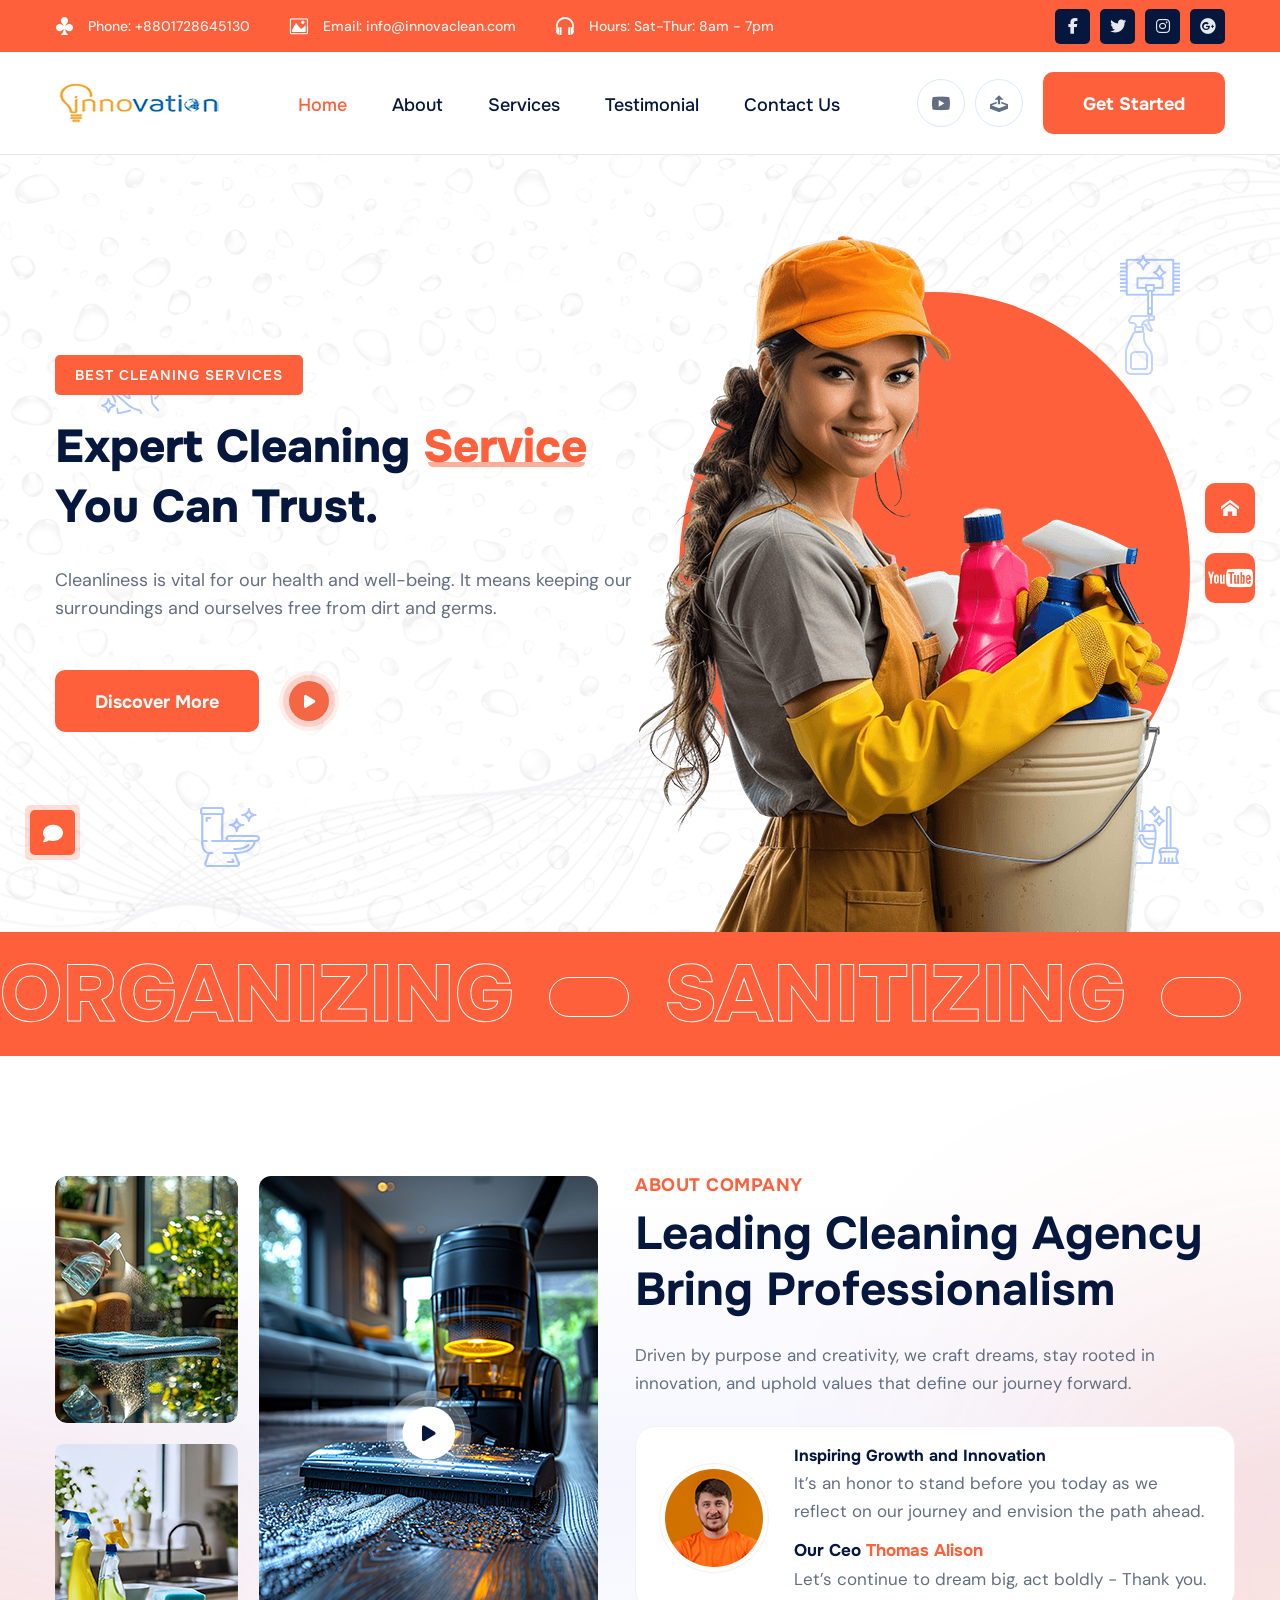
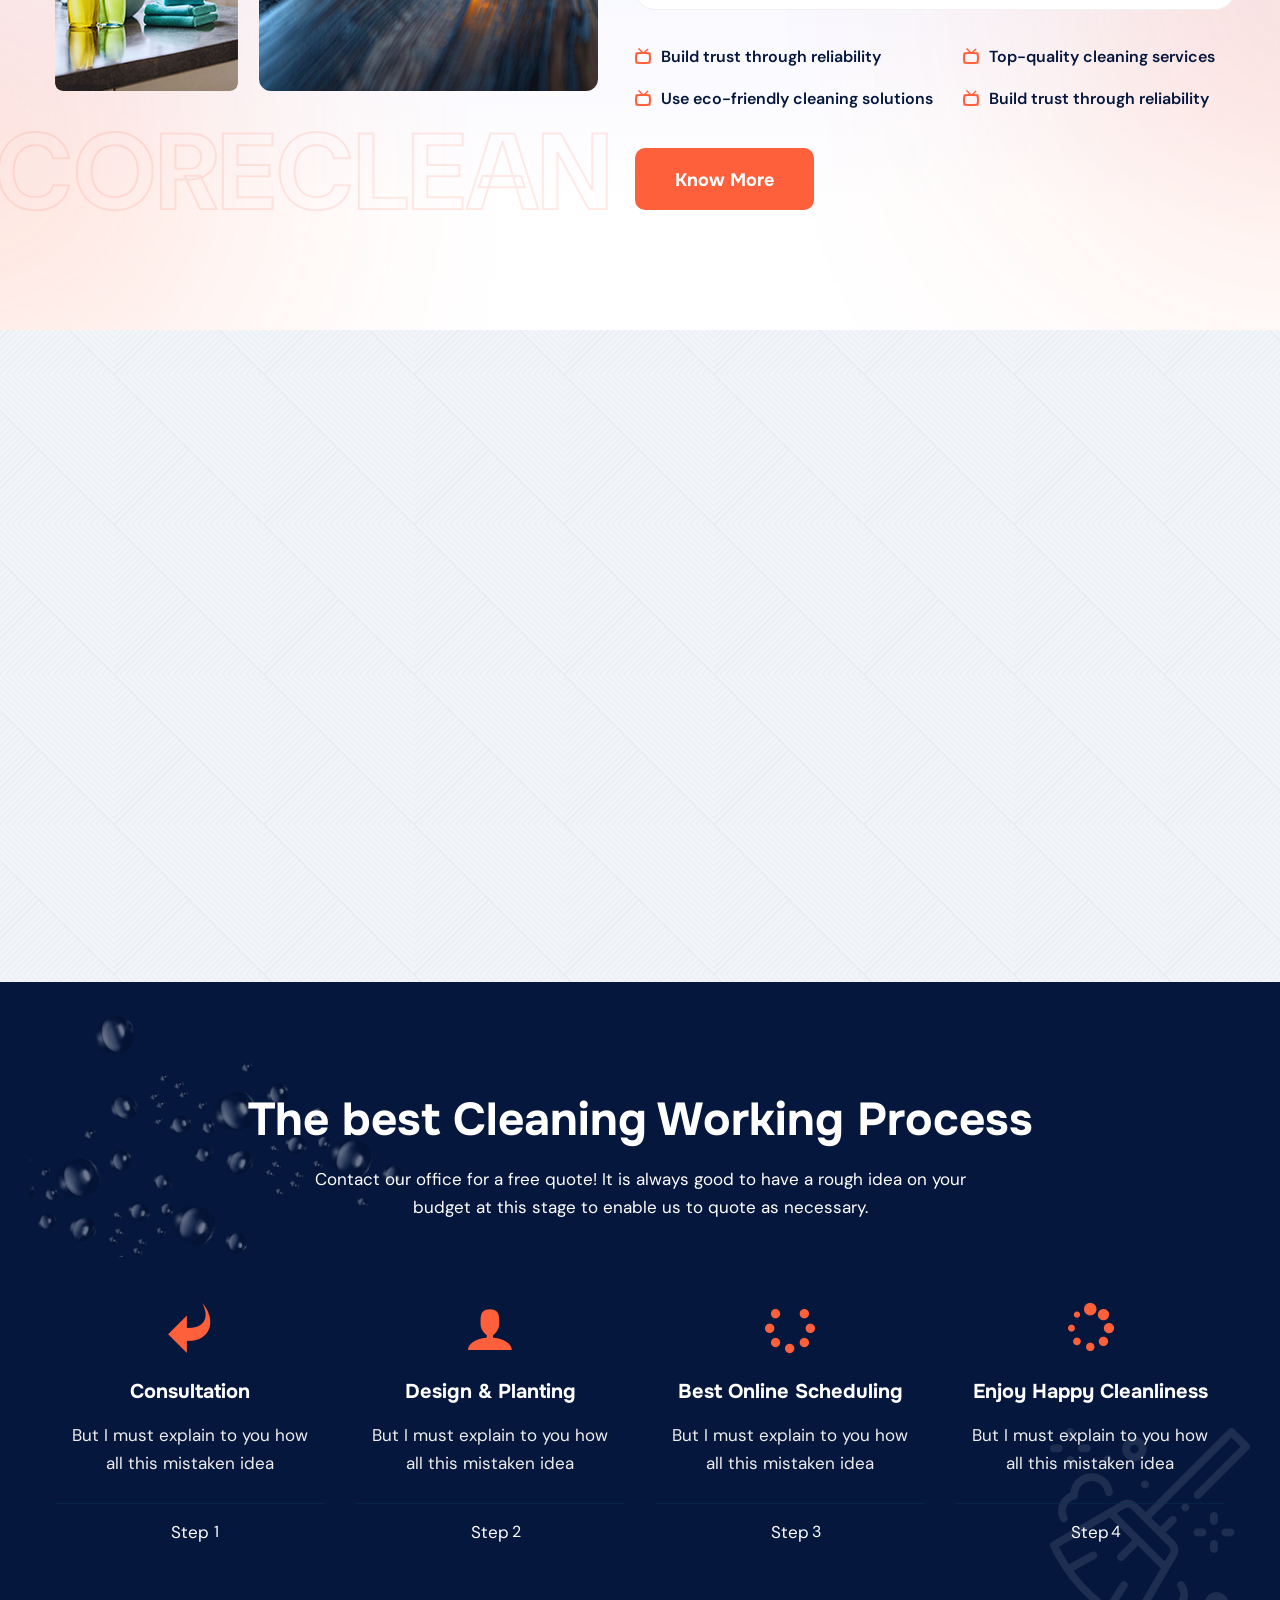
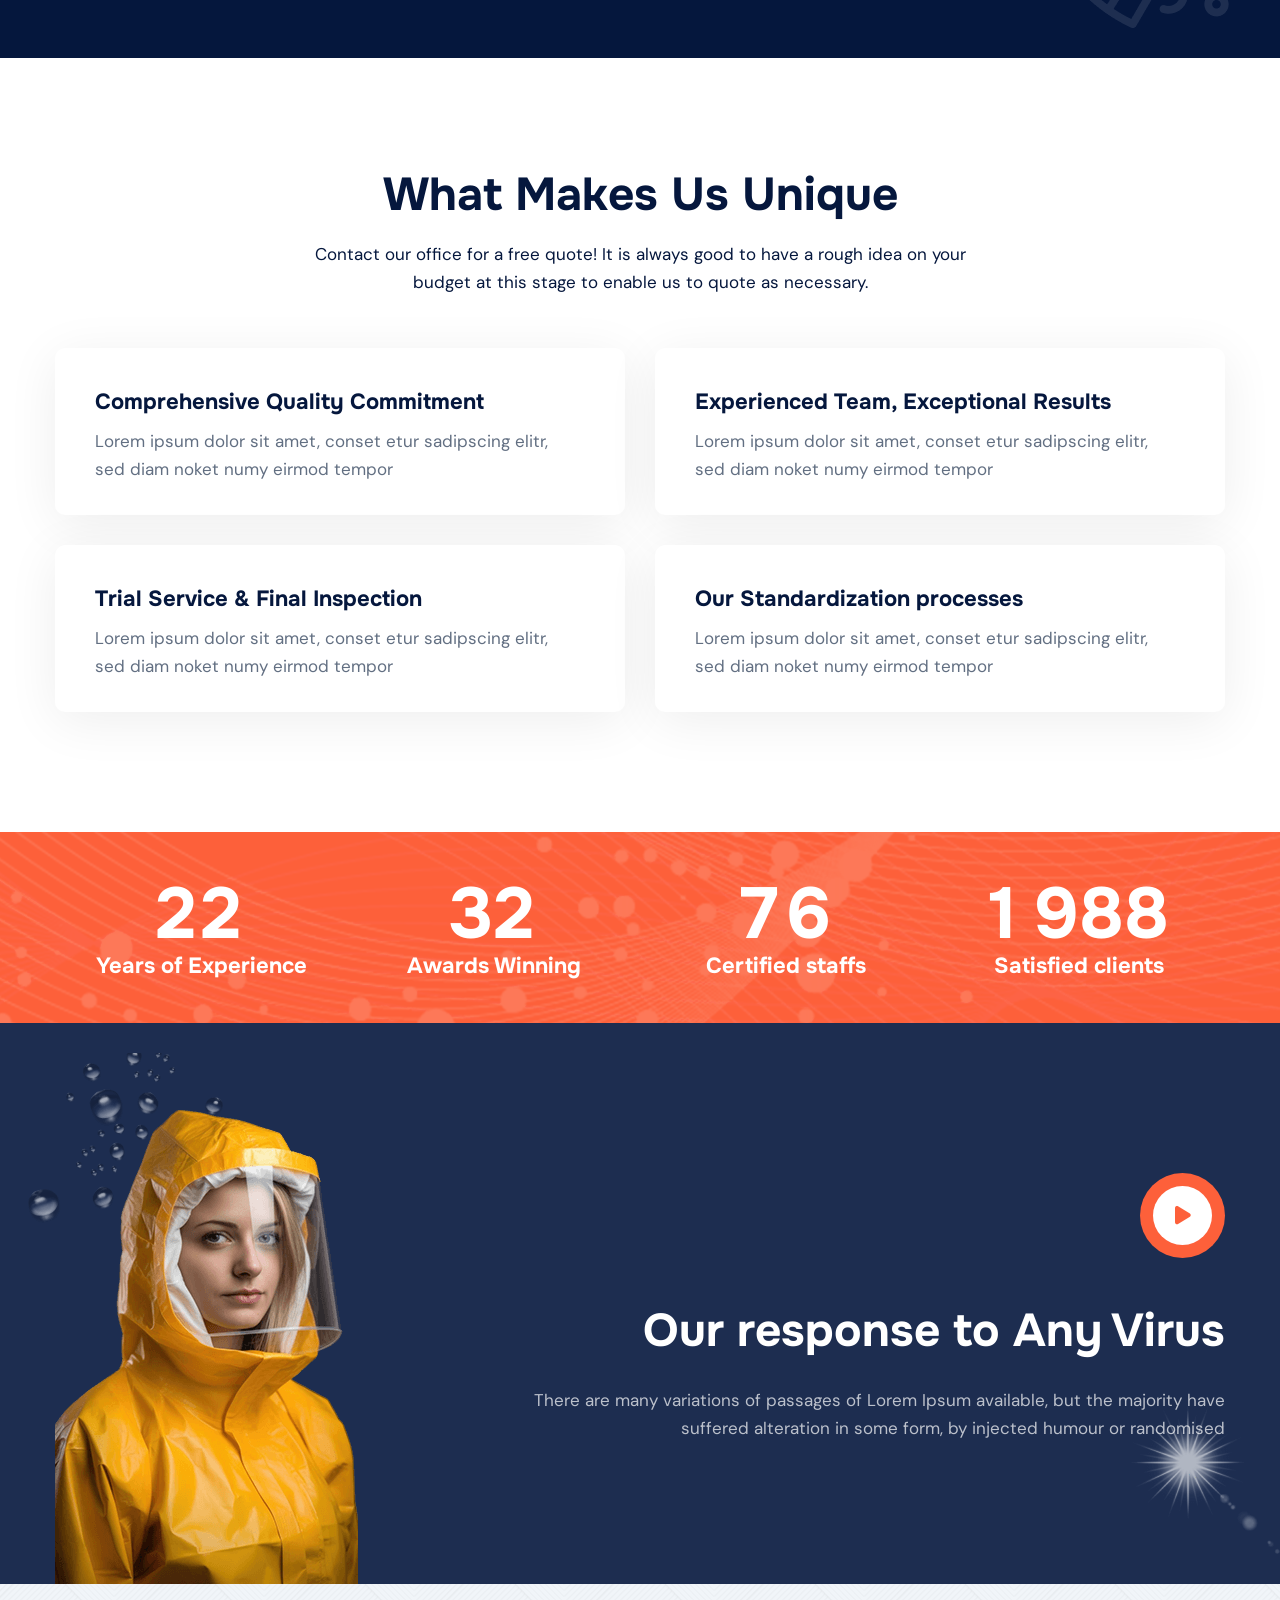
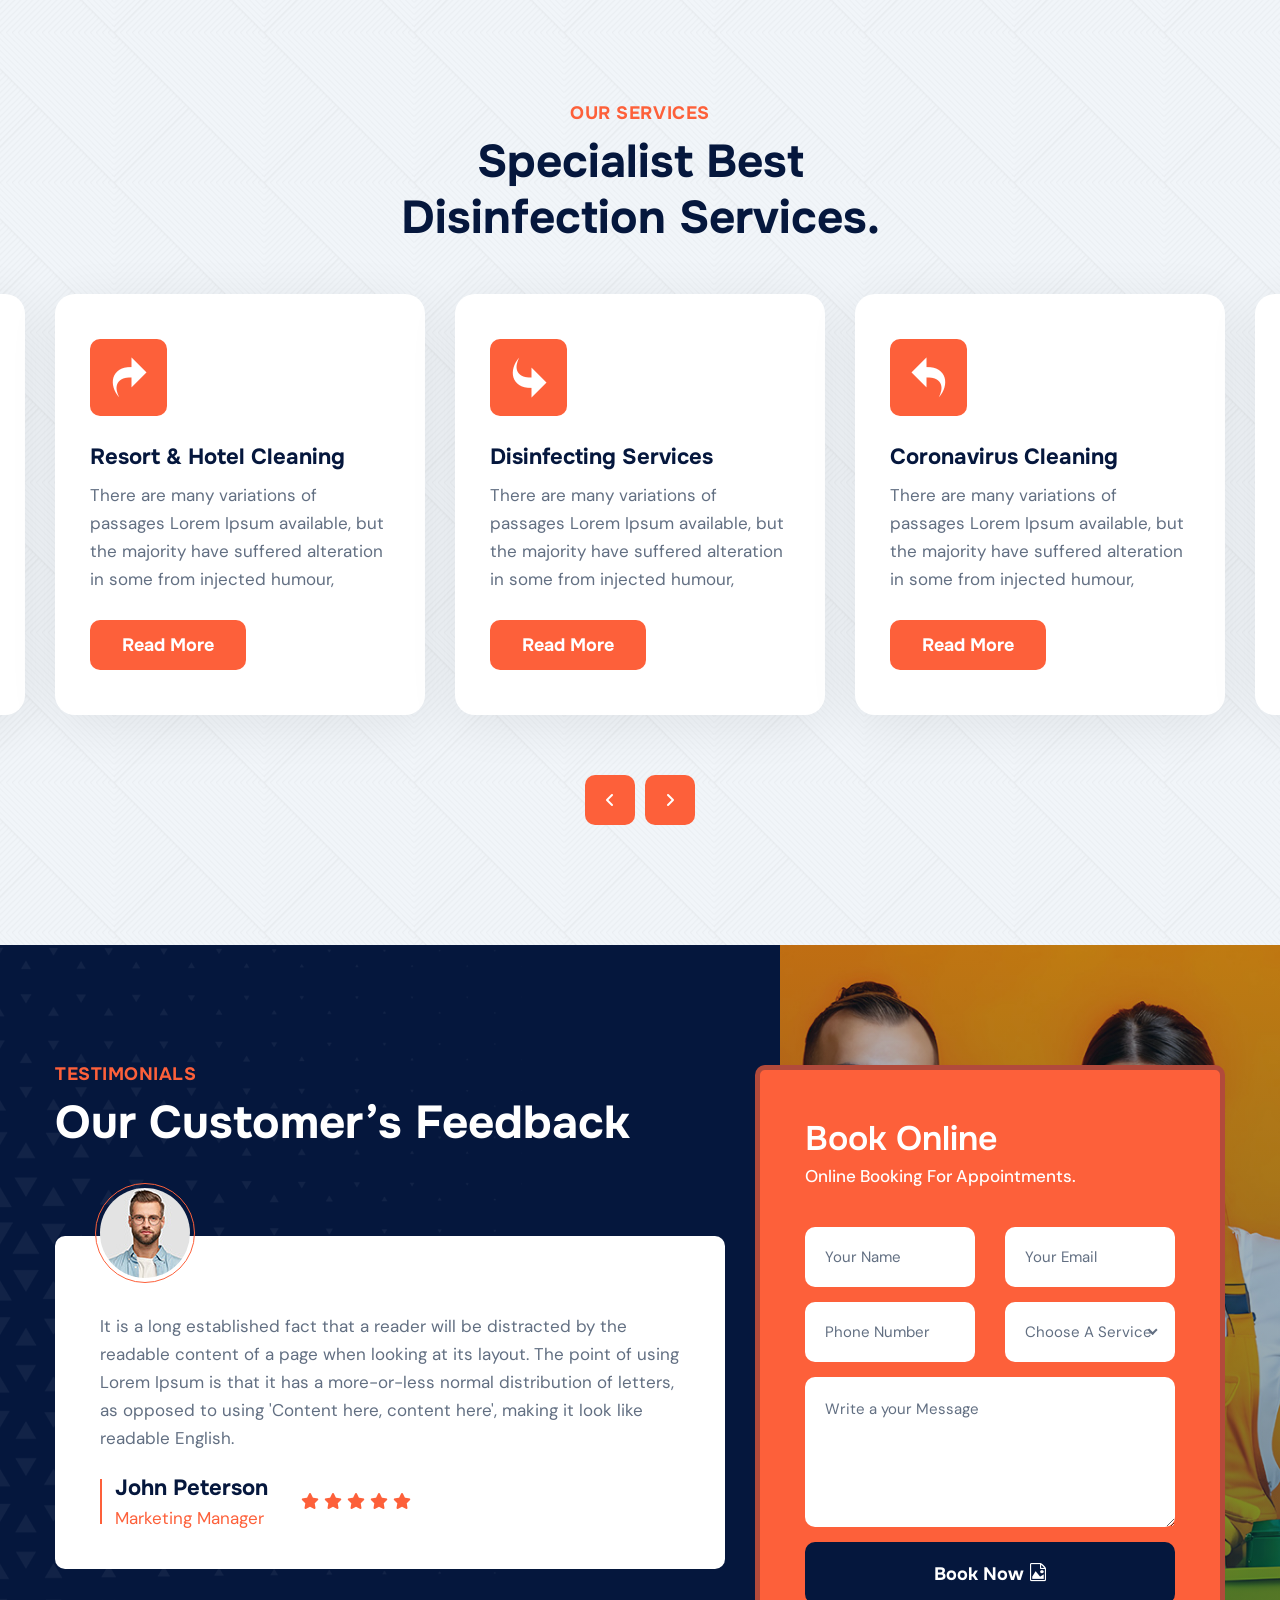
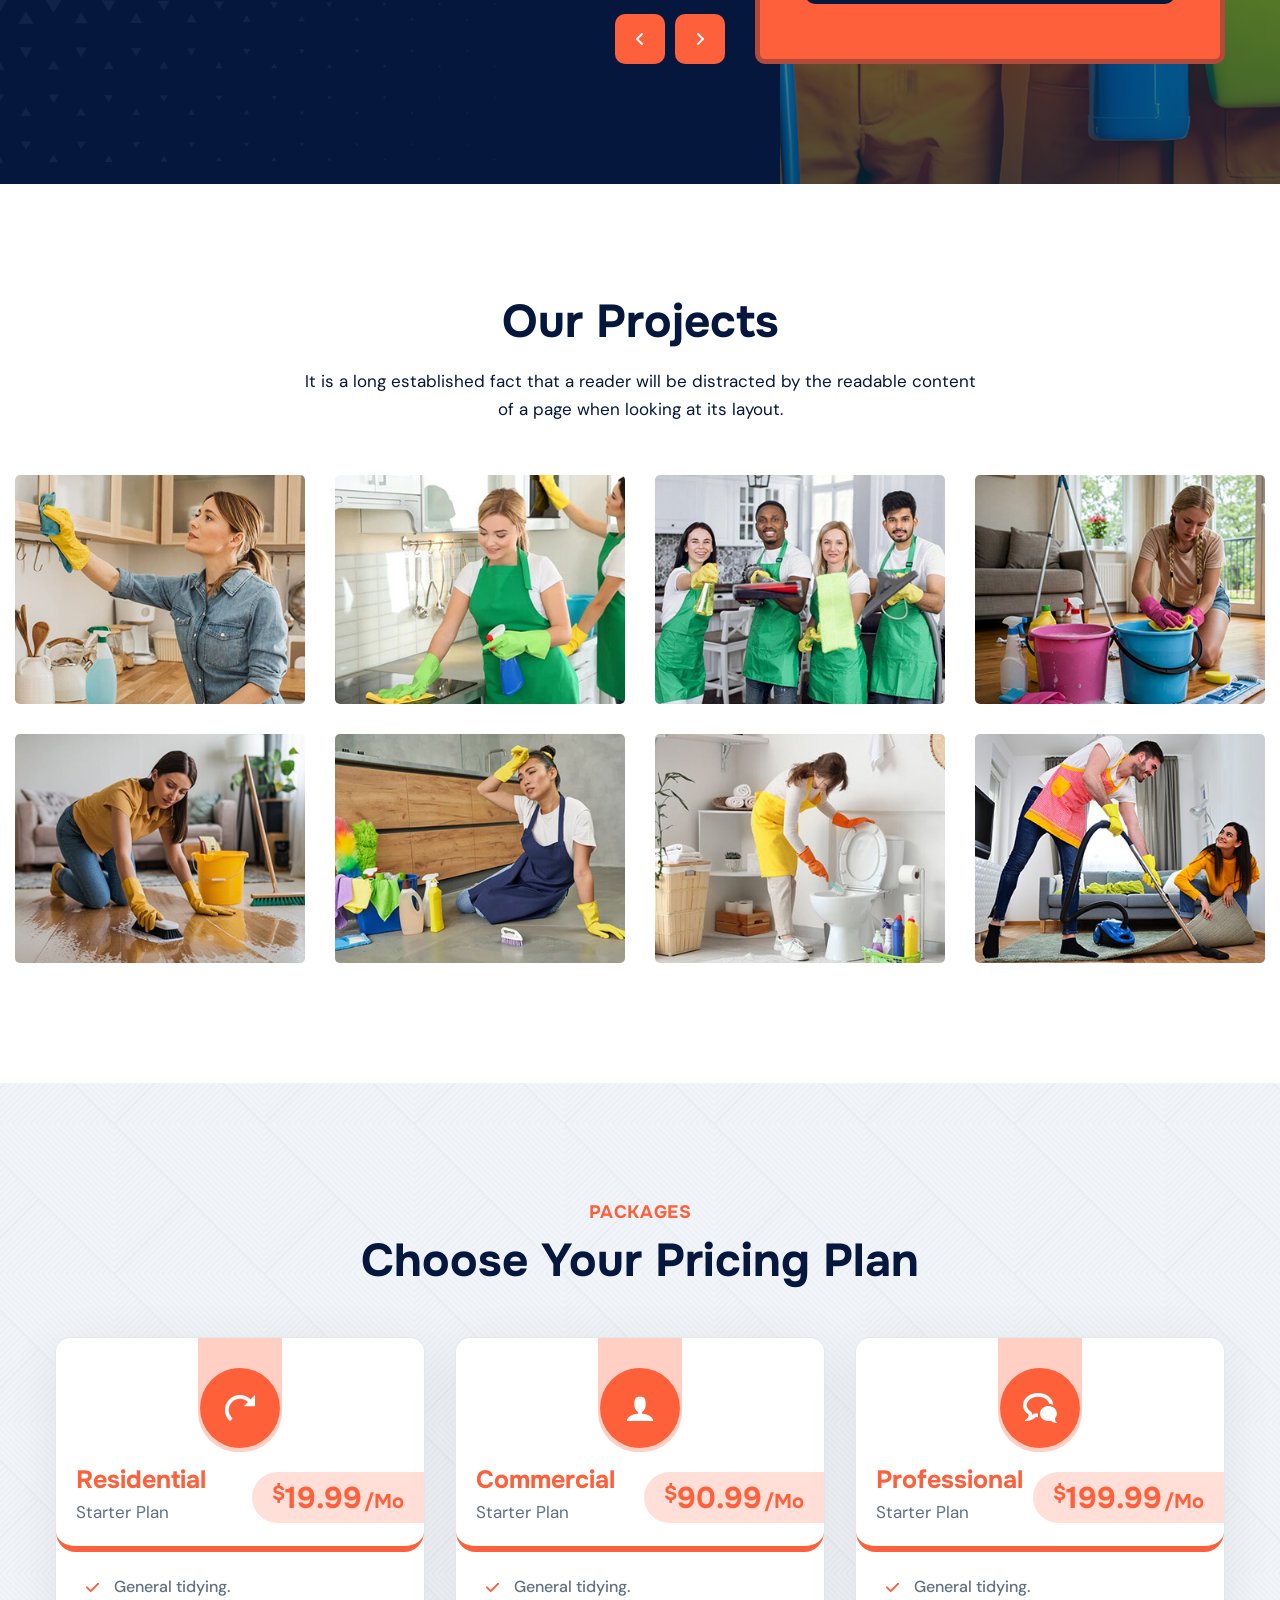
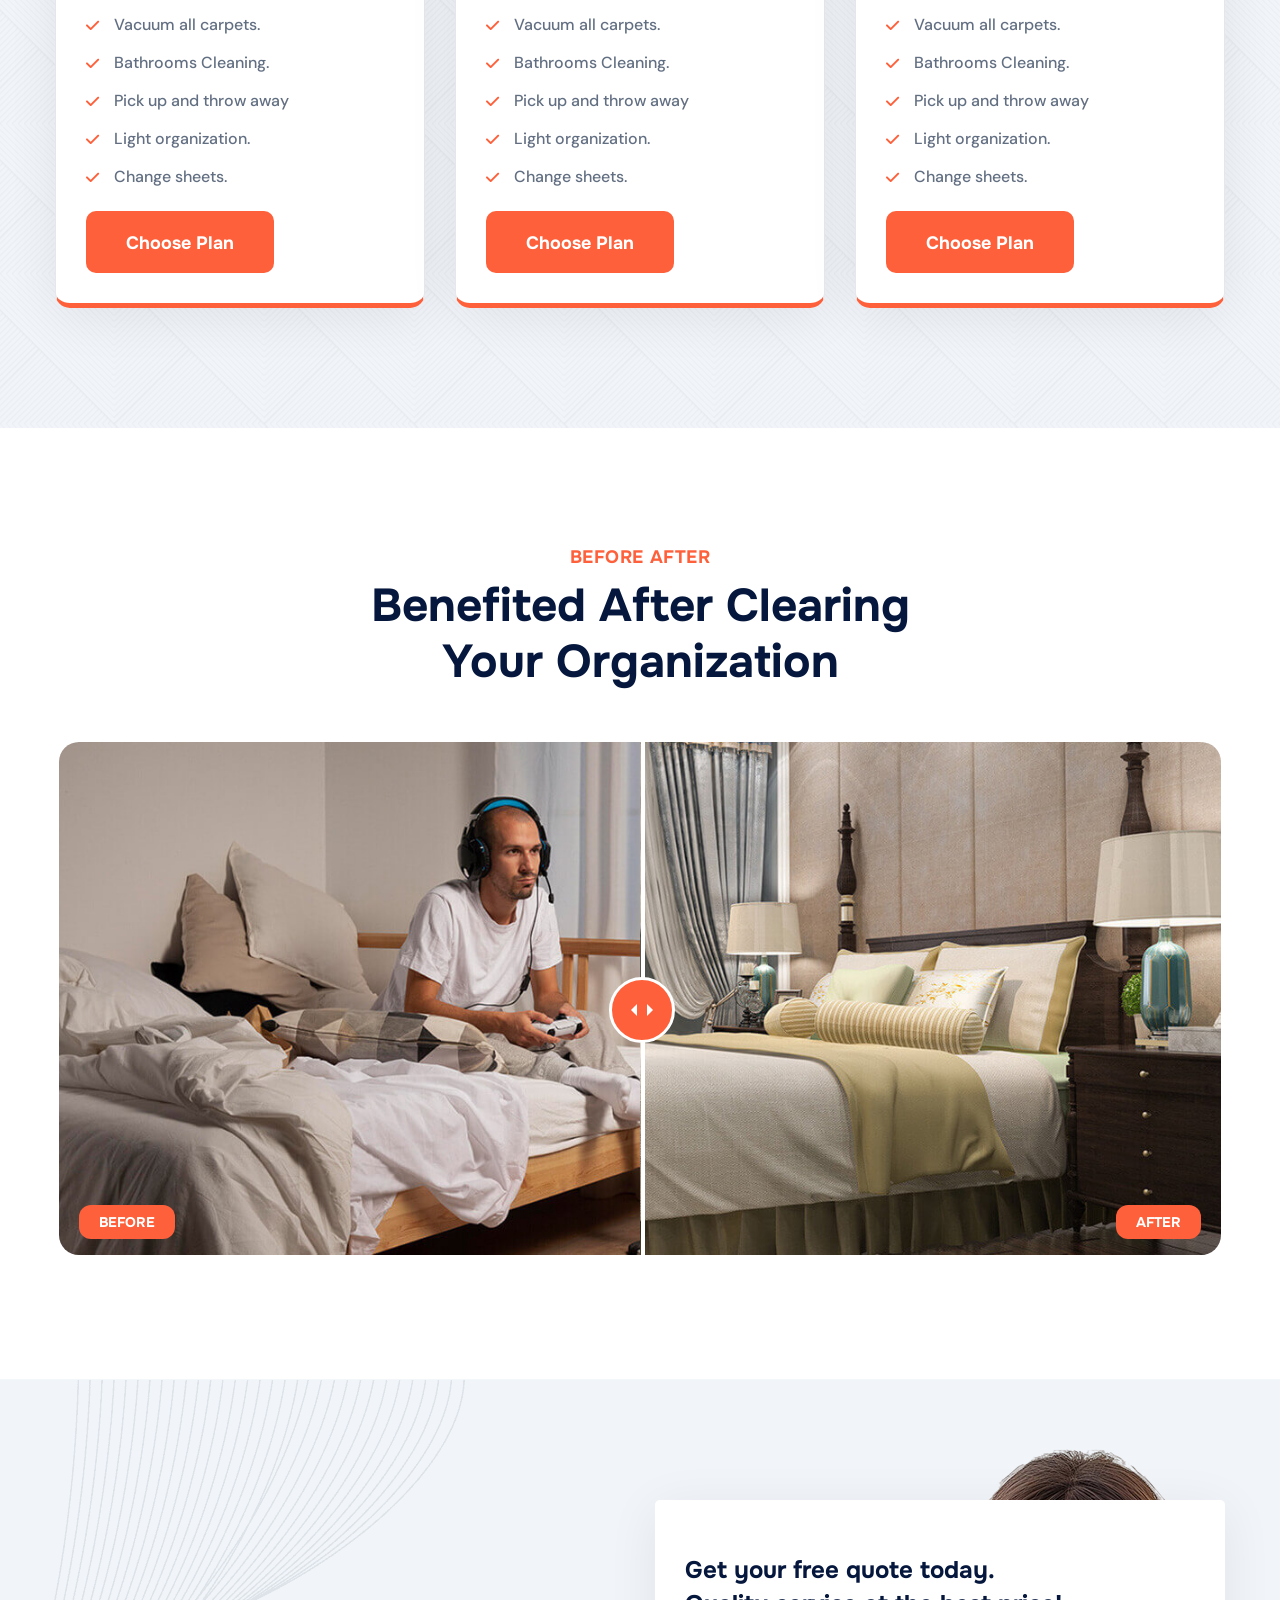
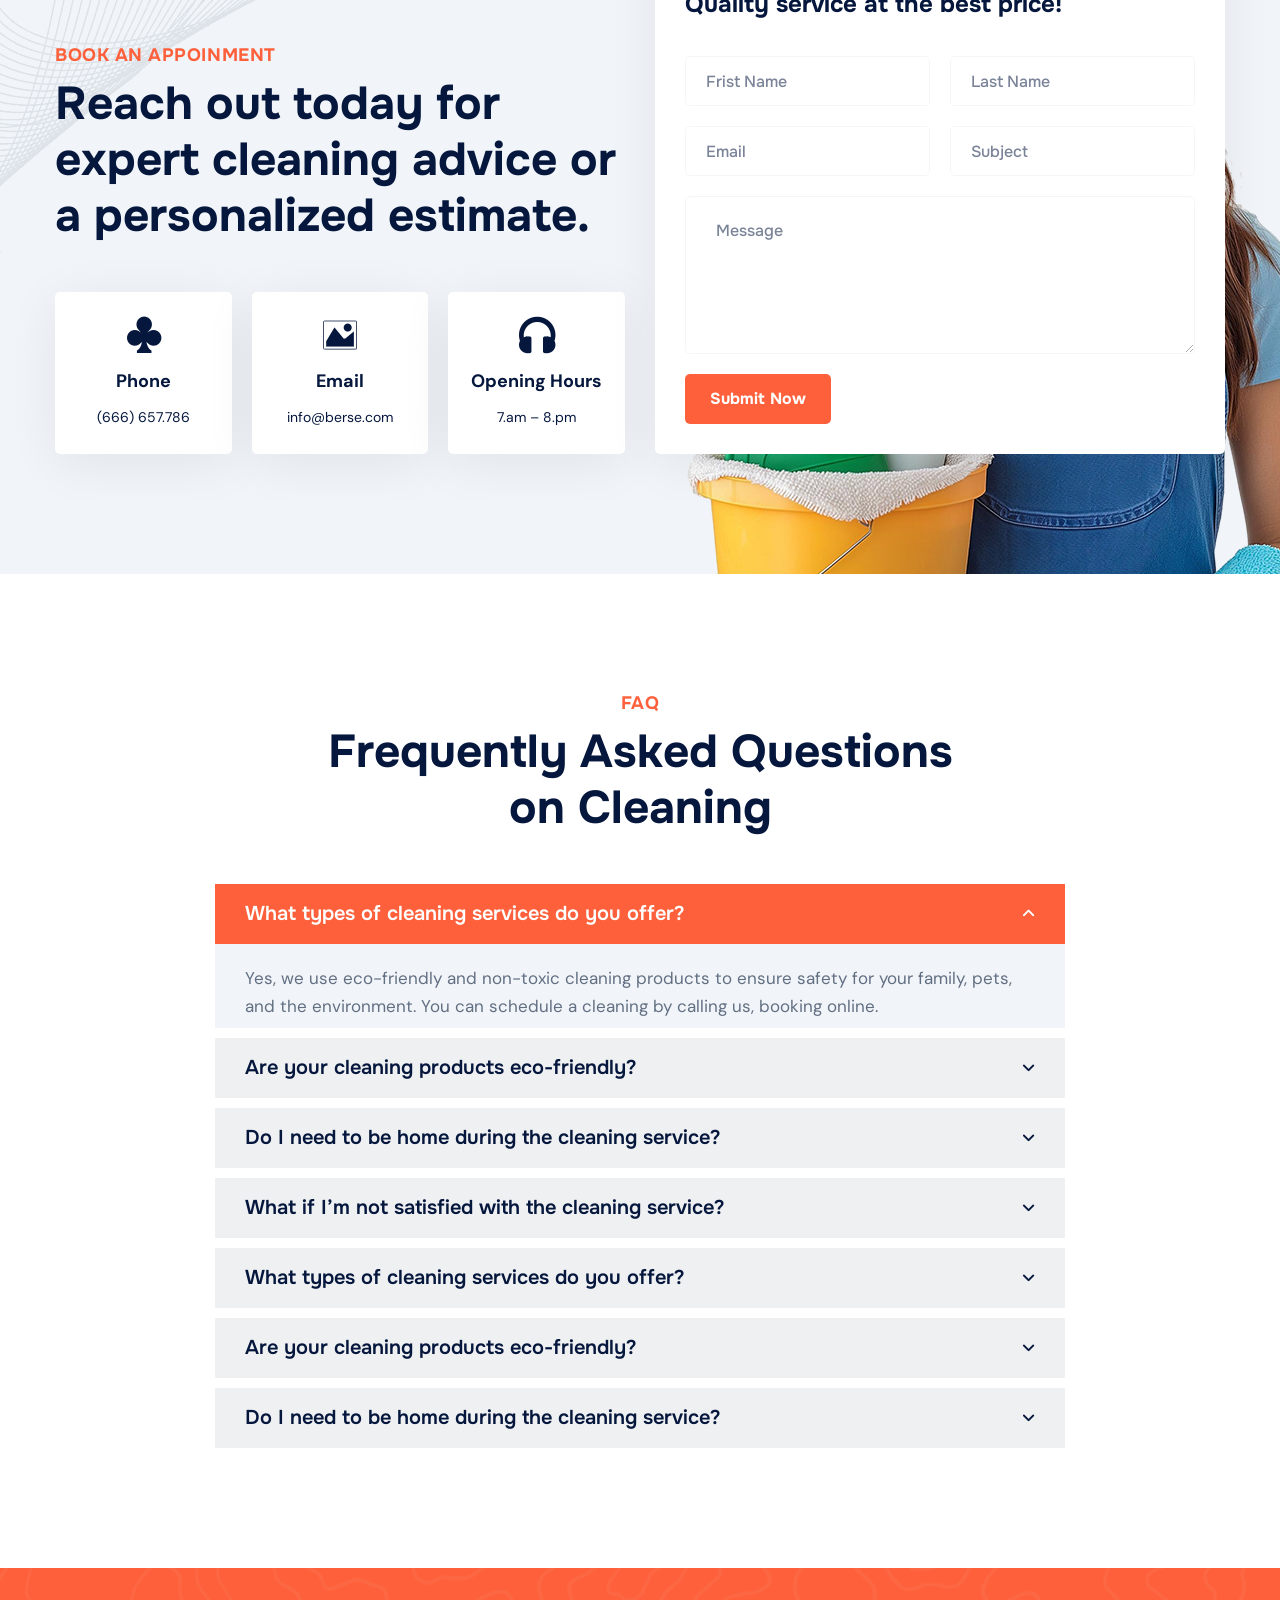
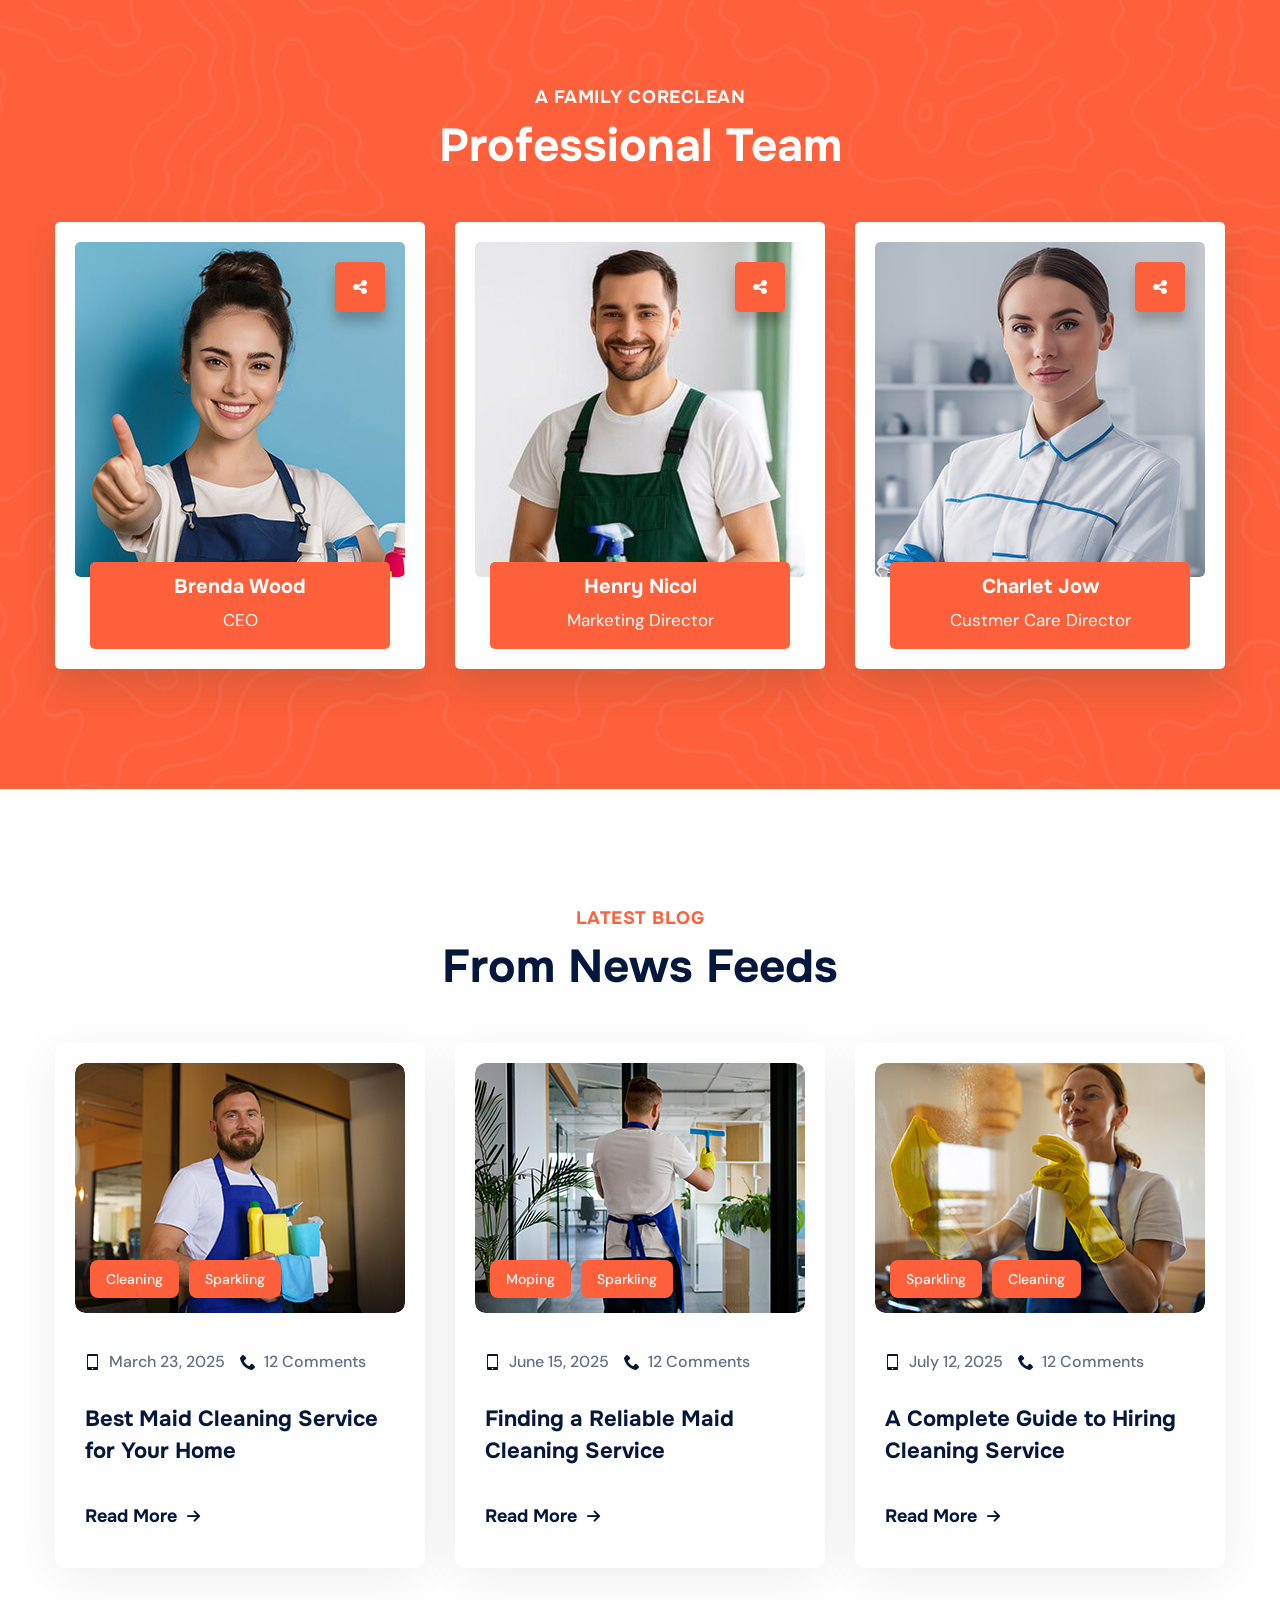
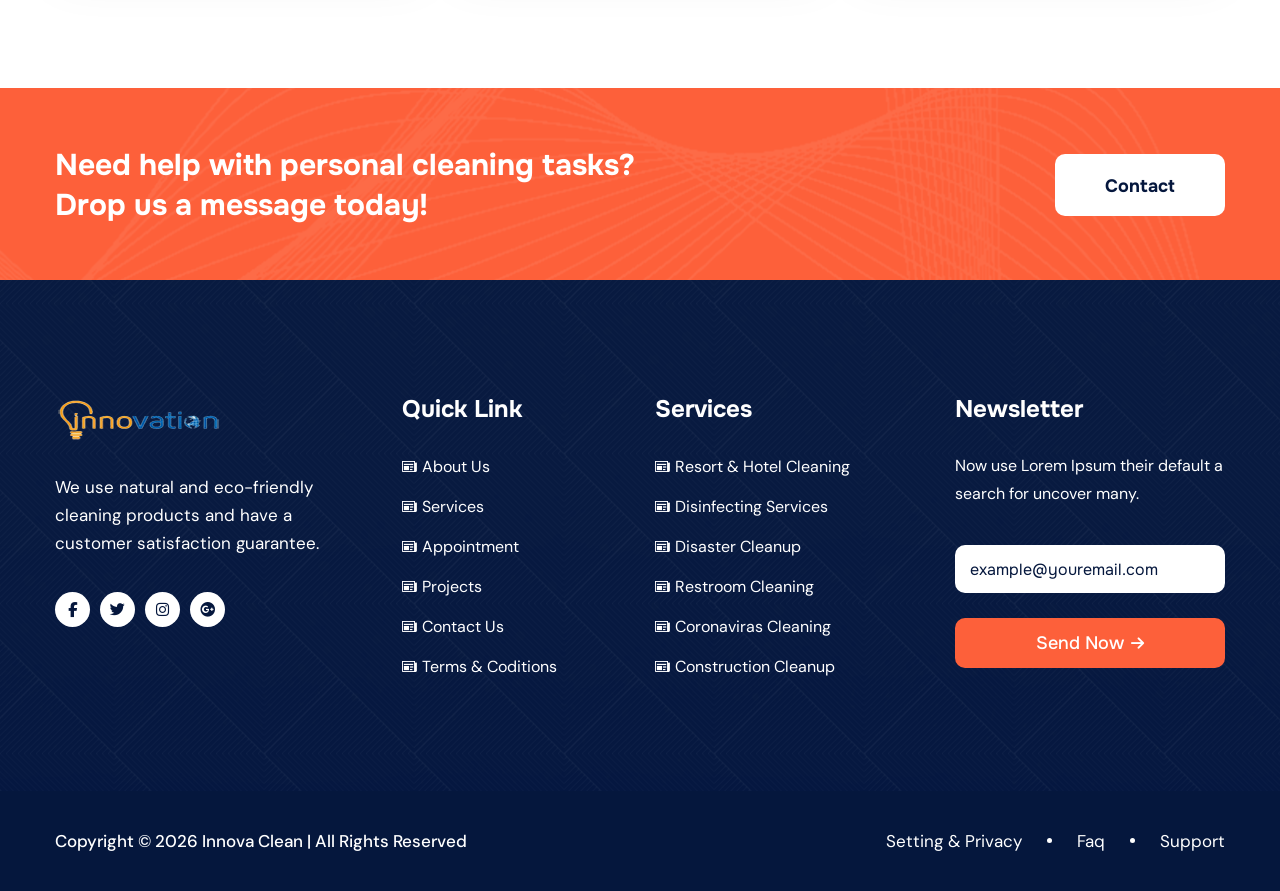
<file: index.html>
<!DOCTYPE html>
<html lang="en">

<head>
    <meta charset="UTF-8" />
    <meta name="viewport" content="width=device-width, initial-scale=1.0" />
    <title> Home || Innova Clean || Cleaning Services </title>
    <!-- favicons Icons -->
    <link rel="apple-touch-icon" sizes="180x180" href="assets/images/favicons/apple-touch-icon.png" />
    <link rel="icon" type="image/png" sizes="32x32" href="assets/images/favicons/favicon-32x32.png" />
    <link rel="icon" type="image/png" sizes="16x16" href="assets/images/favicons/favicon-16x16.png" />
    <link rel="manifest" href="assets/images/favicons/site.webmanifest" />
    <meta name="description" content="Innova Cleaning Services " />

    <!-- fonts -->
    <link rel="preconnect" href="https://fonts.googleapis.com">
    <link rel="preconnect" href="https://fonts.gstatic.com" crossorigin>
    <link href="https://fonts.googleapis.com/css2?family=DM+Sans:ital,opsz,wght@0,9..40,100..1000;1,9..40,100..1000&display=swap" rel="stylesheet">
    <link href="https://fonts.googleapis.com/css2?family=Onest:wght@100..900&display=swap" rel="stylesheet">

    <link rel="stylesheet" href="assets/vendors/bootstrap/css/bootstrap.min.css" />
    <link rel="stylesheet" href="assets/vendors/animate/animate.min.css" />
    <link rel="stylesheet" href="assets/vendors/animate/custom-animate.css" />
    <link rel="stylesheet" href="assets/vendors/fontawesome/css/all.min.css" />
    <link rel="stylesheet" href="assets/vendors/jarallax/jarallax.css" />
    <link rel="stylesheet" href="assets/vendors/jquery-magnific-popup/jquery.magnific-popup.css" />
    <link rel="stylesheet" href="assets/vendors/odometer/odometer.min.css" />
    <link rel="stylesheet" href="assets/vendors/swiper/swiper.min.css" />
    <link rel="stylesheet" href="assets/vendors/icommon-icons/style.css">
    <link rel="stylesheet" href="assets/vendors/owl-carousel/owl.carousel.min.css" />
    <link rel="stylesheet" href="assets/vendors/owl-carousel/owl.theme.default.min.css" />
    <link rel="stylesheet" href="assets/vendors/bootstrap-select/css/bootstrap-select.min.css" />
    <link rel="stylesheet" href="assets/vendors/jquery-ui/jquery-ui.css" />
    <link rel="stylesheet" href="assets/vendors/timepicker/timePicker.css" />
    <link rel="stylesheet" href="assets/vendors/nice-select/nice-select.css" />
    <link rel="stylesheet" href="assets/vendors/twentytwenty/twentytwenty.css" />
    <link rel="stylesheet" href="assets/vendors/twentytwenty/twentytwenty.css" />

    <link rel="stylesheet" href="assets/css/style.css" />
    <link rel="stylesheet" href="assets/css/responsive.css" />

</head>

<body>


    <!-- preloader -->
    <div class="loader-wrap">
        <div class="preloader">
            <div class="preloader-close">x</div>
            <div id="handle-preloader" class="handle-preloader">
                <div class="animation-preloader">
                    <div class="spinner"></div>
                    <div class="txt-loading">
                        <span data-text-preloader="I" class="letters-loading">
                            I
                        </span>
                        <span data-text-preloader="N" class="letters-loading">
                            N
                        </span>
                        <span data-text-preloader="N" class="letters-loading">
                            N
                        </span>
                        <span data-text-preloader="O" class="letters-loading">
                            O
                        </span>
                        <span data-text-preloader="V" class="letters-loading">
                            V
                        </span>
                        <span data-text-preloader="A" class="letters-loading">
                            A
                        </span>
                      
                    </div>
                </div>
            </div>
        </div>
    </div>
    <!-- preloader end -->

    <div class="chat-icon"><button type="button" class="chat-toggler"><i class="fa fa-comment"></i></button></div>
    <!--Chat Popup-->
    <div id="chat-popup" class="chat-popup">
        <div class="popup-inner">
            <div class="close-chat"><i class="fa fa-times"></i></div>
            <div class="chat-form">
                <p>Please fill out the form below and we will get back to you as soon as possible.</p>
                <form action="assets/inc/sendemail.php" method="POST" class="contact-form-validated">
                    <div class="form-group">
                        <input type="text" name="name" placeholder="Your Name" required>
                    </div>
                    <div class="form-group">
                        <input type="email" name="email" placeholder="Your Email" required>
                    </div>
                    <div class="form-group">
                        <textarea name="message" placeholder="Your Text"></textarea>
                    </div>
                    <div class="form-group message-btn">
                        <button type="submit" class="thm-btn">Submit</button>
                    </div>
                    <div class="result"></div>
                </form>
            </div>
        </div>
    </div>

    <div class="page-wrapper">
        <header class="main-header-two">
            <div class="main-header__top">
                <div class="container">
                    <div class="main-header__top-inner">
                        <div class="main-header__top-left">
                            <ul class="list-unstyled main-header__contact-list">
                                <li>
                                    <div class="icon">
                                        <i class="icon-phone-call"></i>
                                    </div>
                                    <div class="text">
                                        <p><a href="tel:5565654117">Phone: +8801728645130</a></p>
                                    </div>
                                </li>
                                <li>
                                    <div class="icon">
                                        <i class="icon-envelope"></i>
                                    </div>
                                    <div class="text">
                                        <p><a href="mailto:Coreclean@berse.com">Email: info@innovaclean.com </a></p>
                                    </div>
                                </li>
                                <li>
                                    <div class="icon">
                                        <i class="icon-clock-1"></i>
                                    </div>
                                    <div class="text">
                                        <p>Hours: Sat-Thur: 8am - 7pm</p>
                                    </div>
                                </li>
                            </ul>
                        </div>
                        <div class="main-header__top-right">
                            <div class="main-menu__social">
                                <a href="#"><i class="fab fa-facebook-f"></i></a>
                                <a href="#"><i class="fab fa-twitter"></i></a>
                                <a href="#"><i class="fab fa-instagram"></i></a>
                                <a href="#"><i class="fab fa-google-plus"></i></a>
                            </div>
                        </div>
                    </div>
                </div>
            </div>
            <nav class="main-menu main-menu-two">
                <div class="main-menu-two__wrapper">
                    <div class="container">
                        <div class="main-menu-two__wrapper-inner">
                            <div class="main-menu-two__left">
                                <div class="main-menu-two__logo">
                                    <a href="index.html"><img src="assets/images/resources/logo-1.png" alt=""></a>
                                </div>
                            </div>
                            <div class="main-menu-two__main-menu-box">
                                <div class="main-menu-two__main-menu-box-content">
                                    <a href="#" class="mobile-nav__toggler"><i class="fa fa-bars"></i></a>
                                    <ul class="main-menu__list">
                                        <li><a href="index.html">Home </a>
                                        <li><a href="about.html">About</a></li>
                                         <li><a href="services.html">Services</a></li>
                                          <li><a href="testimonial.html">Testimonial</a></li>
                                          <li> <a href="contact.html">Contact Us</a></li>
                                    </ul>
                                </div>
                            </div>
                            <div class="main-menu-two__right">
                                <div class="main-menu-two__search-cart-box">
                                    <div class="main-menu-two__search-box">
                                        <a href="#" class="main-menu-two__search search-toggler icon-search-interface-symbol"></a>
                                    </div>
                                    <div class="main-menu-two__cart">
                                        <a href="cart.html"><span class="icon-shopping-cart"></span></a>
                                    </div>
                                </div>
                                <div class="main-menu-two__btn-box">
                                    <a href="contact.html" class="thm-btn">Get Started</a>
                                </div>
                            </div>
                        </div>
                    </div>
                </div>
            </nav>
        </header>

        <div class="stricky-header stricked-menu main-menu main-menu-two">
            <div class="sticky-header__content"></div>
            <!-- /.sticky-header__content -->
        </div>
        <!-- /.stricky-header -->

        <!--Main Slider Start-->
        <section class="main-slider-two clearfix">
            <div class="main-slider-two__bg-shpae" style="background-image: url(assets/images/shapes/main-slider-two-bg-shape-1.png);">
            </div>
            <div class="main-slider-two__bg-shpae-2" style="background-image: url(assets/images/shapes/main-slider-two-bg-shape-2.png);">
            </div>
            <div class="swiper-container thm-swiper__slider" data-swiper-options='{"slidesPerView": 1, "loop": true,
                "effect": "fade",
                "pagination": {
                "el": "#main-slider-pagination",
                "type": "bullets",
                "clickable": true
                },
                "navigation": {
                "nextEl": "#main-slider__swiper-button-next",
                "prevEl": "#main-slider__swiper-button-prev"
                },
                "autoplay": {
                "delay": 50000000
                }}'>
                <div class="swiper-wrapper">

                    <!--Start Single Swiper Slide-->
                    <div class="swiper-slide">
                        <div class="main-slider-two__img">
                            <img src="assets/images/backgrounds/main-slider-two-1-1.png" alt="Image">
                        </div>
                        <div class="main-slider-two__shape-1 float-bob-x">
                            <img src="assets/images/shapes/main-slider-two-shape-1.png" alt="">
                        </div>
                        <div class="main-slider-two__shape-2 float-bob-y">
                            <img src="assets/images/shapes/main-slider-two-shape-2.png" alt="">
                        </div>
                        <div class="main-slider-two__shape-3 img-bounce">
                            <img src="assets/images/shapes/main-slider-two-shape-3.png" alt="">
                        </div>
                        <div class="main-slider-two__shape-4 float-bob-x">
                            <img src="assets/images/shapes/main-slider-two-shape-4.png" alt="">
                        </div>
                        <div class="main-slider-two__shape-5 float-bob-y">
                            <img src="assets/images/shapes/main-slider-two-shape-5.png" alt="">
                        </div>
                        <div class="container">
                            <div class="main-slider-two__content">
                                <div class="main-slider-two__sub-title">
                                    <h4>Best Cleaning Services</h4>
                                </div>
                                <div class="main-slider-two__big-title">
                                    <h2>Expert Cleaning <span>Service</span> <br> You Can Trust.</h2>
                                </div>
                                <div class="main-slider-two__text">
                                    <p>Cleanliness is vital for our health and well-being. It means keeping our surroundings and ourselves free from dirt and germs.</p>
                                </div>
                                <div class="main-slider-two__bottom">
                                    <div class="main-slider-two__bottom-btn">
                                        <a href="about.html" class="thm-btn">Discover More</a>
                                    </div>
                                    <div class="main-slider-two__video">
                                        <a href="https://www.youtube.com/watch?v=Get7rqXYrbQ" class="video-popup">
                                            <div class="main-slider-two__video-btn">
                                                <div class="main-slider-two__video-inner">
                                                    <div class="main-slider-two__video-icon">
                                                        <span class="fa fa-play"></span>
                                                        <i class="ripple"></i>
                                                    </div>
                                                </div>
                                            </div>
                                        </a>
                                    </div>
                                </div>
                            </div>
                        </div>
                    </div>
                    <!--End Single Swiper Slide-->
                    <!--Start Single Swiper Slide-->
                    <div class="swiper-slide">
                        <div class="main-slider-two__img">
                            <img src="assets/images/backgrounds/main-slider-two-1-2.png" alt="Image">
                        </div>
                        <div class="container">
                            <div class="main-slider-two__content">
                                <div class="main-slider-two__sub-title">
                                    <h4>Best Cleaning Services</h4>
                                </div>
                                <div class="main-slider-two__big-title">
                                    <h2>Expert Cleaning <span>Service</span> <br> You Can Trust.</h2>
                                </div>
                                <div class="main-slider-two__text">
                                    <p>Cleanliness is vital for our health and well-being. It means keeping our surroundings and ourselves free from dirt and germs.</p>
                                </div>
                                <div class="main-slider-two__bottom">
                                    <div class="main-slider-two__bottom-btn">
                                        <a href="about.html" class="thm-btn">Discover More</a>
                                    </div>
                                    <div class="main-slider-two__video">
                                        <a href="https://www.youtube.com/watch?v=Get7rqXYrbQ" class="video-popup">
                                            <div class="main-slider-two__video-btn">
                                                <div class="main-slider-two__video-inner">
                                                    <div class="main-slider-two__video-icon">
                                                        <span class="fa fa-play"></span>
                                                        <i class="ripple"></i>
                                                    </div>
                                                </div>
                                            </div>
                                        </a>
                                    </div>
                                </div>
                            </div>
                        </div>
                    </div>
                    <!--End Single Swiper Slide-->

                    <!--Start Single Swiper Slide-->
                    <div class="swiper-slide">
                        <div class="main-slider-two__img">
                            <img src="assets/images/backgrounds/main-slider-two-1-3.png" alt="Image">
                        </div>
                        <div class="container">
                            <div class="main-slider-two__content">
                                <div class="main-slider-two__sub-title">
                                    <h4>Best Cleaning Services</h4>
                                </div>
                                <div class="main-slider-two__big-title">
                                    <h2>Expert Cleaning <span>Service</span> <br> You Can Trust.</h2>
                                </div>
                                <div class="main-slider-two__text">
                                    <p>Cleanliness is vital for our health and well-being. It means keeping our surroundings and ourselves free from dirt and germs.</p>
                                </div>
                                <div class="main-slider-two__bottom">
                                    <div class="main-slider-two__bottom-btn">
                                        <a href="about.html" class="thm-btn">Discover More</a>
                                    </div>
                                    <div class="main-slider-two__video">
                                        <a href="https://www.youtube.com/watch?v=Get7rqXYrbQ" class="video-popup">
                                            <div class="main-slider-two__video-btn">
                                                <div class="main-slider-two__video-inner">
                                                    <div class="main-slider-two__video-icon">
                                                        <span class="fa fa-play"></span>
                                                        <i class="ripple"></i>
                                                    </div>
                                                </div>
                                            </div>
                                        </a>
                                    </div>
                                </div>
                            </div>
                        </div>
                    </div>
                    <!--End Single Swiper Slide-->


                </div>

                <!-- If we need navigation buttons -->
                <div class="main-slider-two__nav">
                    <div class="swiper-button-prev" id="main-slider__swiper-button-next">
                        <i class="icon-right-arrow"></i>
                    </div>
                    <div class="swiper-button-next" id="main-slider__swiper-button-prev">
                        <i class="icon-right-arrow1"></i>
                    </div>
                </div>

            </div>
        </section>
        <!--Main Slider End-->

        <!-- Sliding Text One Start -->
        <section class="sliding-text-one">
            <div class="sliding-text-one__wrap">
                <ul class="sliding-text-one__list list-unstyled marquee_mode">
                    <li>
                        <h2 data-hover="Organizing" class="sliding-text-one__title">Organizing</h2>
                    </li>
                    <li><span></span></li>
                    <li>
                        <h2 data-hover="Sanitizing" class="sliding-text-one__title">Sanitizing</h2>
                    </li>
                    <li><span></span></li>
                    <li>
                        <h2 data-hover="Mopping" class="sliding-text-one__title">Mopping</h2>
                    </li>
                    <li><span></span></li>
                    <li>
                        <h2 data-hover="Dusting" class="sliding-text-one__title">Dusting</h2>
                    </li>
                    <li><span></span></li>
                    <li>
                        <h2 data-hover="Vacuuming" class="sliding-text-one__title">Vacuuming</h2>
                    </li>
                    <li><span></span></li>
                    <li>
                        <h2 data-hover="Polishing" class="sliding-text-one__title">Polishing</h2>
                    </li>
                    <li><span></span></li>
                </ul>
            </div>
        </section>
        <!-- Sliding Text One End -->

        <!-- About One Start -->
        <section class="about-two">
            <div class="about-two__bg-color"></div>
            <div class="about-two__shape-1"></div>
            <div class="about-two__shape-2"></div>
            <div class="container">
                <div class="row">
                    <div class="col-xl-6">
                        <div class="about-two__left wow slideInLeft" data-wow-delay="100ms" data-wow-duration="2500ms">
                            <div class="row">
                                <div class="col-xl-4 col-lg-4 col-md-4">
                                    <div class="about-two__left-img-box">
                                        <div class="about-two__left-img-1">
                                            <img src="assets/images/resources/about-two-img-1.jpg" alt="">
                                        </div>
                                        <div class="about-two__left-img-2">
                                            <img src="assets/images/resources/about-two-img-2.jpg" alt="">
                                        </div>
                                    </div>
                                </div>
                                <div class="col-xl-8 col-lg-8 col-md-8">
                                    <div class="about-two__left-img-box-2">
                                        <div class="about-two__left-img-3">
                                            <img src="assets/images/resources/about-two-img-3.jpg" alt="">
                                            <div class="about-two__video-link">
                                                <a href="https://www.youtube.com/watch?v=MLpWrANjFbI" class="video-popup">
                                                    <div class="about-two__video-icon">
                                                        <span class="fa fa-play"></span>
                                                        <i class="ripple"></i>
                                                    </div>
                                                </a>
                                            </div>
                                        </div>
                                    </div>
                                </div>
                            </div>
                        </div>
                        <h2 class="about-two__left-big-title wow fadeInLeft" data-wow-delay="300ms" data-wow-duration="1500ms">Coreclean</h2>
                    </div>
                    <div class="col-xl-6">
                        <div class="about-two__right wow fadeInRight" data-wow-delay="300ms" data-wow-duration="1500ms">
                            <div class="section-title text-left">
                                <span class="section-title__tagline">About company</span>
                                <h2 class="section-title__title">Leading Cleaning Agency <br> Bring Professionalism</h2>
                            </div>
                            <p class="about-two__text">Driven by purpose and creativity, we craft dreams, stay rooted in innovation, and uphold values that define our journey forward.</p>
                            <div class="about-two__client-box">
                                <div class="about-two__client-img-box">
                                    <div class="about-two__client-img">
                                        <img src="assets/images/resources/about-two-client-img-1.jpg" alt="">
                                    </div>
                                </div>
                                <div class="about-two__client-content">
                                    <h5 class="about-two__title">Inspiring Growth and Innovation</h5>
                                    <p class="about-two__client-text">It’s an honor to stand before you today as we reflect on our journey and envision the path ahead.</p>
                                    <p class="about-two__sub-title">Our Ceo <span>Thomas Alison</span></p>
                                    <p class="about-two__client-text-2">Let’s continue to dream big, act boldly - Thank you.
                                    </p>
                                </div>
                            </div>
                            <div class="about-two__points-box">
                                <ul class="about-two__points-list list-unstyled">
                                    <li>
                                        <div class="icon">
                                            <span class="icon-star-1"></span>
                                        </div>
                                        <p>Build trust through reliability</p>
                                    </li>
                                    <li>
                                        <div class="icon">
                                            <span class="icon-star-1"></span>
                                        </div>
                                        <p>Use eco-friendly cleaning solutions</p>
                                    </li>
                                </ul>
                                <ul class="about-two__points-list list-unstyled">
                                    <li>
                                        <div class="icon">
                                            <span class="icon-star-1"></span>
                                        </div>
                                        <p>Top-quality cleaning services</p>
                                    </li>
                                    <li>
                                        <div class="icon">
                                            <span class="icon-star-1"></span>
                                        </div>
                                        <p>Build trust through reliability </p>
                                    </li>
                                </ul>
                            </div>
                            <div class="about-two__btn">
                                <a href="about.html" class="thm-btn">Know More</a>
                            </div>
                        </div>
                    </div>
                </div>
            </div>
        </section>
        <!-- About One End -->

        <!--Experience One Start-->
        <section class="experience-one">
            <div class="experience-one__pattern" style="background-image: url(assets/images/pattern/experience-v1-pattern.png);"></div>
            <div class="container">
                <div class="row">
                    <!--Experience One Single Start-->
                    <div class="col-xl-6 col-lg-6 wow fadeInLeft" data-wow-delay="100ms">
                        <div class="experience-one__single">
                            <div class="experience-one__icon">
                                <span class="icon-clean"></span>
                            </div>
                            <div class="experience-one__content">
                                <h4 class="experience-one__content-title"><a href="resort-hotel-cleaning.html">House
                                        Cleaning</a></h4>
                                <p class="experience-one__text">Lorem ipsum dolor sit amet, conset etur sadipscing elitr, sed diam noket numy eirmod tempor</p>
                            </div>
                        </div>
                    </div>
                    <!--Experience One Single End-->
                    <!--Experience One Single Start-->
                    <div class="col-xl-6 col-lg-6 wow fadeInRight" data-wow-delay="100ms">
                        <div class="experience-one__single">
                            <div class="experience-one__icon">
                                <span class="icon-window-cleaning"></span>
                            </div>
                            <div class="experience-one__content">
                                <h4 class="experience-one__content-title"><a href="disinfecting-services.html">Window
                                        Cleaning</a></h4>
                                <p class="experience-one__text">Lorem ipsum dolor sit amet, conset etur sadipscing elitr, sed diam noket numy eirmod tempor</p>
                            </div>
                        </div>
                    </div>
                    <!--Experience One Single End-->
                    <!--Experience One Single Start-->
                    <div class="col-xl-6 col-lg-6 wow fadeInLeft" data-wow-delay="200ms">
                        <div class="experience-one__single">
                            <div class="experience-one__icon">
                                <span class="icon-cleaning-service"></span>
                            </div>
                            <div class="experience-one__content">
                                <h4 class="experience-one__content-title"><a href="disaster-cleanup.html">Office
                                        Cleaning</a></h4>
                                <p class="experience-one__text">Lorem ipsum dolor sit amet, conset etur sadipscing elitr, sed diam noket numy eirmod tempor</p>
                            </div>
                        </div>
                    </div>
                    <!--Experience One Single End-->
                    <!--Experience One Single Start-->
                    <div class="col-xl-6 col-lg-6 wow fadeInRight" data-wow-delay="100ms">
                        <div class="experience-one__single">
                            <div class="experience-one__icon">
                                <span class="icon-house-cleaning"></span>
                            </div>
                            <div class="experience-one__content">
                                <h4 class="experience-one__content-title"><a href="restrooms-cleaning.html">Kitchen
                                        Cleaning</a>
                                </h4>
                                <p class="experience-one__text">Lorem ipsum dolor sit amet, conset etur sadipscing elitr, sed diam noket numy eirmod tempor</p>
                            </div>
                        </div>
                    </div>
                    <!--Experience One Single End-->
                </div>
            </div>
        </section>
        <!--Experience One End-->

        <!--Working Process Start-->
        <section class="working-process">
            <div class="working-process__bg jarallax" data-jarallax data-speed="0.2" data-imgPosition="50% 0%" style="background-image: url(assets/images/backgrounds/working-process-bg.jpg);"></div>
            <div class="shape1 float-bob-x"><img src="assets/images/shapes/working-process-v1-shape1.png" alt=""></div>
            <div class="shape2 float-bob-y"><img src="assets/images/shapes/working-process-v1-shape2.png" alt=""></div>
            <div class="container">
                <div class="working-process__top">
                    <h3>The best Cleaning Working Process</h3>
                    <p>Contact our office for a free quote! It is always good to have a rough idea on your <br> budget at this stage to enable us to quote as necessary.</p>
                </div>
                <div class="row">

                    <!--Working Process Single Start-->
                    <div class="col-xl-3 col-lg-6 col-md-6 wow fadeInUp" data-wow-delay="100ms">
                        <div class="working-process__single">
                            <div class="working-process__content">
                                <div class="working-process__icon">
                                    <span class="icon-cleaning-service"></span>
                                </div>
                                <h3 class="working-process__title"><a href="about.html">Consultation</a></h3>
                                <p class="working-process__text">But I must explain to you how all this mistaken idea
                                </p>
                            </div>
                            <div class="working-process__step">
                                <p class="working-process__step-text">Step</p>
                            </div>
                        </div>
                    </div>
                    <!--Working Process Single End-->
                    <!--Working Process Single Start-->
                    <div class="col-xl-3 col-lg-6 col-md-6 wow fadeInUp" data-wow-delay="200ms">
                        <div class="working-process__single">
                            <div class="working-process__content">
                                <div class="working-process__icon">
                                    <span class="icon-carpet-1"></span>
                                </div>
                                <h3 class="working-process__title"><a href="about.html">Design & Planting</a></h3>
                                <p class="working-process__text">But I must explain to you how all this mistaken idea
                                </p>
                            </div>
                            <div class="working-process__step">
                                <p class="working-process__step-text">Step</p>
                            </div>
                        </div>
                    </div>
                    <!--Working Process Single End-->
                    <!--Working Process Single Start-->
                    <div class="col-xl-3 col-lg-6 col-md-6 wow fadeInUp" data-wow-delay="300ms">
                        <div class="working-process__single">
                            <div class="working-process__content">
                                <div class="working-process__icon">
                                    <span class="icon-task-complete"></span>
                                </div>
                                <h3 class="working-process__title"><a href="about.html">Best Online Scheduling</a></h3>
                                <p class="working-process__text">But I must explain to you how all this mistaken idea
                                </p>
                            </div>
                            <div class="working-process__step">
                                <p class="working-process__step-text">Step</p>
                            </div>
                        </div>
                    </div>
                    <!--Working Process Single End-->
                    <!--Working Process Single Start-->
                    <div class="col-xl-3 col-lg-6 col-md-6 wow fadeInUp" data-wow-delay="400ms">
                        <div class="working-process__single">
                            <div class="working-process__content">
                                <div class="working-process__icon">
                                    <span class="icon-costumer"></span>
                                </div>
                                <h3 class="working-process__title"><a href="about.html">Enjoy Happy Cleanliness</a></h3>
                                <p class="working-process__text">But I must explain to you how all this mistaken idea
                                </p>
                            </div>
                            <div class="working-process__step">
                                <p class="working-process__step-text">Step</p>
                            </div>
                        </div>
                    </div>
                    <!--Working Process Single End-->
                </div>
            </div>
        </section>
        <!--Working Process End-->

        <!--Uniqueness Start-->
        <section class="uniqueness">
            <div class="container">
                <div class="uniqueness__top">
                    <h3>What Makes Us Unique</h3>
                    <p>Contact our office for a free quote! It is always good to have a rough idea on your <br> budget at this stage to enable us to quote as necessary.</p>
                </div>
                <div class="row">
                    <!--Uniqueness Single Start-->
                    <div class="col-xl-6 col-lg-6 wow fadeInUp" data-wow-delay="100ms">
                        <div class="uniqueness__single">
                            <h3 class="uniqueness__title">Comprehensive Quality Commitment</h3>
                            <p class="uniqueness__text">Lorem ipsum dolor sit amet, conset etur sadipscing elitr, <br> sed diam noket numy eirmod tempor</p>
                        </div>
                    </div>
                    <!--Uniqueness Single End-->
                    <!--Uniqueness Single Start-->
                    <div class="col-xl-6 col-lg-6 wow fadeInUp" data-wow-delay="200ms">
                        <div class="uniqueness__single">
                            <h3 class="uniqueness__title">Experienced Team, Exceptional Results</h3>
                            <p class="uniqueness__text">Lorem ipsum dolor sit amet, conset etur sadipscing elitr, <br> sed diam noket numy eirmod tempor</p>
                        </div>
                    </div>
                    <!--Uniqueness Single End-->
                    <!--Uniqueness Single Start-->
                    <div class="col-xl-6 col-lg-6 wow fadeInUp" data-wow-delay="300ms">
                        <div class="uniqueness__single">
                            <h3 class="uniqueness__title">Trial Service & Final Inspection</h3>
                            <p class="uniqueness__text">Lorem ipsum dolor sit amet, conset etur sadipscing elitr, <br> sed diam noket numy eirmod tempor</p>
                        </div>
                    </div>
                    <!--Uniqueness Single End-->
                    <!--Uniqueness Single Start-->
                    <div class="col-xl-6 col-lg-6 wow fadeInUp" data-wow-delay="400ms">
                        <div class="uniqueness__single">
                            <h3 class="uniqueness__title">Our Standardization processes</h3>
                            <p class="uniqueness__text">Lorem ipsum dolor sit amet, conset etur sadipscing elitr, <br> sed diam noket numy eirmod tempor</p>
                        </div>
                    </div>
                    <!--Uniqueness Single End-->
                </div>
            </div>
        </section>
        <!--Uniqueness End-->

        <!--Counter One Start-->
        <section class="counter-one">
            <div class="counter-one__shape-bg" style="background-image: url(assets/images/shapes/counter-one-shape-bg.png);"></div>
            <div class="container">
                <ul class="list-unstyled counter-one__list">
                    <li class="counter-two__single wow fadeInUp" data-wow-delay="100ms">
                        <div class="counter-one__content-box">
                            <h3 class="odometer" data-count="22">00</h3>
                            <h5 class="counter-one__text">Years of Experience</h5>
                        </div>
                    </li>
                    <li class="counter-two__single wow fadeInUp" data-wow-delay="200ms">
                        <div class="counter-one__content-box">
                            <h3 class="odometer" data-count="32">00</h3>
                            <h5 class="counter-one__text">Awards Winning</h5>
                        </div>
                    </li>
                    <li class="counter-two__single wow fadeInUp" data-wow-delay="300ms">
                        <div class="counter-one__content-box">
                            <h3 class="odometer" data-count="76">00</h3>
                            <h5 class="counter-one__text">Certified staffs</h5>
                        </div>
                    </li>
                    <li class="counter-two__single wow fadeInUp" data-wow-delay="400ms">
                        <div class="counter-one__content-box">
                            <h3 class="odometer" data-count="1988">00</h3>
                            <h5 class="counter-one__text">Satisfied clients</h5>
                        </div>
                    </li>
                </ul>
            </div>
        </section>
        <!--Counter One End-->

        <!--Video One Start-->
        <section class="video-one">
            <div class="video-one__bg jarallax" data-jarallax data-speed="0.2" data-imgPosition="50% 0%" style="background-image: url(assets/images/backgrounds/video-one-bg.jpg);"></div>
            <div class="shape1 float-bob-x"><img src="assets/images/shapes/video-v1-shape1.png" alt=""></div>
            <div class="shape2 float-bob-y"><img src="assets/images/shapes/video-v1-shape2.png" alt=""></div>
            <div class="container">
                <div class="video-one__inner">
                    <div class="video-one__img wow slideInLeft" data-wow-delay="100ms" data-wow-duration="2500ms">
                        <img src="assets/images/resources/video-one-img-1.png" alt="">
                    </div>
                    <div class="video-one__video-link">
                        <a href="https://www.youtube.com/watch?v=Get7rqXYrbQ" class="video-popup">
                            <div class="video-one__video-icon">
                                <span class="fa fa-play"></span>
                                <i class="ripple"></i>
                            </div>
                        </a>
                    </div>
                    <h3 class="video-one__title">Our response to Any Virus</h3>
                    <p class="video-one__text">There are many variations of passages of Lorem Ipsum available, but the majority have <br> suffered alteration in some form, by injected humour or randomised</p>
                </div>
            </div>
        </section>
        <!--Video One End-->

        <!--Services One Start-->
        <section class="services-one">
            <div class="services-one__pattern" style="background-image: url(assets/images/pattern/experience-v1-pattern.png);"></div>
            <div class="container">
                <div class="section-title text-center">
                    <span class="section-title__tagline">Our Services</span>
                    <h2 class="section-title__title">Specialist Best <br> Disinfection Services.</h2>
                </div>
                <div class="services-one__carousel owl-carousel owl-theme thm-owl__carousel" data-owl-options='{
                    "loop": true,
                    "autoplay": false,
                    "margin": 30,
                    "nav": true,
                    "dots": false,
                    "smartSpeed": 500,
                    "autoplayTimeout": 10000,
                    "navText": ["<span class=\"fa fa-angle-left\"></span>","<span class=\"fa fa-angle-right\"></span>"],
                    "responsive": {
                        "0": {
                            "items": 1
                        },
                        "768": {
                            "items": 2
                        },
                        "992": {
                            "items": 3
                        },
                        "1200": {
                            "items": 3
                        }
                    }
                }'>
                    <!--Services One Single Start-->
                    <div class="item">
                        <div class="services-one__single">
                            <div class="services-one__single-inner">
                                <div class="services-one__single-bg" style="background-image: url(assets/images/backgrounds/services-one-single-bg-1-1.jpg);">
                                </div>
                                <div class="services-one__icon">
                                    <span class="icon-house"></span>
                                </div>
                                <h3 class="services-one__title"><a href="resort-hotel-cleaning.html">Resort & Hotel
                                        Cleaning</a></h3>
                                <p class="services-one__text">There are many variations of passages Lorem Ipsum available, but the majority have suffered alteration in some from injected humour,</p>
                                <a href="resort-hotel-cleaning.html" class="thm-btn services-one__btn">Read More</a>
                            </div>
                        </div>
                    </div>
                    <!--Services One Single End-->
                    <!--Services One Single Start-->
                    <div class="item">
                        <div class="services-one__single">
                            <div class="services-one__single-inner">
                                <div class="services-one__single-bg" style="background-image: url(assets/images/backgrounds/services-one-single-bg-1-2.jpg);">
                                </div>
                                <div class="services-one__icon">
                                    <span class="icon-wipe"></span>
                                </div>
                                <h3 class="services-one__title"><a href="disinfecting-services.html">Disinfecting
                                        Services</a></h3>
                                <p class="services-one__text">There are many variations of passages Lorem Ipsum available, but the majority have suffered alteration in some from injected humour,</p>
                                <a href="disinfecting-services.html" class="thm-btn services-one__btn">Read More</a>
                            </div>
                        </div>
                    </div>
                    <!--Services One Single End-->
                    <!--Services One Single Start-->
                    <div class="item">
                        <div class="services-one__single">
                            <div class="services-one__single-inner">
                                <div class="services-one__single-bg" style="background-image: url(assets/images/backgrounds/services-one-single-bg-1-3.jpg);">
                                </div>
                                <div class="services-one__icon">
                                    <span class="icon-clean"></span>
                                </div>
                                <h3 class="services-one__title"><a href="coronaviras-cleaning.html">Coronavirus Cleaning
                                    </a></h3>
                                <p class="services-one__text">There are many variations of passages Lorem Ipsum available, but the majority have suffered alteration in some from injected humour,</p>
                                <a href="coronaviras-cleaning.html" class="thm-btn services-one__btn">Read More</a>
                            </div>
                        </div>
                    </div>
                    <!--Services One Single End-->
                </div>
            </div>
        </section>
        <!--Services One End-->

        <!--Testimonial Two Start-->
        <section class="testimonial-two">
            <div class="testimonial-two__bg" style="background-image: url(assets/images/testimonial/testimonial-v2-bg.jpg);"></div>
            <div class="shape1"><img src="assets/images/shapes/testimonial-v2-shape1.png" alt=""></div>
            <div class="container">
                <div class="row">
                    <div class="col-xl-7">
                        <div class="testimonial-two__left">
                            <div class="section-title text-left">
                                <span class="section-title__tagline">Testimonials</span>
                                <h2 class="section-title__title">Our Customer’s Feedback</h2>
                            </div>

                            <div class="testimonial-two__carousel owl-carousel owl-theme thm-owl__carousel" data-owl-options='{
                                        "loop": true,
                                        "autoplay": true,
                                        "margin": 30,
                                        "nav": true,
                                        "dots": false,
                                        "smartSpeed": 500,
                                        "autoplayTimeout": 10000,
                                        "navText": ["<span class=\"fa fa-angle-left\"></span>","<span class=\"fa fa-angle-right\"></span>"],
                                        "responsive": {
                                            "0": {
                                                "items": 1
                                            },
                                            "768": {
                                                "items": 1
                                            },
                                            "992": {
                                                "items": 1
                                            },
                                            "1200": {
                                                "items": 1
                                            }
                                        }
                                    }'>

                                <!--Start Testimonial Two Single-->
                                <div class="item">
                                    <div class="testimonial-two__single">
                                        <div class="testimonial-two__single-icon">
                                            <span class="icon-quote-left"></span>
                                        </div>
                                        <div class="testimonial-two__single-img">
                                            <div class="testimonial-two__single-img-inner">
                                                <img src="assets/images/testimonial/testimonial-v2-img1.jpg" alt="">
                                            </div>
                                        </div>

                                        <div class="testimonial-two__single-inner">
                                            <div class="testimonial-two__single-content">
                                                <p>It is a long established fact that a reader will be distracted by the readable content of a page when looking at its layout. The point of using Lorem Ipsum is that it has a more-or-less normal distribution
                                                    of letters, as opposed to using 'Content here, content here', making it look like readable English.
                                                </p>

                                                <div class="testimonial-two__single-content-bottom">
                                                    <div class="author-box">
                                                        <h3>John Peterson</h3>
                                                        <p>Marketing Manager</p>
                                                    </div>
                                                    <ul class="rating">
                                                        <li>
                                                            <i class="fa fa-star"></i>
                                                        </li>
                                                        <li>
                                                            <i class="fa fa-star"></i>
                                                        </li>
                                                        <li>
                                                            <i class="fa fa-star"></i>
                                                        </li>
                                                        <li>
                                                            <i class="fa fa-star"></i>
                                                        </li>
                                                        <li>
                                                            <i class="fa fa-star"></i>
                                                        </li>
                                                    </ul>
                                                </div>
                                            </div>
                                        </div>
                                    </div>
                                </div>
                                <!--End Testimonial Two Single-->

                                <!--Start Testimonial Two Single-->
                                <div class="item">
                                    <div class="testimonial-two__single">
                                        <div class="testimonial-two__single-icon">
                                            <span class="icon-quote-left"></span>
                                        </div>
                                        <div class="testimonial-two__single-img">
                                            <div class="testimonial-two__single-img-inner">
                                                <img src="assets/images/testimonial/testimonial-v2-img2.jpg" alt="">
                                            </div>
                                        </div>

                                        <div class="testimonial-two__single-inner">
                                            <div class="testimonial-two__single-content">
                                                <p>It is a long established fact that a reader will be distracted by the readable content of a page when looking at its layout. The point of using Lorem Ipsum is that it has a more-or-less normal distribution
                                                    of letters, as opposed to using 'Content here, content here', making it look like readable English.
                                                </p>

                                                <div class="testimonial-two__single-content-bottom">
                                                    <div class="author-box">
                                                        <h3>Dia Petrose</h3>
                                                        <p>Marketing Manager</p>
                                                    </div>
                                                    <ul class="rating">
                                                        <li>
                                                            <i class="fa fa-star"></i>
                                                        </li>
                                                        <li>
                                                            <i class="fa fa-star"></i>
                                                        </li>
                                                        <li>
                                                            <i class="fa fa-star"></i>
                                                        </li>
                                                        <li>
                                                            <i class="fa fa-star"></i>
                                                        </li>
                                                        <li>
                                                            <i class="fa fa-star"></i>
                                                        </li>
                                                    </ul>
                                                </div>
                                            </div>
                                        </div>
                                    </div>
                                </div>
                                <!--End Testimonial Two Single-->

                                <!--Start Testimonial Two Single-->
                                <div class="item">
                                    <div class="testimonial-two__single">
                                        <div class="testimonial-two__single-icon">
                                            <span class="icon-quote-left"></span>
                                        </div>
                                        <div class="testimonial-two__single-img">
                                            <div class="testimonial-two__single-img-inner">
                                                <img src="assets/images/testimonial/testimonial-v2-img3.jpg" alt="">
                                            </div>
                                        </div>

                                        <div class="testimonial-two__single-inner">
                                            <div class="testimonial-two__single-content">
                                                <p>It is a long established fact that a reader will be distracted by the readable content of a page when looking at its layout. The point of using Lorem Ipsum is that it has a more-or-less normal distribution
                                                    of letters, as opposed to using 'Content here, content here', making it look like readable English.
                                                </p>

                                                <div class="testimonial-two__single-content-bottom">
                                                    <div class="author-box">
                                                        <h3>John Smith</h3>
                                                        <p>Marketing Manager</p>
                                                    </div>
                                                    <ul class="rating">
                                                        <li>
                                                            <i class="fa fa-star"></i>
                                                        </li>
                                                        <li>
                                                            <i class="fa fa-star"></i>
                                                        </li>
                                                        <li>
                                                            <i class="fa fa-star"></i>
                                                        </li>
                                                        <li>
                                                            <i class="fa fa-star"></i>
                                                        </li>
                                                        <li>
                                                            <i class="fa fa-star"></i>
                                                        </li>
                                                    </ul>
                                                </div>
                                            </div>
                                        </div>
                                    </div>
                                </div>
                                <!--End Testimonial Two Single-->
                            </div>
                        </div>
                    </div>

                    <div class="col-xl-5">
                        <div class="testimonial-two__form-box">
                            <div class="testimonial-two__form-title-box">
                                <h3 class="testimonial-two__form-title">Book Online</h3>
                                <p class="testimonial-two__form-sub-title">Online Booking For Appointments.</p>
                            </div>
                            <form class="contact-form-validated testimonial-two__form" action="assets/inc/sendemail.php" method="post" novalidate="novalidate">
                                <div class="row">
                                    <div class="col-xl-6 col-lg-6">
                                        <div class="testimonial-two__input-box">
                                            <input type="text" name="name" placeholder="Your Name" required="">
                                        </div>
                                    </div>
                                    <div class="col-xl-6 col-lg-6">
                                        <div class="testimonial-two__input-box">
                                            <input type="email" name="email" placeholder="Your Email" required="">
                                        </div>
                                    </div>
                                    <div class="col-xl-6 col-lg-6">
                                        <div class="testimonial-two__input-box">
                                            <input type="text" name="Phone" placeholder="Phone Number" required="">
                                        </div>
                                    </div>
                                    <div class="col-xl-6 col-lg-6">
                                        <div class="testimonial-two__input-box">
                                            <div class="select-box">
                                                <select class="wide">
                                                    <option data-display="Choose A Service">Choose A Subject
                                                    </option>
                                                    <option value="1">Residential Cleaning</option>
                                                    <option value="2">Office Cleaning</option>
                                                    <option value="3">Domestic Cleaning</option>
                                                    <option value="4">Carpet Cleaning</option>
                                                </select>
                                            </div>
                                        </div>
                                    </div>

                                    <div class="col-xl-12 col-lg-12">
                                        <div class="testimonial-two__input-box">
                                            <textarea name="message" placeholder="Write a your Message"></textarea>
                                        </div>
                                    </div>

                                    <div class="col-xl-12 col-lg-12">
                                        <div class="testimonial-two__form-btn-box">
                                            <button type="submit" class="thm-btn contact-three__btn">Book Now
                                                <span><i class="icon-diagonal-arrow"></i></span>
                                            </button>
                                        </div>
                                    </div>
                                </div>
                            </form>
                            <div class="result"></div>
                        </div>
                    </div>
                </div>
            </div>
        </section>
        <!--Testimonial Two End-->



        <!--Project One Start-->
        <section class="project-one">
            <div class="container">
                <div class="project-one__section-title">
                    <h3>Our Projects</h3>
                    <p>It is a long established fact that a reader will be distracted by the readable content <br> of a page when looking at its layout.</p>
                </div>
                <div class="row">
                    <!--Project One Single Start-->
                    <div class="col-xl-3 col-lg-6 col-md-6 wow fadeInUp" data-wow-delay="100ms">
                        <div class="project-one__single">
                            <div class="project-one__img">
                                <img src="assets/images/project/project-1-1.jpg" alt="">
                                <div class="project-one__content">
                                    <div class="project-one__content-left">
                                        <p class="project-one__sub-title">Cleaning</p>
                                        <h3 class="project-one__title"><a href="project-details.html">Our Project
                                                Here</a></h3>
                                    </div>
                                    <div class="project-one__one-arrow">
                                        <a href="project-details.html"><i class="icon-diagonal-arrow"></i></a>
                                    </div>
                                </div>
                            </div>
                        </div>
                    </div>
                    <!--Project One Single End-->
                    <!--Project One Single Start-->
                    <div class="col-xl-3 col-lg-6 col-md-6 wow fadeInUp" data-wow-delay="200ms">
                        <div class="project-one__single">
                            <div class="project-one__img">
                                <img src="assets/images/project/project-1-2.jpg" alt="">
                                <div class="project-one__content">
                                    <div class="project-one__content-left">
                                        <p class="project-one__sub-title">Cleaning</p>
                                        <h3 class="project-one__title"><a href="project-details.html">Our Project
                                                Here</a></h3>
                                    </div>
                                    <div class="project-one__one-arrow">
                                        <a href="project-details.html"><i class="icon-diagonal-arrow"></i></a>
                                    </div>
                                </div>
                            </div>
                        </div>
                    </div>
                    <!--Project One Single End-->
                    <!--Project One Single Start-->
                    <div class="col-xl-3 col-lg-6 col-md-6 wow fadeInUp" data-wow-delay="300ms">
                        <div class="project-one__single">
                            <div class="project-one__img">
                                <img src="assets/images/project/project-1-3.jpg" alt="">
                                <div class="project-one__content">
                                    <div class="project-one__content-left">
                                        <p class="project-one__sub-title">Cleaning</p>
                                        <h3 class="project-one__title"><a href="project-details.html">Our Project
                                                Here</a></h3>
                                    </div>
                                    <div class="project-one__one-arrow">
                                        <a href="project-details.html"><i class="icon-diagonal-arrow"></i></a>
                                    </div>
                                </div>
                            </div>
                        </div>
                    </div>
                    <!--Project One Single End-->
                    <!--Project One Single Start-->
                    <div class="col-xl-3 col-lg-6 col-md-6 wow fadeInUp" data-wow-delay="400ms">
                        <div class="project-one__single">
                            <div class="project-one__img">
                                <img src="assets/images/project/project-1-4.jpg" alt="">
                                <div class="project-one__content">
                                    <div class="project-one__content-left">
                                        <p class="project-one__sub-title">Cleaning</p>
                                        <h3 class="project-one__title"><a href="project-details.html">Our Project
                                                Here</a></h3>
                                    </div>
                                    <div class="project-one__one-arrow">
                                        <a href="project-details.html"><i class="icon-diagonal-arrow"></i></a>
                                    </div>
                                </div>
                            </div>
                        </div>
                    </div>
                    <!--Project One Single End-->
                    <!--Project One Single Start-->
                    <div class="col-xl-3 col-lg-6 col-md-6 wow fadeInUp" data-wow-delay="500ms">
                        <div class="project-one__single">
                            <div class="project-one__img">
                                <img src="assets/images/project/project-1-5.jpg" alt="">
                                <div class="project-one__content">
                                    <div class="project-one__content-left">
                                        <p class="project-one__sub-title">Cleaning</p>
                                        <h3 class="project-one__title"><a href="project-details.html">Our Project
                                                Here</a></h3>
                                    </div>
                                    <div class="project-one__one-arrow">
                                        <a href="project-details.html"><i class="icon-diagonal-arrow"></i></a>
                                    </div>
                                </div>
                            </div>
                        </div>
                    </div>
                    <!--Project One Single End-->
                    <!--Project One Single Start-->
                    <div class="col-xl-3 col-lg-6 col-md-6 wow fadeInUp" data-wow-delay="600ms">
                        <div class="project-one__single">
                            <div class="project-one__img">
                                <img src="assets/images/project/project-1-6.jpg" alt="">
                                <div class="project-one__content">
                                    <div class="project-one__content-left">
                                        <p class="project-one__sub-title">Cleaning</p>
                                        <h3 class="project-one__title"><a href="project-details.html">Our Project
                                                Here</a></h3>
                                    </div>
                                    <div class="project-one__one-arrow">
                                        <a href="project-details.html"><i class="icon-diagonal-arrow"></i></a>
                                    </div>
                                </div>
                            </div>
                        </div>
                    </div>
                    <!--Project One Single End-->
                    <!--Project One Single Start-->
                    <div class="col-xl-3 col-lg-6 col-md-6 wow fadeInUp" data-wow-delay="700ms">
                        <div class="project-one__single">
                            <div class="project-one__img">
                                <img src="assets/images/project/project-1-7.jpg" alt="">
                                <div class="project-one__content">
                                    <div class="project-one__content-left">
                                        <p class="project-one__sub-title">Cleaning</p>
                                        <h3 class="project-one__title"><a href="project-details.html">Our Project
                                                Here</a></h3>
                                    </div>
                                    <div class="project-one__one-arrow">
                                        <a href="project-details.html"><i class="icon-diagonal-arrow"></i></a>
                                    </div>
                                </div>
                            </div>
                        </div>
                    </div>
                    <!--Project One Single End-->
                    <!--Project One Single Start-->
                    <div class="col-xl-3 col-lg-6 col-md-6 wow fadeInUp" data-wow-delay="800ms">
                        <div class="project-one__single">
                            <div class="project-one__img">
                                <img src="assets/images/project/project-1-8.jpg" alt="">
                                <div class="project-one__content">
                                    <div class="project-one__content-left">
                                        <p class="project-one__sub-title">Cleaning</p>
                                        <h3 class="project-one__title"><a href="project-details.html">Our Project
                                                Here</a></h3>
                                    </div>
                                    <div class="project-one__one-arrow">
                                        <a href="project-details.html"><i class="icon-diagonal-arrow"></i></a>
                                    </div>
                                </div>
                            </div>
                        </div>
                    </div>
                    <!--Project One Single End-->
                </div>
            </div>
        </section>
        <!--Project One End-->

        <!--Pricing Two Start-->
        <section class="pricing-two">
            <div class="pricing-two__pattern" style="background-image: url(assets/images/pattern/experience-v1-pattern.png);"></div>
            <div class="container">
                <div class="section-title text-center">
                    <span class="section-title__tagline">Packages</span>
                    <h2 class="section-title__title">Choose Your Pricing Plan</h2>
                </div>
                <div class="row">
                    <!--Pricing Two Single Start-->
                    <div class="col-xl-4 col-lg-4 wow fadeInLeft" data-wow-delay="100ms">
                        <div class="pricing-two__single">
                            <div class="pricing-two__top">
                                <div class="pricing-two__icon">
                                    <span class="icon-cleaning"></span>
                                </div>
                                <div class="pricing-two__title-and-price-box">
                                    <div class="pricing-two__title-box">
                                        <h3 class="pricing-two__title">Residential</h3>
                                        <p class="pricing-two__sub-title">Starter Plan</p>
                                    </div>
                                    <div class="pricing-two__price-box">
                                        <h3 class="pricing-two__price"><span class="dolar">$</span>19.99 <span class="month">/Mo</span></h3>
                                    </div>
                                </div>
                            </div>
                            <div class="pricing-two__bottom">
                                <ul class="list-unstyled pricing-two__price-list">
                                    <li>
                                        <div class="icon">
                                            <span class="fas fa-check"></span>
                                        </div>
                                        <div class="text">
                                            <p>General tidying.</p>
                                        </div>
                                    </li>
                                    <li>
                                        <div class="icon">
                                            <span class="fas fa-check"></span>
                                        </div>
                                        <div class="text">
                                            <p>Vacuum all carpets.</p>
                                        </div>
                                    </li>
                                    <li>
                                        <div class="icon">
                                            <span class="fas fa-check"></span>
                                        </div>
                                        <div class="text">
                                            <p>Bathrooms Cleaning.</p>
                                        </div>
                                    </li>
                                    <li>
                                        <div class="icon">
                                            <span class="fas fa-check"></span>
                                        </div>
                                        <div class="text">
                                            <p>Pick up and throw away</p>
                                        </div>
                                    </li>
                                    <li>
                                        <div class="icon">
                                            <span class="fas fa-check"></span>
                                        </div>
                                        <div class="text">
                                            <p>Light organization.</p>
                                        </div>
                                    </li>
                                    <li>
                                        <div class="icon">
                                            <span class="fas fa-check"></span>
                                        </div>
                                        <div class="text">
                                            <p>Change sheets.</p>
                                        </div>
                                    </li>
                                </ul>
                                <div class="pricing-two__btn-box">
                                    <a href="pricing.html" class="thm-btn">Choose Plan</a>
                                </div>
                            </div>
                        </div>
                    </div>
                    <!--Pricing Two Single Start-->
                    <!--Pricing Two Single Start-->
                    <div class="col-xl-4 col-lg-4 wow fadeInUp" data-wow-delay="200ms">
                        <div class="pricing-two__single">
                            <div class="pricing-two__top">
                                <div class="pricing-two__icon">
                                    <span class="icon-carpet-1"></span>
                                </div>
                                <div class="pricing-two__title-and-price-box">
                                    <div class="pricing-two__title-box">
                                        <h3 class="pricing-two__title">Commercial</h3>
                                        <p class="pricing-two__sub-title">Starter Plan</p>
                                    </div>
                                    <div class="pricing-two__price-box">
                                        <h3 class="pricing-two__price"><span class="dolar">$</span>90.99 <span class="month">/Mo</span></h3>
                                    </div>
                                </div>
                            </div>
                            <div class="pricing-two__bottom">
                                <ul class="list-unstyled pricing-two__price-list">
                                    <li>
                                        <div class="icon">
                                            <span class="fas fa-check"></span>
                                        </div>
                                        <div class="text">
                                            <p>General tidying.</p>
                                        </div>
                                    </li>
                                    <li>
                                        <div class="icon">
                                            <span class="fas fa-check"></span>
                                        </div>
                                        <div class="text">
                                            <p>Vacuum all carpets.</p>
                                        </div>
                                    </li>
                                    <li>
                                        <div class="icon">
                                            <span class="fas fa-check"></span>
                                        </div>
                                        <div class="text">
                                            <p>Bathrooms Cleaning.</p>
                                        </div>
                                    </li>
                                    <li>
                                        <div class="icon">
                                            <span class="fas fa-check"></span>
                                        </div>
                                        <div class="text">
                                            <p>Pick up and throw away</p>
                                        </div>
                                    </li>
                                    <li>
                                        <div class="icon">
                                            <span class="fas fa-check"></span>
                                        </div>
                                        <div class="text">
                                            <p>Light organization.</p>
                                        </div>
                                    </li>
                                    <li>
                                        <div class="icon">
                                            <span class="fas fa-check"></span>
                                        </div>
                                        <div class="text">
                                            <p>Change sheets.</p>
                                        </div>
                                    </li>
                                </ul>
                                <div class="pricing-two__btn-box">
                                    <a href="pricing.html" class="thm-btn">Choose Plan</a>
                                </div>
                            </div>
                        </div>
                    </div>
                    <!--Pricing Two Single Start-->
                    <!--Pricing Two Single Start-->
                    <div class="col-xl-4 col-lg-4 wow fadeInRight" data-wow-delay="300ms">
                        <div class="pricing-two__single">
                            <div class="pricing-two__top">
                                <div class="pricing-two__icon">
                                    <span class="icon-window-cleaning"></span>
                                </div>
                                <div class="pricing-two__title-and-price-box">
                                    <div class="pricing-two__title-box">
                                        <h3 class="pricing-two__title">Professional</h3>
                                        <p class="pricing-two__sub-title">Starter Plan</p>
                                    </div>
                                    <div class="pricing-two__price-box">
                                        <h3 class="pricing-two__price"><span class="dolar">$</span>199.99 <span class="month">/Mo</span></h3>
                                    </div>
                                </div>
                            </div>
                            <div class="pricing-two__bottom">
                                <ul class="list-unstyled pricing-two__price-list">
                                    <li>
                                        <div class="icon">
                                            <span class="fas fa-check"></span>
                                        </div>
                                        <div class="text">
                                            <p>General tidying.</p>
                                        </div>
                                    </li>
                                    <li>
                                        <div class="icon">
                                            <span class="fas fa-check"></span>
                                        </div>
                                        <div class="text">
                                            <p>Vacuum all carpets.</p>
                                        </div>
                                    </li>
                                    <li>
                                        <div class="icon">
                                            <span class="fas fa-check"></span>
                                        </div>
                                        <div class="text">
                                            <p>Bathrooms Cleaning.</p>
                                        </div>
                                    </li>
                                    <li>
                                        <div class="icon">
                                            <span class="fas fa-check"></span>
                                        </div>
                                        <div class="text">
                                            <p>Pick up and throw away</p>
                                        </div>
                                    </li>
                                    <li>
                                        <div class="icon">
                                            <span class="fas fa-check"></span>
                                        </div>
                                        <div class="text">
                                            <p>Light organization.</p>
                                        </div>
                                    </li>
                                    <li>
                                        <div class="icon">
                                            <span class="fas fa-check"></span>
                                        </div>
                                        <div class="text">
                                            <p>Change sheets.</p>
                                        </div>
                                    </li>
                                </ul>
                                <div class="pricing-two__btn-box">
                                    <a href="pricing.html" class="thm-btn">Choose Plan</a>
                                </div>
                            </div>
                        </div>
                    </div>
                    <!--Pricing Two Single Start-->
                </div>
            </div>
        </section>
        <!--Pricing Two End-->

        <!--Before After One Start -->
        <section class="before-after-one">
            <div class="container">
                <div class="section-title text-center sec-title-animation animation-style1">
                    <div class="section-title__tagline-box">
                        <div class="section-title__tagline-shape-box">
                            <div class="section-title__tagline-shape"></div>
                            <div class="section-title__tagline-shape-2"></div>
                        </div>
                        <span class="section-title__tagline">Before After</span>
                    </div>
                    <h2 class="section-title__title title-animation">Benefited After Clearing <br><span>Your
                            Organization</span>
                    </h2>
                </div>
                <div class="before-after-one__img-box">
                    <div class="before-after">
                        <div class="before-after-twentytwenty" id="wrinkle-before-after">
                            <img src="assets/images/resources/before-after-one-img-1.jpg" alt="#">
                            <img src="assets/images/resources/before-after-one-img-2.jpg" alt="#">
                        </div>
                    </div>
                    <div class="before-after-one__tag"><span>Before</span></div>
                    <div class="before-after-one__tag before-after-one__tag-2">
                        <span>AFTER</span></div>
                </div>
            </div>
        </section>
        <!--Before After One End -->

        <!--Appointment One Start-->
        <section class="appointment-one appointment-two">
            <div class="appointment-one__img1">
                <img src="assets/images/resources/appointment-v1-img1.png" alt="">
            </div>
            <div class="shape2"><img src="assets/images/shapes/appointment-v1-shape2.png" alt=""></div>
            <div class="container">
                <div class="row">
                    <div class="col-xl-6 col-lg-6">
                        <div class="appointment-one__left">
                            <div class="section-title text-left">
                                <span class="section-title__tagline">Book an Appoinment</span>
                                <h2 class="section-title__title">Reach out today for expert cleaning advice or a personalized estimate.</h2>
                            </div>
                            <ul class="list-unstyled appointment-one__address">
                                <li>
                                    <div class="appointment-one__address-content">
                                        <div class="appointment-one__address-icon">
                                            <span class="icon-phone-call"></span>
                                        </div>
                                        <p class="appointment-one__address-title">Phone</p>
                                        <p class="appointment-one__address-number"><a href="tel:666657786">(666)
                                                657.786</a></p>
                                    </div>
                                </li>
                                <li>
                                    <div class="appointment-one__address-content">
                                        <div class="appointment-one__address-icon">
                                            <span class="icon-envelope"></span>
                                        </div>
                                        <p class="appointment-one__address-title">Email</p>
                                        <p class="appointment-one__address-number"><a href="mailto:Coreclean@berse.com">info@berse.com</a></p>
                                    </div>
                                </li>
                                <li>
                                    <div class="appointment-one__address-content">
                                        <div class="appointment-one__address-icon">
                                            <span class="icon-clock-1"></span>
                                        </div>
                                        <p class="appointment-one__address-title">Opening Hours</p>
                                        <p class="appointment-one__address-number">7.am – 8.pm</p>
                                    </div>
                                </li>
                            </ul>
                        </div>
                    </div>
                    <div class="col-xl-6 col-lg-6">
                        <div class="appointment-one__right">
                            <div class="appointment-one__right-content wow slideInRight" data-wow-delay="100ms" data-wow-duration="2500ms">
                                <h4 class="appointment-one__title">Get your free quote today. <br> Quality service at the best price!</h4>
                                <form action="assets/inc/sendemail.php" class="appointment-one__form contact-form-validated">
                                    <div class="row">
                                        <div class="col-xl-6 col-lg-6 col-md-6">
                                            <div class="appointment-one__input-box">
                                                <input type="text" placeholder="Frist Name" name="name">
                                            </div>
                                        </div>
                                        <div class="col-xl-6 col-lg-6 col-md-6">
                                            <div class="appointment-one__input-box">
                                                <input type="text" placeholder="Last Name" name="name">
                                            </div>
                                        </div>
                                        <div class="col-xl-6 col-lg-6 col-md-6">
                                            <div class="appointment-one__input-box">
                                                <input type="email" placeholder="Email" name="email">
                                            </div>
                                        </div>
                                        <div class="col-xl-6 col-lg-6 col-md-6">
                                            <div class="appointment-one__input-box">
                                                <input type="text" placeholder="Subject" name="subject">
                                            </div>
                                        </div>
                                    </div>
                                    <div class="row">
                                        <div class="col-xl-12">
                                            <div class="appointment-one__input-box text-message-box">
                                                <textarea name="message" placeholder="Message"></textarea>
                                            </div>
                                            <div class="appointment-one__btn-box">
                                                <button type="submit" class="thm-btn appointment-one__btn">Submit
                                                    Now</button>
                                            </div>
                                        </div>
                                    </div>
                                    <div class="result"></div>
                                </form>
                            </div>
                        </div>
                    </div>
                </div>
            </div>
        </section>
        <!--Appointment One End-->

        <!--Faq Two Start -->
        <section class="faq-two">
            <div class="container">
                <div class="section-title text-center">
                    <span class="section-title__tagline">Faq</span>
                    <h2 class="section-title__title">Frequently Asked Questions <br> on Cleaning</h2>
                </div>
                <div class="row">
                    <div class="col-xl-12">
                        <div class="faq-two__inner">
                            <div class="accrodion-grp" data-grp-name="faq-one-accrodion">
                                <div class="accrodion active">
                                    <div class="accrodion-title">
                                        <h4>What types of cleaning services do you offer?</h4>
                                    </div>
                                    <div class="accrodion-content">
                                        <div class="inner">
                                            <p>
                                                Yes, we use eco-friendly and non-toxic cleaning products to ensure safety for your family, pets, and the environment. You can schedule a cleaning by calling us, booking online.
                                            </p>
                                        </div>
                                        <!-- /.inner -->
                                    </div>
                                </div>
                                <div class="accrodion">
                                    <div class="accrodion-title">
                                        <h4>Are your cleaning products eco-friendly?</h4>
                                    </div>
                                    <div class="accrodion-content">
                                        <div class="inner">
                                            <p>
                                                Yes, we use eco-friendly and non-toxic cleaning products to ensure safety for your family, pets, and the environment. You can schedule a cleaning by calling us, booking online.
                                            </p>
                                        </div>
                                        <!-- /.inner -->
                                    </div>
                                </div>
                                <div class="accrodion">
                                    <div class="accrodion-title">
                                        <h4>Do I need to be home during the cleaning service?</h4>
                                    </div>
                                    <div class="accrodion-content">
                                        <div class="inner">
                                            <p>
                                                Yes, we use eco-friendly and non-toxic cleaning products to ensure safety for your family, pets, and the environment. You can schedule a cleaning by calling us, booking online.
                                            </p>
                                        </div>
                                        <!-- /.inner -->
                                    </div>
                                </div>
                                <div class="accrodion">
                                    <div class="accrodion-title">
                                        <h4>What if I’m not satisfied with the cleaning service?</h4>
                                    </div>
                                    <div class="accrodion-content">
                                        <div class="inner">
                                            <p>
                                                Yes, we use eco-friendly and non-toxic cleaning products to ensure safety for your family, pets, and the environment. You can schedule a cleaning by calling us, booking online.
                                            </p>
                                        </div>
                                        <!-- /.inner -->
                                    </div>
                                </div>
                                <div class="accrodion">
                                    <div class="accrodion-title">
                                        <h4>What types of cleaning services do you offer?</h4>
                                    </div>
                                    <div class="accrodion-content">
                                        <div class="inner">
                                            <p>
                                                Yes, we use eco-friendly and non-toxic cleaning products to ensure safety for your family, pets, and the environment. You can schedule a cleaning by calling us, booking online.
                                            </p>
                                        </div>
                                        <!-- /.inner -->
                                    </div>
                                </div>
                                <div class="accrodion">
                                    <div class="accrodion-title">
                                        <h4>Are your cleaning products eco-friendly?</h4>
                                    </div>
                                    <div class="accrodion-content">
                                        <div class="inner">
                                            <p>
                                                Yes, we use eco-friendly and non-toxic cleaning products to ensure safety for your family, pets, and the environment. You can schedule a cleaning by calling us, booking online.
                                            </p>
                                        </div>
                                        <!-- /.inner -->
                                    </div>
                                </div>
                                <div class="accrodion">
                                    <div class="accrodion-title">
                                        <h4>Do I need to be home during the cleaning service?</h4>
                                    </div>
                                    <div class="accrodion-content">
                                        <div class="inner">
                                            <p>
                                                Yes, we use eco-friendly and non-toxic cleaning products to ensure safety for your family, pets, and the environment. You can schedule a cleaning by calling us, booking online.
                                            </p>
                                        </div>
                                        <!-- /.inner -->
                                    </div>
                                </div>
                            </div>
                        </div>
                    </div>
                </div>
            </div>
        </section>
        <!--Faq Two End -->

        <!--Team One Start-->
        <section class="team-one team-two">
            <div class="team-two__shape-bg" style="background-image: url(assets/images/shapes/team-two-shape-bg.png);">
            </div>
            <div class="container">
                <div class="section-title text-center">
                    <span class="section-title__tagline">A Family Coreclean</span>
                    <h2 class="section-title__title">Professional Team</h2>
                </div>
                <div class="row">
                    <!--Team One Single Start-->
                    <div class="col-xl-4 col-lg-4 wow fadeInUp" data-wow-delay="100ms">
                        <div class="team-one__single">
                            <div class="team-one__img">
                                <img src="assets/images/team/team-1-1.jpg" alt="">
                                <div class="team-one__icon">
                                    <a href="#"><span class="fas fa-share-alt"></span></a>
                                    <div class="team-one__social-box">
                                        <ul class="list-unstyled team-one__social">
                                            <li><a href="#"><i class="fab fa-facebook-f"></i></a></li>
                                            <li><a href="#"><i class="fab fa-twitter"></i></a></li>
                                            <li><a href="#"><i class="fab fa-instagram"></i></a></li>
                                        </ul>
                                    </div>
                                </div>
                            </div>
                            <div class="team-one__content">
                                <h4 class="team-one__name"><a href="team.html">Brenda Wood</a></h4>
                                <p class="team-one__sub-title">CEO</p>
                            </div>
                        </div>
                    </div>
                    <!--Team One Single End-->
                    <!--Team One Single Start-->
                    <div class="col-xl-4 col-lg-4 wow fadeInUp" data-wow-delay="200ms">
                        <div class="team-one__single">
                            <div class="team-one__img">
                                <img src="assets/images/team/team-1-2.jpg" alt="">
                                <div class="team-one__icon">
                                    <a href="#"><span class="fas fa-share-alt"></span></a>
                                    <div class="team-one__social-box">
                                        <ul class="list-unstyled team-one__social">
                                            <li><a href="#"><i class="fab fa-facebook-f"></i></a></li>
                                            <li><a href="#"><i class="fab fa-twitter"></i></a></li>
                                            <li><a href="#"><i class="fab fa-instagram"></i></a></li>
                                        </ul>
                                    </div>
                                </div>
                            </div>
                            <div class="team-one__content">
                                <h4 class="team-one__name"><a href="team.html">Henry Nicol</a></h4>
                                <p class="team-one__sub-title">Marketing Director</p>
                            </div>
                        </div>
                    </div>
                    <!--Team One Single End-->
                    <!--Team One Single Start-->
                    <div class="col-xl-4 col-lg-4 wow fadeInUp" data-wow-delay="300ms">
                        <div class="team-one__single">
                            <div class="team-one__img">
                                <img src="assets/images/team/team-1-3.jpg" alt="">
                                <div class="team-one__icon">
                                    <a href="#"><span class="fas fa-share-alt"></span></a>
                                    <div class="team-one__social-box">
                                        <ul class="list-unstyled team-one__social">
                                            <li><a href="#"><i class="fab fa-facebook-f"></i></a></li>
                                            <li><a href="#"><i class="fab fa-twitter"></i></a></li>
                                            <li><a href="#"><i class="fab fa-instagram"></i></a></li>
                                        </ul>
                                    </div>
                                </div>
                            </div>
                            <div class="team-one__content">
                                <h4 class="team-one__name"><a href="team.html">Charlet Jow</a></h4>
                                <p class="team-one__sub-title">Custmer Care Director</p>
                            </div>
                        </div>
                    </div>
                    <!--Team One Single End-->
                </div>
            </div>
        </section>
        <!--Team One End-->

        <!--Blog One Start-->
        <section class="blog-one">
            <div class="container">
                <div class="section-title text-center">
                    <span class="section-title__tagline">Latest Blog</span>
                    <h2 class="section-title__title">From News Feeds</h2>
                </div>
                <div class="row">

                    <!--Blog One Single Start-->
                    <div class="col-xl-4 col-lg-4 wow fadeInUp" data-wow-delay="100ms">
                        <div class="blog-one__single">
                            <div class="blog-one__img">
                                <img src="assets/images/blog/blog-1-1.jpg" alt="">
                                <ul class="blog-one__tag">
                                    <li><a href="blog-details.html">Cleaning</a></li>
                                    <li><a href="blog-details.html">Sparkling</a></li>
                                </ul>
                            </div>
                            <div class="blog-one__content">
                                <ul class="blog-two__meta list-unstyled">
                                    <li>
                                        <a href="blog-details.html"><span class="icon-calendar"></span>March 23,
                                            2025</a>
                                    </li>
                                    <li>
                                        <a href="blog-details.html"><span class="icon-conversation"></span>12
                                            Comments</a>
                                    </li>
                                </ul>
                                <h3 class="blog-one__title"><a href="blog-details.html">Best Maid Cleaning Service for
                                        Your Home</a></h3>
                                <a href="blog-details.html" class="blog-one__btn">Read More<i
                                        class="fa fa-arrow-right"></i></a>
                            </div>
                        </div>
                    </div>
                    <!--Blog One Single End-->

                    <!--Blog One Single Start-->
                    <div class="col-xl-4 col-lg-4 wow fadeInUp" data-wow-delay="200ms">
                        <div class="blog-one__single">
                            <div class="blog-one__img">
                                <img src="assets/images/blog/blog-1-2.jpg" alt="">
                                <ul class="blog-one__tag">
                                    <li><a href="blog-details.html">Moping</a></li>
                                    <li><a href="blog-details.html">Sparkling</a></li>
                                </ul>
                            </div>
                            <div class="blog-one__content">
                                <ul class="blog-two__meta list-unstyled">
                                    <li>
                                        <a href="blog-details.html"><span class="icon-calendar"></span>June 15,
                                            2025</a>
                                    </li>
                                    <li>
                                        <a href="blog-details.html"><span class="icon-conversation"></span>12
                                            Comments</a>
                                    </li>
                                </ul>
                                <h3 class="blog-one__title"><a href="blog-details.html">Finding a Reliable Maid Cleaning
                                        Service</a></h3>
                                <a href="blog-details.html" class="blog-one__btn">Read More<i
                                        class="fa fa-arrow-right"></i></a>
                            </div>
                        </div>
                    </div>
                    <!--Blog One Single End-->
                    <!--Blog One Single Start-->
                    <div class="col-xl-4 col-lg-4 wow fadeInUp" data-wow-delay="300ms">
                        <div class="blog-one__single">
                            <div class="blog-one__img">
                                <img src="assets/images/blog/blog-1-3.jpg" alt="">
                                <ul class="blog-one__tag">
                                    <li><a href="blog-details.html">Sparkling</a></li>
                                    <li><a href="blog-details.html">Cleaning</a></li>
                                </ul>
                            </div>
                            <div class="blog-one__content">
                                <ul class="blog-two__meta list-unstyled">
                                    <li>
                                        <a href="blog-details.html"><span class="icon-calendar"></span>July 12,
                                            2025</a>
                                    </li>
                                    <li>
                                        <a href="blog-details.html"><span class="icon-conversation"></span>12
                                            Comments</a>
                                    </li>
                                </ul>
                                <h3 class="blog-one__title"><a href="blog-details.html">A Complete Guide to Hiring
                                        Cleaning Service</a></h3>
                                <a href="blog-details.html" class="blog-one__btn">Read More<i
                                        class="fa fa-arrow-right"></i></a>
                            </div>
                        </div>
                    </div>
                    <!--Blog One Single End-->
                </div>
            </div>
        </section>
        <!--Blog One End-->

        <!--Contact One Start-->
        <section class="contact-one">
            <div class="contact-one__shpae-bg" style="background-image: url(assets/images/shapes/contact-one-shpae-bg.png);"></div>
            <div class="container">
                <div class="contact-one__inner">
                    <h3 class="contact-one__content">Need help with personal cleaning tasks? <br> Drop us a message today!
                    </h3>
                    <a href="#" class="thm-btn contact-one__btn">Contact</a>
                </div>
            </div>
        </section>
        <!--Contact One End-->

        <!--Site Footer Start-->
        <footer class="site-footer">
            <div class="site-footer__bg" style="background-image: url(assets/images/backgrounds/site-footer-bg.jpg);">
            </div>
            <div class="site-footer__pattern" style="background-image: url(assets/images/pattern/footer-v1-pattern.png);"></div>
            <div class="site-footer__top">
                <div class="container">
                    <div class="row">
                        <div class="col-xl-3 col-lg-6 col-md-6 wow fadeInUp" data-wow-delay="100ms">
                            <div class="footer-widget__column footer-widget__about">
                                <div class="footer-widget__logo">
                                    <a href="index.html"><img src="assets/images/resources/footer-logo.png" alt=""></a>
                                </div>
                                <p class="footer-widget__about-text">We use natural and eco-friendly cleaning products and have a customer satisfaction guarantee.</p>
                                <div class="site-footer__social">
                                    <a href="#"><i class="fab fa-facebook-f"></i></a>
                                    <a href="#"><i class="fab fa-twitter"></i></a>
                                    <a href="#"><i class="fab fa-instagram"></i></a>
                                    <a href="#"><i class="fab fa-google-plus"></i></a>
                                </div>
                            </div>
                        </div>
                        <div class="col-xl-3 col-lg-6 col-md-6 wow fadeInUp" data-wow-delay="200ms">
                            <div class="footer-widget__column footer-widget__explore">
                                <div class="footer-widget__title-box">
                                    <h3 class="footer-widget__title">Quick Link</h3>
                                </div>
                                <div class="footer-widget__explore-list-box">
                                    <ul class="footer-widget__explore-list list-unstyled">
                                        <li><a href="about.html">About Us</a></li>
                                        <li><a href="services.html">Services</a></li>
                                        <li><a href="appointment.html">Appointment</a></li>
                                        <li><a href="projects.html">Projects</a></li>
                                        <li><a href="contact.html">Contact Us</a></li>
                                        <li><a href="terms-coditions.html">Terms & Coditions</a></li>
                                    </ul>
                                </div>
                            </div>
                        </div>
                        <div class="col-xl-3 col-lg-6 col-md-6 wow fadeInUp" data-wow-delay="300ms">
                            <div class="footer-widget__column footer-widget__service">
                                <div class="footer-widget__title-box">
                                    <h3 class="footer-widget__title">Services</h3>
                                </div>
                                <ul class="footer-widget__service-list list-unstyled">
                                    <li><a href="resort-hotel-cleaning.html">Resort & Hotel Cleaning </a></li>
                                    <li><a href="disinfecting-services.html">Disinfecting Services</a></li>
                                    <li><a href="disaster-cleanup.html">Disaster Cleanup</a></li>
                                    <li><a href="resort-hotel-cleaning.html">Restroom Cleaning</a></li>
                                    <li><a href="coronaviras-cleaning.html">Coronaviras Cleaning</a></li>
                                    <li><a href="construction-cleanup.html">Construction Cleanup</a></li>
                                </ul>
                            </div>
                        </div>
                        <div class="col-xl-3 col-lg-6 col-md-6 wow fadeInUp" data-wow-delay="400ms">
                            <div class="footer-widget__column footer-widget__newsletter">
                                <div class="footer-widget__title-box">
                                    <h3 class="footer-widget__title">Newsletter</h3>
                                </div>
                                <p class="footer-widget__newsletter-text">Now use Lorem Ipsum their default a search for uncover many.</p>
                                <form class="footer-widget__email-box mc-form" data-url="MC_FORM_URL">
                                    <div class="footer-widget__email-input-box">
                                        <input type="email" placeholder="example@youremail.com" name="email">
                                    </div>
                                    <button type="submit" class="footer-widget__subscribe-btn thm-btn">Send Now <i
                                            class="fa fa-arrow-right"></i></button>
                                </form>
                            </div>
                        </div>
                    </div>
                </div>
            </div>
            <div class="site-footer__bottom">
                <div class="container">
                    <div class="site-footer__bottom-inner">
                        <p class="site-footer__bottom-text">Copyright © 2026 Innova Clean | All Rights Reserved</p>
                        <ul class="site-footer__bottom-menu">
                            <li><a href="#">Setting & Privacy </a></li>
                            <li><a href="faq.html">Faq</a></li>
                            <li><a href="contact-1.html">Support</a></li>
                        </ul>
                    </div>
                </div>
            </div>
        </footer>
        <!--Site Footer End-->



    </div>
    <!-- /.page-wrapper -->


    <div class="mobile-nav__wrapper">
        <div class="mobile-nav__overlay mobile-nav__toggler"></div>
        <!-- /.mobile-nav__overlay -->
        <div class="mobile-nav__content">
            <span class="mobile-nav__close mobile-nav__toggler"><i class="fa fa-times"></i></span>

            <div class="logo-box">
                <a href="index.html" aria-label="logo image"><img src="assets/images/resources/logo-2.png" width="160"
                        alt="" /></a>
            </div>
            <!-- /.logo-box -->
            <div class="mobile-nav__container"></div>
            <!-- /.mobile-nav__container -->

            <ul class="mobile-nav__contact list-unstyled">
                <li>
                    <i class="fa fa-envelope"></i>
                    <a href="mailto:needhelp@innovaclean.com<">needhelp@innovaclean.com</a>
                </li>
                <li>
                    <i class="fa fa-phone-alt"></i>
                    <a href="tel:+8801728645130">+8801728645130</a>
                </li>
            </ul>
            <!-- /.mobile-nav__contact -->
            <div class="mobile-nav__top">
                <div class="mobile-nav__social">
                    <a href="#" class="fab fa-twitter"></a>
                    <a href="#" class="fab fa-facebook-square"></a>
                    <a href="#" class="fab fa-pinterest-p"></a>
                    <a href="#" class="fab fa-instagram"></a>
                </div>
                <!-- /.mobile-nav__social -->
            </div>
            <!-- /.mobile-nav__top -->



        </div>
        <!-- /.mobile-nav__content -->
    </div>
    <!-- /.mobile-nav__wrapper -->

    <div class="search-popup">
        <div class="search-popup__overlay search-toggler"></div>
        <!-- /.search-popup__overlay -->
        <div class="search-popup__content">
            <form action="#">
                <label for="search" class="sr-only">search here</label>
                <!-- /.sr-only -->
                <input type="text" id="search" placeholder="Search Here..." />
                <button type="submit" aria-label="search submit" class="thm-btn">
                    <i class="icon-search-interface-symbol"></i>
                </button>
            </form>
        </div>
        <!-- /.search-popup__content -->
    </div>
    <!-- /.search-popup -->

    <a href="#" data-target="html" class="scroll-to-target scroll-to-top"><i class="icon-right-arrow"></i></a>


    <script src="assets/vendors/jquery/jquery-latest.js"></script>
    <script src="assets/vendors/bootstrap/js/bootstrap.bundle.min.js"></script>
    <script src="assets/vendors/jarallax/jarallax.min.js"></script>
    <script src="assets/vendors/jquery-appear/jquery.appear.min.js"></script>
    <script src="assets/vendors/jquery-magnific-popup/jquery.magnific-popup.min.js"></script>
    <script src="assets/vendors/jquery-validate/jquery.validate.min.js"></script>
    <script src="assets/vendors/odometer/odometer.min.js"></script>
    <script src="assets/vendors/swiper/swiper.min.js"></script>
    <script src="assets/vendors/wow/wow.js"></script>
    <script src="assets/vendors/isotope/isotope.js"></script>
    <script src="assets/vendors/owl-carousel/owl.carousel.min.js"></script>
    <script src="assets/vendors/bootstrap-select/js/bootstrap-select.min.js"></script>
    <script src="assets/vendors/jquery-ui/jquery-ui.js"></script>
    <script src="assets/vendors/timepicker/timePicker.js"></script>
    <script src="assets/vendors/nice-select/jquery.nice-select.min.js"></script>
    <script src="assets/vendors/marquee/marquee.min.js"></script>
    <script src="assets/vendors/twentytwenty/twentytwenty.js"></script>
    <script src="assets/vendors/twentytwenty/jquery.event.move.js"></script>
    <script src="assets/vendors/side-content/jquery-sidebar-content.js"></script>




    <!-- template js -->
    <script src="assets/js/script.js"></script>
</body>

</html>
</file>
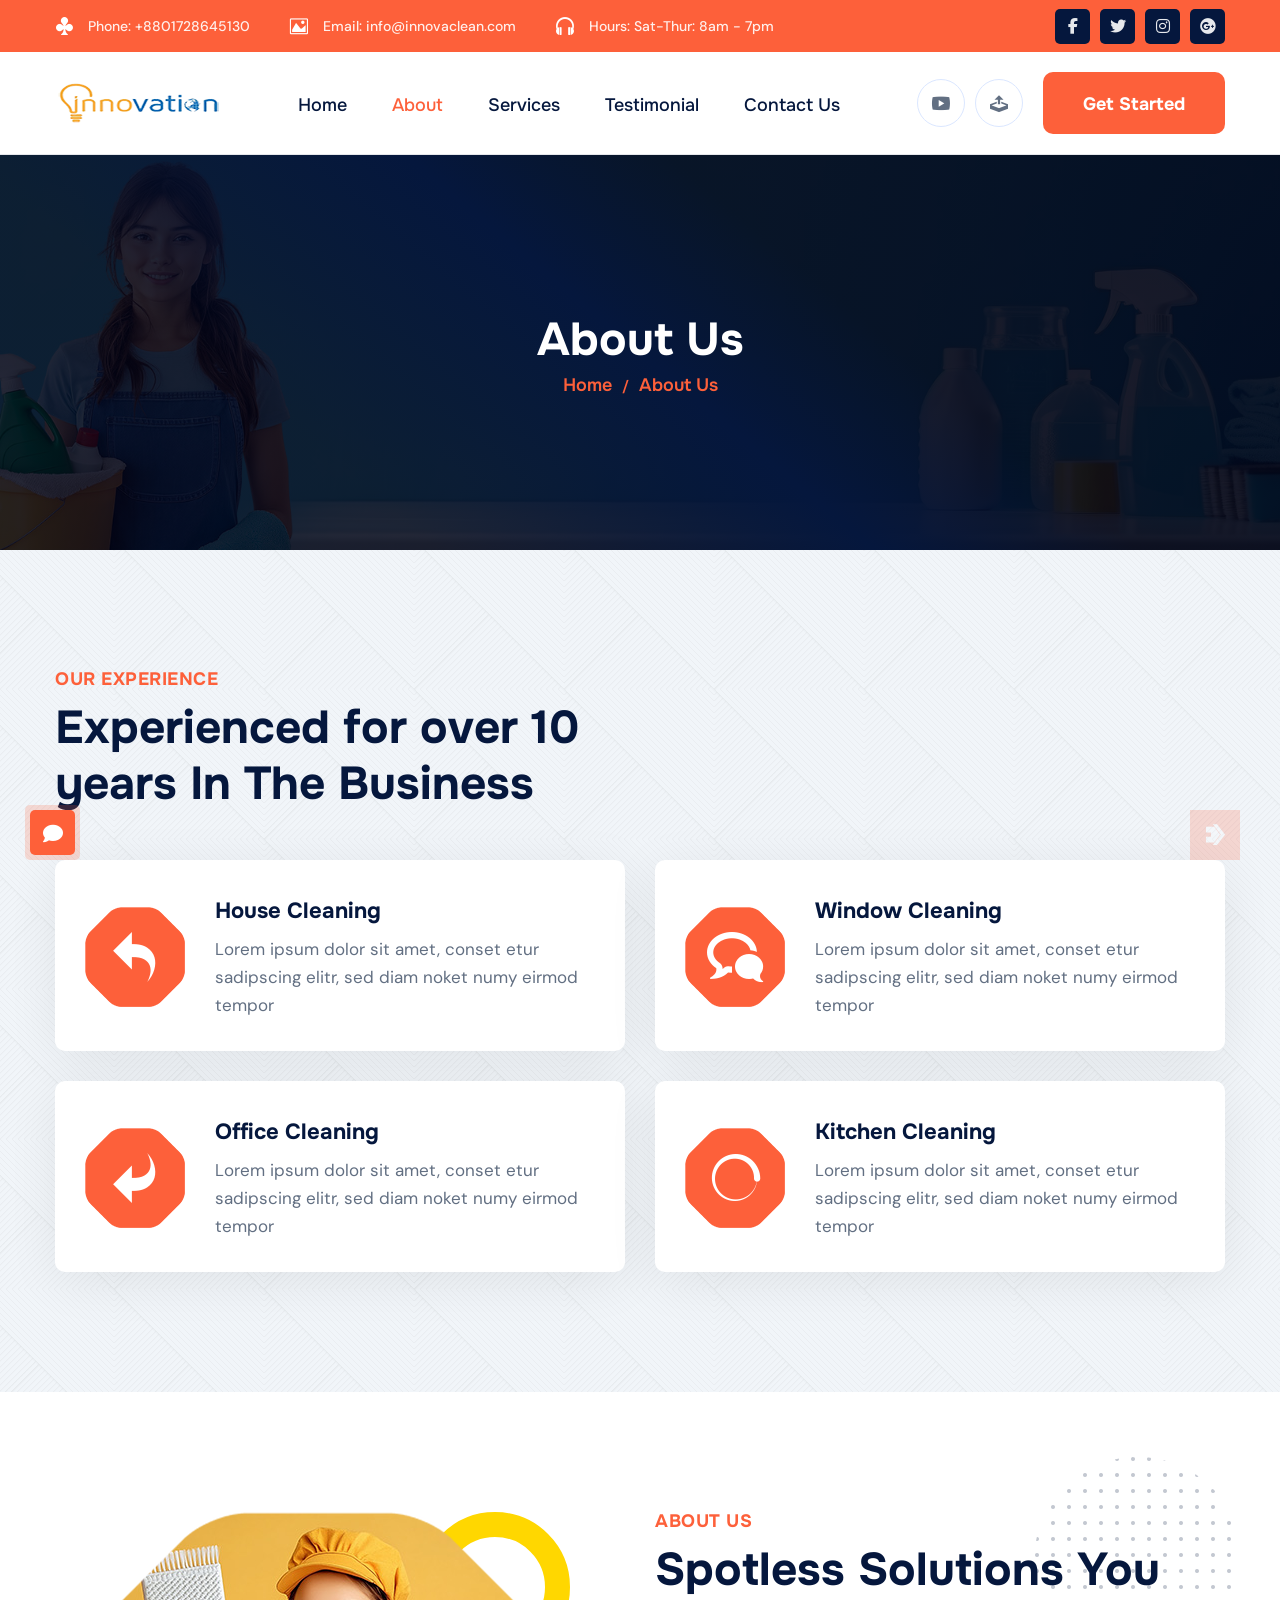
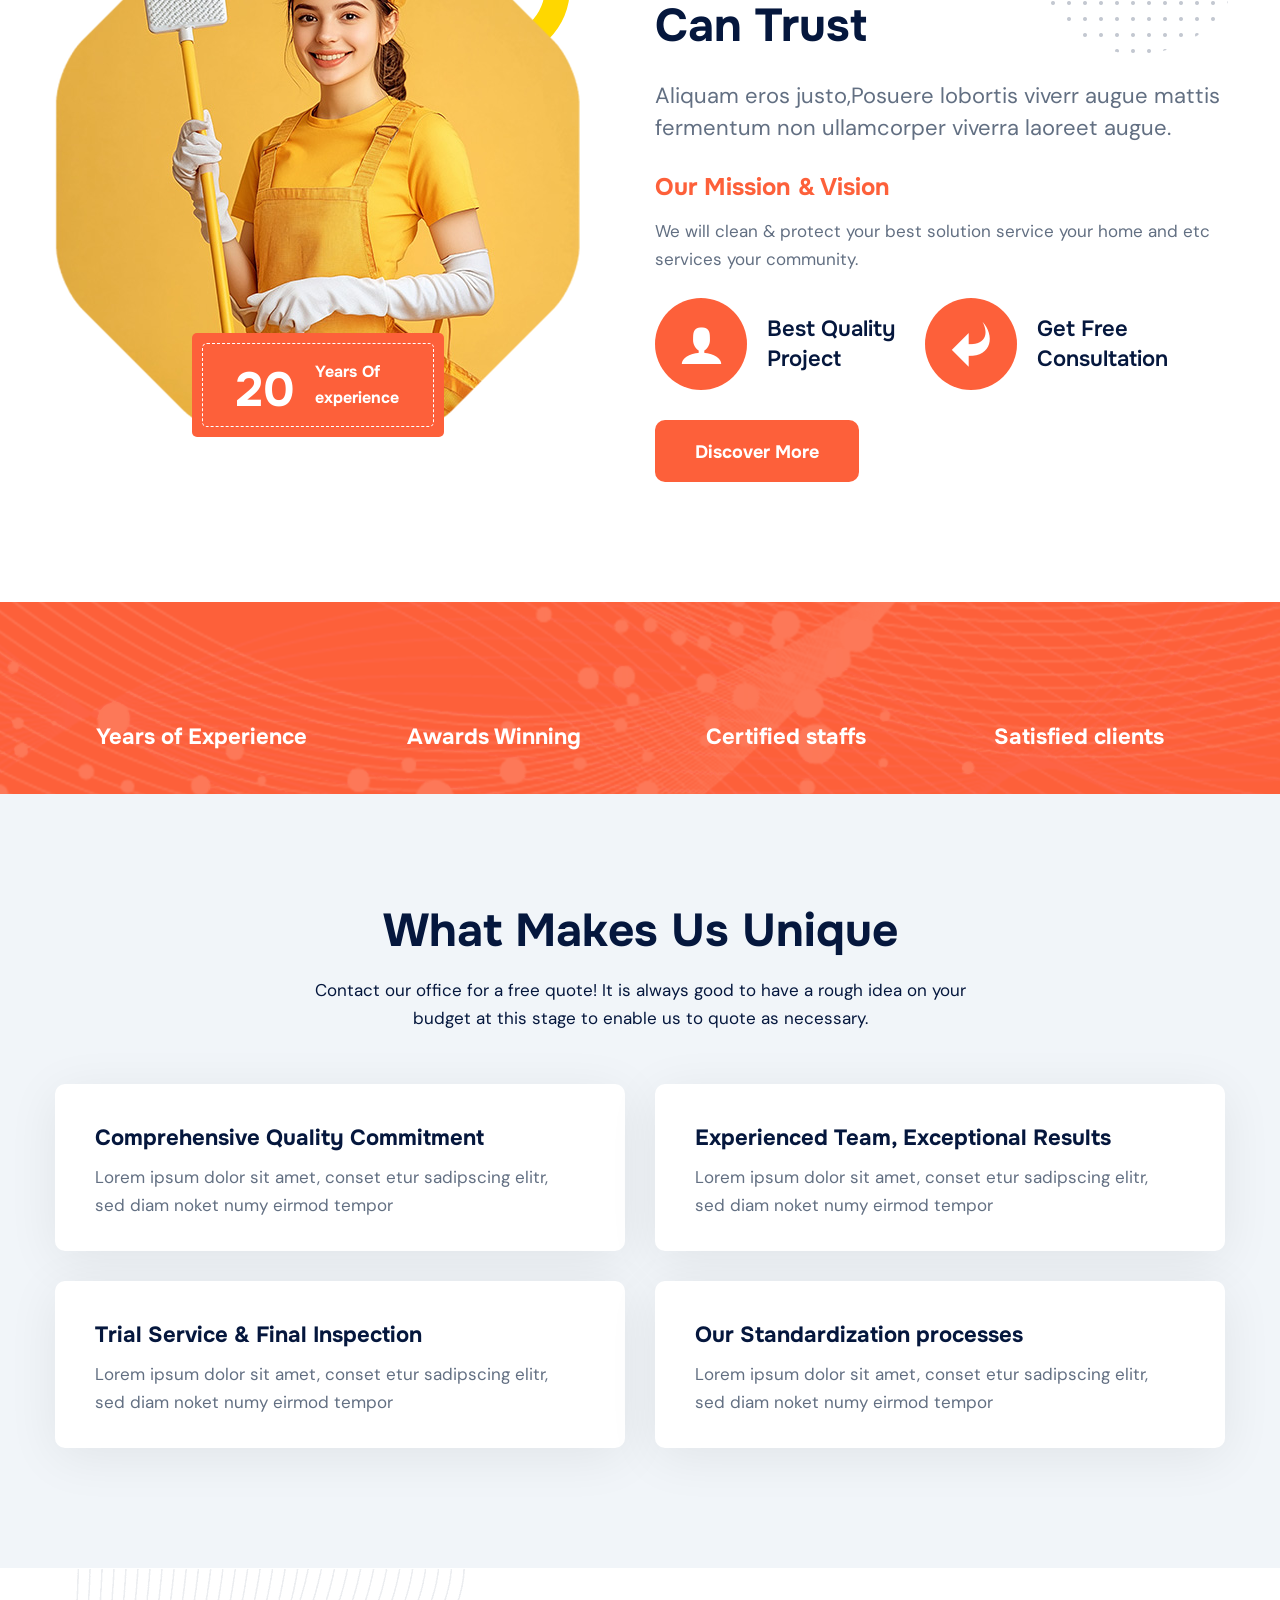
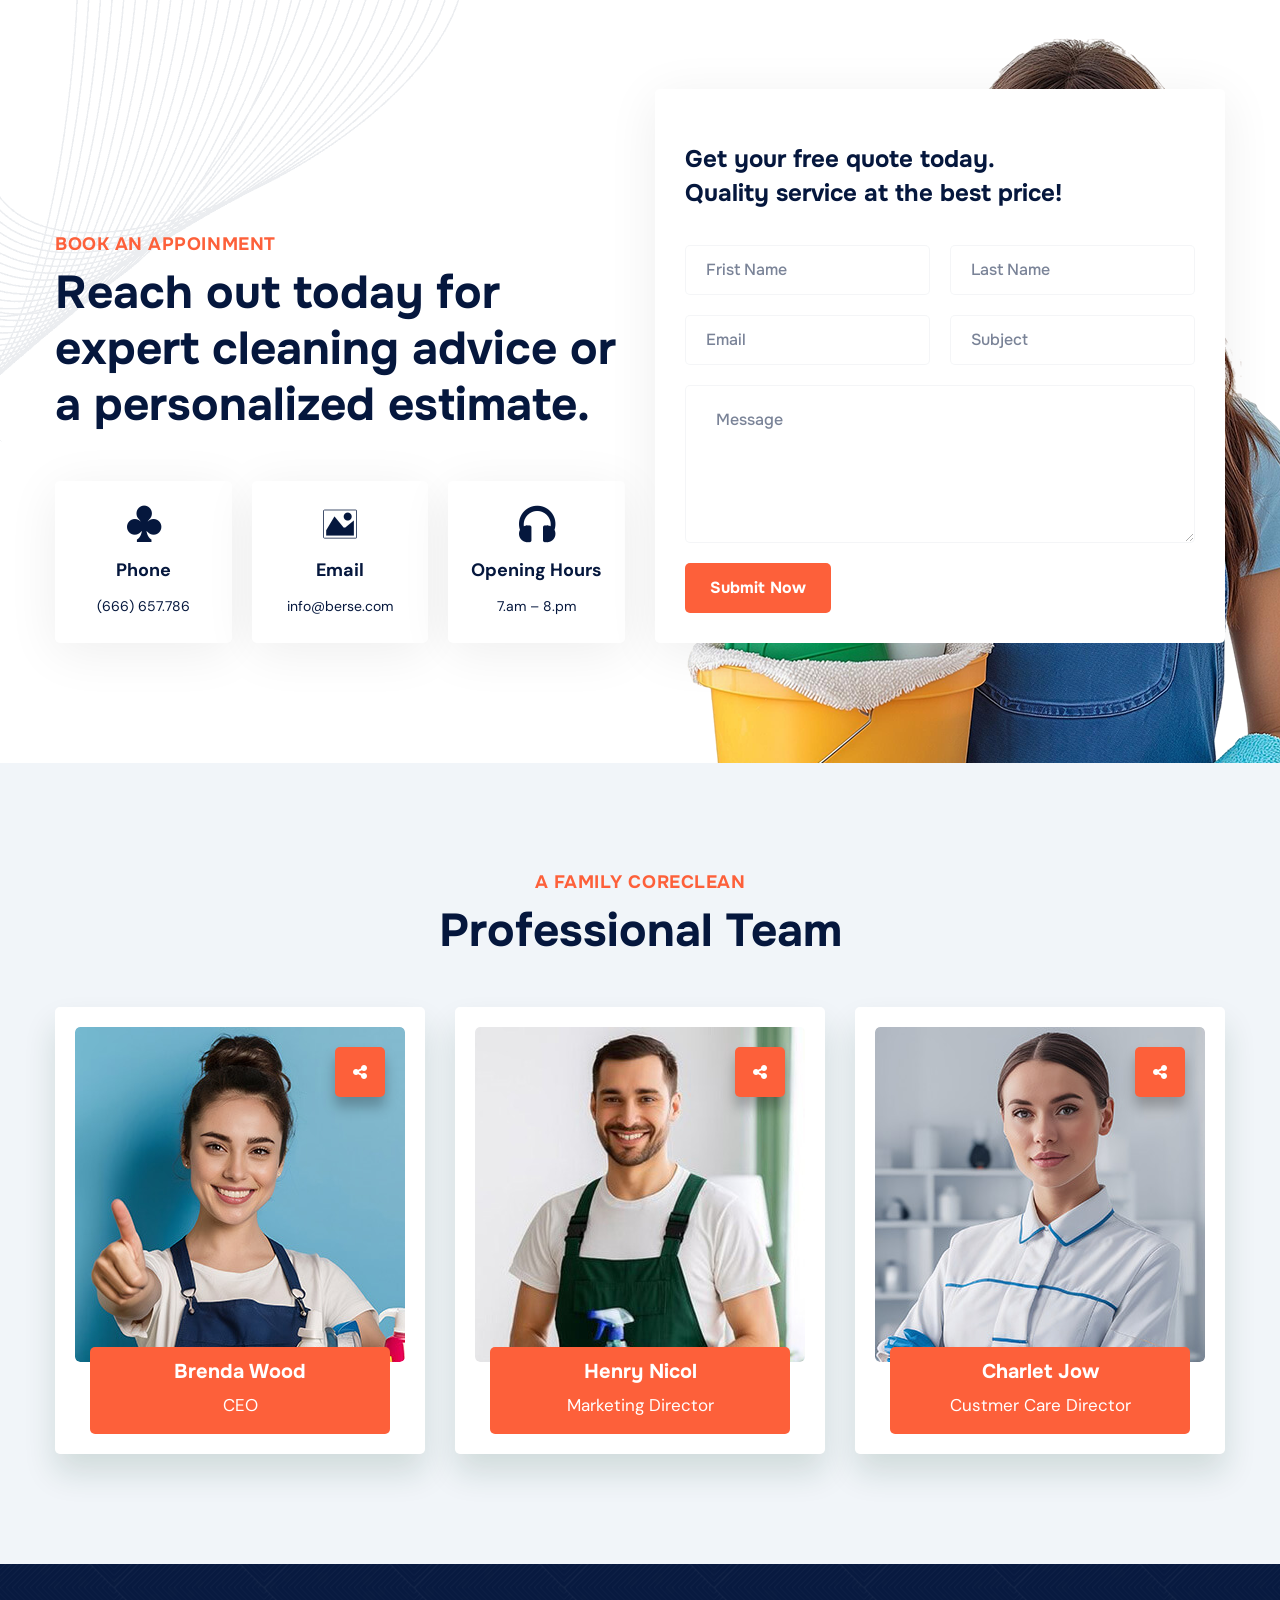
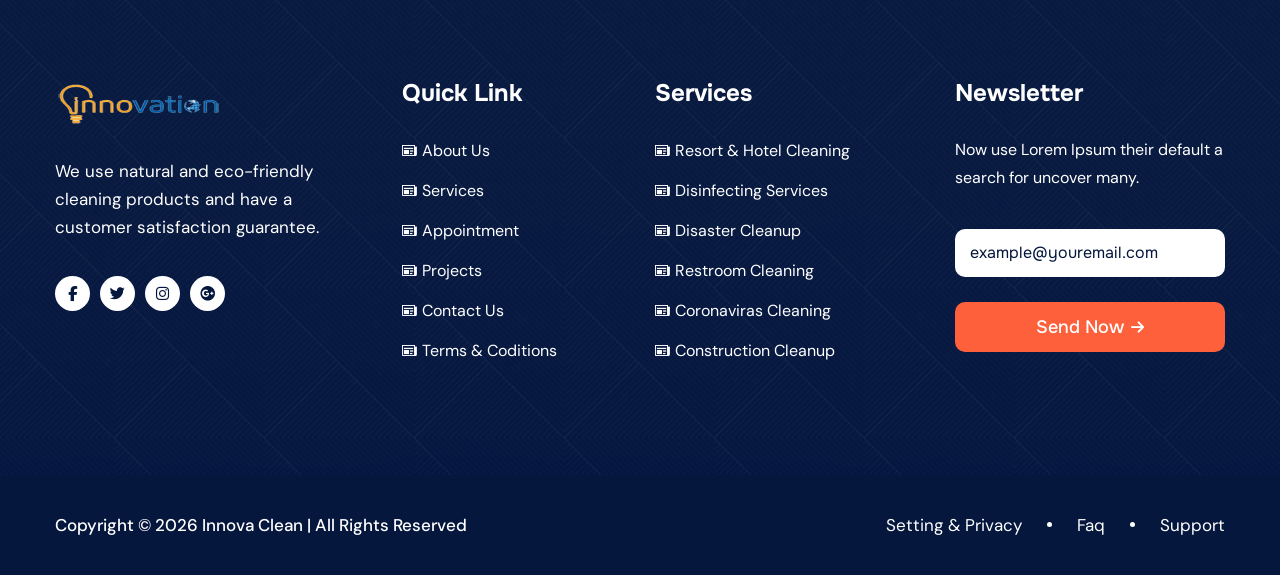
<file: about.html>
<!DOCTYPE html>
<html lang="en">

<head>
    <meta charset="UTF-8" />
    <meta name="viewport" content="width=device-width, initial-scale=1.0" />
    <title> Home || Innova Clean || Cleaning Services </title>
    <!-- favicons Icons -->
    <link rel="apple-touch-icon" sizes="180x180" href="assets/images/favicons/apple-touch-icon.png" />
    <link rel="icon" type="image/png" sizes="32x32" href="assets/images/favicons/favicon-32x32.png" />
    <link rel="icon" type="image/png" sizes="16x16" href="assets/images/favicons/favicon-16x16.png" />
    <link rel="manifest" href="assets/images/favicons/site.webmanifest" />
    <meta name="description" content="Innova Cleaning Services " />

    <!-- fonts -->
    <link rel="preconnect" href="https://fonts.googleapis.com">
    <link rel="preconnect" href="https://fonts.gstatic.com" crossorigin>
    <link href="https://fonts.googleapis.com/css2?family=DM+Sans:ital,opsz,wght@0,9..40,100..1000;1,9..40,100..1000&display=swap" rel="stylesheet">
    <link href="https://fonts.googleapis.com/css2?family=Onest:wght@100..900&display=swap" rel="stylesheet">

    <link rel="stylesheet" href="assets/vendors/bootstrap/css/bootstrap.min.css" />
    <link rel="stylesheet" href="assets/vendors/animate/animate.min.css" />
    <link rel="stylesheet" href="assets/vendors/animate/custom-animate.css" />
    <link rel="stylesheet" href="assets/vendors/fontawesome/css/all.min.css" />
    <link rel="stylesheet" href="assets/vendors/jarallax/jarallax.css" />
    <link rel="stylesheet" href="assets/vendors/jquery-magnific-popup/jquery.magnific-popup.css" />
    <link rel="stylesheet" href="assets/vendors/odometer/odometer.min.css" />
    <link rel="stylesheet" href="assets/vendors/swiper/swiper.min.css" />
    <link rel="stylesheet" href="assets/vendors/icommon-icons/style.css">
    <link rel="stylesheet" href="assets/vendors/owl-carousel/owl.carousel.min.css" />
    <link rel="stylesheet" href="assets/vendors/owl-carousel/owl.theme.default.min.css" />
    <link rel="stylesheet" href="assets/vendors/bootstrap-select/css/bootstrap-select.min.css" />
    <link rel="stylesheet" href="assets/vendors/jquery-ui/jquery-ui.css" />
    <link rel="stylesheet" href="assets/vendors/timepicker/timePicker.css" />
    <link rel="stylesheet" href="assets/vendors/nice-select/nice-select.css" />
    <link rel="stylesheet" href="assets/vendors/twentytwenty/twentytwenty.css" />
    <link rel="stylesheet" href="assets/vendors/twentytwenty/twentytwenty.css" />

    <link rel="stylesheet" href="assets/css/style.css" />
    <link rel="stylesheet" href="assets/css/responsive.css" />

</head>

<body>


    <!-- preloader -->
    <div class="loader-wrap">
        <div class="preloader">
            <div class="preloader-close">x</div>
            <div id="handle-preloader" class="handle-preloader">
                <div class="animation-preloader">
                    <div class="spinner"></div>
                    <div class="txt-loading">
                        <span data-text-preloader="I" class="letters-loading">
                            I
                        </span>
                        <span data-text-preloader="N" class="letters-loading">
                            N
                        </span>
                        <span data-text-preloader="N" class="letters-loading">
                            N
                        </span>
                        <span data-text-preloader="O" class="letters-loading">
                            O
                        </span>
                        <span data-text-preloader="V" class="letters-loading">
                            V
                        </span>
                        <span data-text-preloader="A" class="letters-loading">
                            A
                        </span>
                      
                    </div>
                </div>
            </div>
        </div>
    </div>
    <!-- preloader end -->

    <div class="chat-icon"><button type="button" class="chat-toggler"><i class="fa fa-comment"></i></button></div>
    <!--Chat Popup-->
    <div id="chat-popup" class="chat-popup">
        <div class="popup-inner">
            <div class="close-chat"><i class="fa fa-times"></i></div>
            <div class="chat-form">
                <p>Please fill out the form below and we will get back to you as soon as possible.</p>
                <form action="assets/inc/sendemail.php" method="POST" class="contact-form-validated">
                    <div class="form-group">
                        <input type="text" name="name" placeholder="Your Name" required>
                    </div>
                    <div class="form-group">
                        <input type="email" name="email" placeholder="Your Email" required>
                    </div>
                    <div class="form-group">
                        <textarea name="message" placeholder="Your Text"></textarea>
                    </div>
                    <div class="form-group message-btn">
                        <button type="submit" class="thm-btn">Submit</button>
                    </div>
                    <div class="result"></div>
                </form>
            </div>
        </div>
    </div>

    <div class="page-wrapper">
        <header class="main-header-two">
            <div class="main-header__top">
                <div class="container">
                    <div class="main-header__top-inner">
                        <div class="main-header__top-left">
                            <ul class="list-unstyled main-header__contact-list">
                                <li>
                                    <div class="icon">
                                        <i class="icon-phone-call"></i>
                                    </div>
                                    <div class="text">
                                        <p><a href="tel:5565654117">Phone: +8801728645130</a></p>
                                    </div>
                                </li>
                                <li>
                                    <div class="icon">
                                        <i class="icon-envelope"></i>
                                    </div>
                                    <div class="text">
                                        <p><a href="mailto:Coreclean@berse.com">Email: info@innovaclean.com </a></p>
                                    </div>
                                </li>
                                <li>
                                    <div class="icon">
                                        <i class="icon-clock-1"></i>
                                    </div>
                                    <div class="text">
                                        <p>Hours: Sat-Thur: 8am - 7pm</p>
                                    </div>
                                </li>
                            </ul>
                        </div>
                        <div class="main-header__top-right">
                            <div class="main-menu__social">
                                <a href="#"><i class="fab fa-facebook-f"></i></a>
                                <a href="#"><i class="fab fa-twitter"></i></a>
                                <a href="#"><i class="fab fa-instagram"></i></a>
                                <a href="#"><i class="fab fa-google-plus"></i></a>
                            </div>
                        </div>
                    </div>
                </div>
            </div>
            <nav class="main-menu main-menu-two">
                <div class="main-menu-two__wrapper">
                    <div class="container">
                        <div class="main-menu-two__wrapper-inner">
                            <div class="main-menu-two__left">
                                <div class="main-menu-two__logo">
                                    <a href="index.html"><img src="assets/images/resources/logo-1.png" alt=""></a>
                                </div>
                            </div>
                            <div class="main-menu-two__main-menu-box">
                                <div class="main-menu-two__main-menu-box-content">
                                    <a href="#" class="mobile-nav__toggler"><i class="fa fa-bars"></i></a>
                                    <ul class="main-menu__list">
                                        <li><a href="index.html">Home </a>
                                        <li><a href="about.html">About</a></li>
                                         <li><a href="services.html">Services</a></li>
                                          <li><a href="testimonial.html">Testimonial</a></li>
                                          <li> <a href="contact.html">Contact Us</a></li>
                                    </ul>
                                </div>
                            </div>
                            <div class="main-menu-two__right">
                                <div class="main-menu-two__search-cart-box">
                                    <div class="main-menu-two__search-box">
                                        <a href="#" class="main-menu-two__search search-toggler icon-search-interface-symbol"></a>
                                    </div>
                                    <div class="main-menu-two__cart">
                                        <a href="cart.html"><span class="icon-shopping-cart"></span></a>
                                    </div>
                                </div>
                                <div class="main-menu-two__btn-box">
                                    <a href="contact.html" class="thm-btn">Get Started</a>
                                </div>
                            </div>
                        </div>
                    </div>
                </div>
            </nav>
        </header>

        <div class="stricky-header stricked-menu main-menu">
            <div class="sticky-header__content"></div>
            <!-- /.sticky-header__content -->
        </div>
        <!-- /.stricky-header -->


        <!--Page Header Start-->
        <section class="page-header">
            <div class="page-header-bg" style="background-image: url(assets/images/backgrounds/page-header-bg.jpg)">
            </div>
            <div class="container">
                <div class="page-header__inner">
                    <h2>About Us</h2>
                    <ul class="thm-breadcrumb list-unstyled">
                        <li><a href="index.html">Home</a></li>
                        <li><span>/</span></li>
                        <li>About Us</li>
                    </ul>
                </div>
            </div>
        </section>
        <!--Page Header End-->

        <!--Experience One Start-->
        <section class="experience-one">
            <div class="experience-one__pattern" style="background-image: url(assets/images/pattern/experience-v1-pattern.png);"></div>
            <div class="container">
                <div class="section-title text-left">
                    <span class="section-title__tagline">Our Experience</span>
                    <h2 class="section-title__title">Experienced for over 10 <br> years In The Business</h2>
                </div>
                <div class="row">
                    <!--Experience One Single Start-->
                    <div class="col-xl-6 col-lg-6 wow fadeInLeft" data-wow-delay="100ms">
                        <div class="experience-one__single">
                            <div class="experience-one__icon">
                                <span class="icon-clean"></span>
                            </div>
                            <div class="experience-one__content">
                                <h4 class="experience-one__content-title"><a href="resort-hotel-cleaning.html">House
                                        Cleaning</a></h4>
                                <p class="experience-one__text">Lorem ipsum dolor sit amet, conset etur sadipscing elitr, sed diam noket numy eirmod tempor</p>
                            </div>
                        </div>
                    </div>
                    <!--Experience One Single End-->
                    <!--Experience One Single Start-->
                    <div class="col-xl-6 col-lg-6 wow fadeInRight" data-wow-delay="100ms">
                        <div class="experience-one__single">
                            <div class="experience-one__icon">
                                <span class="icon-window-cleaning"></span>
                            </div>
                            <div class="experience-one__content">
                                <h4 class="experience-one__content-title"><a href="disinfecting-services.html">Window
                                        Cleaning</a></h4>
                                <p class="experience-one__text">Lorem ipsum dolor sit amet, conset etur sadipscing elitr, sed diam noket numy eirmod tempor</p>
                            </div>
                        </div>
                    </div>
                    <!--Experience One Single End-->
                    <!--Experience One Single Start-->
                    <div class="col-xl-6 col-lg-6 wow fadeInLeft" data-wow-delay="200ms">
                        <div class="experience-one__single">
                            <div class="experience-one__icon">
                                <span class="icon-cleaning-service"></span>
                            </div>
                            <div class="experience-one__content">
                                <h4 class="experience-one__content-title"><a href="disaster-cleanup.html">Office
                                        Cleaning</a></h4>
                                <p class="experience-one__text">Lorem ipsum dolor sit amet, conset etur sadipscing elitr, sed diam noket numy eirmod tempor</p>
                            </div>
                        </div>
                    </div>
                    <!--Experience One Single End-->
                    <!--Experience One Single Start-->
                    <div class="col-xl-6 col-lg-6 wow fadeInRight" data-wow-delay="100ms">
                        <div class="experience-one__single">
                            <div class="experience-one__icon">
                                <span class="icon-house-cleaning"></span>
                            </div>
                            <div class="experience-one__content">
                                <h4 class="experience-one__content-title"><a href="restrooms-cleaning.html">Kitchen
                                        Cleaning</a>
                                </h4>
                                <p class="experience-one__text">Lorem ipsum dolor sit amet, conset etur sadipscing elitr, sed diam noket numy eirmod tempor</p>
                            </div>
                        </div>
                    </div>
                    <!--Experience One Single End-->
                </div>
            </div>
        </section>
        <!--Experience One End-->

        <!--About One Start-->
        <section class="about-one">
            <div class="about-one__shape1 rotate-me"><img src="assets/images/shapes/about-v1-shape1.png" alt=""></div>
            <div class="container">
                <div class="row">
                    <div class="col-xl-6 col-lg-6">
                        <div class="about-one__left">
                            <div class="about-one__img wow slideInLeft" data-wow-delay="100ms" data-wow-duration="2500ms">
                                <img src="assets/images/resources/about-one-img-1.jpg" alt="">
                            </div>
                            <div class="about-one__experience-year">
                                <div class="about-one__experience-year-inner">
                                    <h3>20</h3>
                                    <h5>Years Of <br> experience</h5>
                                </div>
                            </div>
                            <div class="about-one__shape-1 float-bob-y"></div>
                        </div>
                    </div>
                    <div class="col-xl-6 col-lg-6">
                        <div class="about-one__right">
                            <div class="section-title text-left">
                                <span class="section-title__tagline">About Us</span>
                                <h2 class="section-title__title">Spotless Solutions You Can Trust</h2>
                            </div>
                            <p class="about-one__text">Aliquam eros justo,Posuere lobortis viverr augue mattis fermentum non ullamcorper viverra laoreet augue.</p>
                            <div class="about-one__bottom">
                                <div class="about-one__bottom-left">
                                    <h5>Our Mission & Vision</h5>
                                    <p>We will clean & protect your best solution service your home and etc services your community.</p>
                                </div>
                            </div>
                            <ul class="about-one__points list-unstyled">
                                <li>
                                    <div class="icon">
                                        <span class="icon-carpet-1"></span>
                                    </div>
                                    <h4>Best Quality
                                        <br> Project
                                    </h4>
                                </li>
                                <li>
                                    <div class="icon">
                                        <span class="icon-cleaning-service"></span>
                                    </div>
                                    <h4>Get Free
                                        <br> Consultation
                                    </h4>
                                </li>
                            </ul>
                            <a href="about.html" class="thm-btn about-one__btn">Discover More</a>
                        </div>
                    </div>
                </div>
            </div>
        </section>
        <!--About One End-->

        <!--Counter One Start-->
        <section class="counter-one">
            <div class="counter-one__shape-bg" style="background-image: url(assets/images/shapes/counter-one-shape-bg.png);"></div>
            <div class="container">
                <ul class="list-unstyled counter-one__list">
                    <li class="counter-two__single wow fadeInUp" data-wow-delay="100ms">
                        <div class="counter-one__content-box">
                            <h3 class="odometer" data-count="22">00</h3>
                            <h5 class="counter-one__text">Years of Experience</h5>
                        </div>
                    </li>
                    <li class="counter-two__single wow fadeInUp" data-wow-delay="200ms">
                        <div class="counter-one__content-box">
                            <h3 class="odometer" data-count="32">00</h3>
                            <h5 class="counter-one__text">Awards Winning</h5>
                        </div>
                    </li>
                    <li class="counter-two__single wow fadeInUp" data-wow-delay="300ms">
                        <div class="counter-one__content-box">
                            <h3 class="odometer" data-count="76">00</h3>
                            <h5 class="counter-one__text">Certified staffs</h5>
                        </div>
                    </li>
                    <li class="counter-two__single wow fadeInUp" data-wow-delay="400ms">
                        <div class="counter-one__content-box">
                            <h3 class="odometer" data-count="1988">00</h3>
                            <h5 class="counter-one__text">Satisfied clients</h5>
                        </div>
                    </li>
                </ul>
            </div>
        </section>
        <!--Counter One End-->

        <!--Uniqueness Start-->
        <section class="uniqueness style4">
            <div class="container">
                <div class="uniqueness__top">
                    <h3>What Makes Us Unique</h3>
                    <p>Contact our office for a free quote! It is always good to have a rough idea on your <br> budget at this stage to enable us to quote as necessary.</p>
                </div>
                <div class="row">
                    <!--Uniqueness Single Start-->
                    <div class="col-xl-6 col-lg-6 wow fadeInUp" data-wow-delay="100ms">
                        <div class="uniqueness__single">
                            <h3 class="uniqueness__title">Comprehensive Quality Commitment</h3>
                            <p class="uniqueness__text">Lorem ipsum dolor sit amet, conset etur sadipscing elitr, <br> sed diam noket numy eirmod tempor</p>
                        </div>
                    </div>
                    <!--Uniqueness Single End-->
                    <!--Uniqueness Single Start-->
                    <div class="col-xl-6 col-lg-6 wow fadeInUp" data-wow-delay="200ms">
                        <div class="uniqueness__single">
                            <h3 class="uniqueness__title">Experienced Team, Exceptional Results</h3>
                            <p class="uniqueness__text">Lorem ipsum dolor sit amet, conset etur sadipscing elitr, <br> sed diam noket numy eirmod tempor</p>
                        </div>
                    </div>
                    <!--Uniqueness Single End-->
                    <!--Uniqueness Single Start-->
                    <div class="col-xl-6 col-lg-6 wow fadeInUp" data-wow-delay="300ms">
                        <div class="uniqueness__single">
                            <h3 class="uniqueness__title">Trial Service & Final Inspection</h3>
                            <p class="uniqueness__text">Lorem ipsum dolor sit amet, conset etur sadipscing elitr, <br> sed diam noket numy eirmod tempor</p>
                        </div>
                    </div>
                    <!--Uniqueness Single End-->
                    <!--Uniqueness Single Start-->
                    <div class="col-xl-6 col-lg-6 wow fadeInUp" data-wow-delay="400ms">
                        <div class="uniqueness__single">
                            <h3 class="uniqueness__title">Our Standardization processes</h3>
                            <p class="uniqueness__text">Lorem ipsum dolor sit amet, conset etur sadipscing elitr, <br> sed diam noket numy eirmod tempor</p>
                        </div>
                    </div>
                    <!--Uniqueness Single End-->
                </div>
            </div>
        </section>
        <!--Uniqueness End-->

        <!--Appointment One Start-->
        <section class="appointment-one appointment-three">
            <div class="appointment-one__img1">
                <img src="assets/images/resources/appointment-v1-img1.png" alt="">
            </div>
            <div class="shape2"><img src="assets/images/shapes/appointment-v1-shape2.png" alt=""></div>

            <div class="container">
                <div class="row">
                    <div class="col-xl-6 col-lg-6">
                        <div class="appointment-one__left">
                            <div class="section-title text-left">
                                <span class="section-title__tagline">Book an Appoinment</span>
                                <h2 class="section-title__title">Reach out today for expert cleaning advice or a personalized estimate.</h2>
                            </div>
                            <ul class="list-unstyled appointment-one__address">
                                <li>
                                    <div class="appointment-one__address-content">
                                        <div class="appointment-one__address-icon">
                                            <span class="icon-phone-call"></span>
                                        </div>
                                        <p class="appointment-one__address-title">Phone</p>
                                        <p class="appointment-one__address-number"><a href="tel:666657786">(666)
                                                657.786</a></p>
                                    </div>
                                </li>
                                <li>
                                    <div class="appointment-one__address-content">
                                        <div class="appointment-one__address-icon">
                                            <span class="icon-envelope"></span>
                                        </div>
                                        <p class="appointment-one__address-title">Email</p>
                                        <p class="appointment-one__address-number"><a href="mailto:Coreclean@berse.com">info@berse.com</a></p>
                                    </div>
                                </li>
                                <li>
                                    <div class="appointment-one__address-content">
                                        <div class="appointment-one__address-icon">
                                            <span class="icon-clock-1"></span>
                                        </div>
                                        <p class="appointment-one__address-title">Opening Hours</p>
                                        <p class="appointment-one__address-number">7.am – 8.pm</p>
                                    </div>
                                </li>
                            </ul>
                        </div>
                    </div>
                    <div class="col-xl-6 col-lg-6">
                        <div class="appointment-one__right">
                            <div class="appointment-one__right-content wow slideInRight" data-wow-delay="100ms" data-wow-duration="2500ms">
                                <h4 class="appointment-one__title">Get your free quote today. <br> Quality service at the best price!</h4>
                                <form action="assets/inc/sendemail.php" class="appointment-one__form contact-form-validated">
                                    <div class="row">
                                        <div class="col-xl-6 col-lg-6 col-md-6">
                                            <div class="appointment-one__input-box">
                                                <input type="text" placeholder="Frist Name" name="name">
                                            </div>
                                        </div>
                                        <div class="col-xl-6 col-lg-6 col-md-6">
                                            <div class="appointment-one__input-box">
                                                <input type="text" placeholder="Last Name" name="name">
                                            </div>
                                        </div>
                                        <div class="col-xl-6 col-lg-6 col-md-6">
                                            <div class="appointment-one__input-box">
                                                <input type="email" placeholder="Email" name="email">
                                            </div>
                                        </div>
                                        <div class="col-xl-6 col-lg-6 col-md-6">
                                            <div class="appointment-one__input-box">
                                                <input type="text" placeholder="Subject" name="subject">
                                            </div>
                                        </div>
                                    </div>
                                    <div class="row">
                                        <div class="col-xl-12">
                                            <div class="appointment-one__input-box text-message-box">
                                                <textarea name="message" placeholder="Message"></textarea>
                                            </div>
                                            <div class="appointment-one__btn-box">
                                                <button type="submit" class="thm-btn appointment-one__btn">Submit
                                                    Now</button>
                                            </div>
                                        </div>
                                    </div>
                                    <div class="result"></div>
                                </form>
                            </div>
                        </div>
                    </div>
                </div>
            </div>
        </section>
        <!--Appointment One End-->

        <!--Team One Start-->
        <section class="team-three">
            <div class="container">
                <div class="section-title text-center">
                    <span class="section-title__tagline">A Family Coreclean</span>
                    <h2 class="section-title__title">Professional Team</h2>
                </div>
                <div class="row">
                    <!--Team One Single Start-->
                    <div class="col-xl-4 col-lg-4 wow fadeInUp" data-wow-delay="100ms">
                        <div class="team-one__single">
                            <div class="team-one__img">
                                <img src="assets/images/team/team-1-1.jpg" alt="">
                                <div class="team-one__icon">
                                    <a href="#"><span class="fas fa-share-alt"></span></a>
                                    <div class="team-one__social-box">
                                        <ul class="list-unstyled team-one__social">
                                            <li><a href="#"><i class="fab fa-facebook-f"></i></a></li>
                                            <li><a href="#"><i class="fab fa-twitter"></i></a></li>
                                            <li><a href="#"><i class="fab fa-instagram"></i></a></li>
                                        </ul>
                                    </div>
                                </div>
                            </div>
                            <div class="team-one__content">
                                <h4 class="team-one__name"><a href="team.html">Brenda Wood</a></h4>
                                <p class="team-one__sub-title">CEO</p>
                            </div>
                        </div>
                    </div>
                    <!--Team One Single End-->
                    <!--Team One Single Start-->
                    <div class="col-xl-4 col-lg-4 wow fadeInUp" data-wow-delay="200ms">
                        <div class="team-one__single">
                            <div class="team-one__img">
                                <img src="assets/images/team/team-1-2.jpg" alt="">
                                <div class="team-one__icon">
                                    <a href="#"><span class="fas fa-share-alt"></span></a>
                                    <div class="team-one__social-box">
                                        <ul class="list-unstyled team-one__social">
                                            <li><a href="#"><i class="fab fa-facebook-f"></i></a></li>
                                            <li><a href="#"><i class="fab fa-twitter"></i></a></li>
                                            <li><a href="#"><i class="fab fa-instagram"></i></a></li>
                                        </ul>
                                    </div>
                                </div>
                            </div>
                            <div class="team-one__content">
                                <h4 class="team-one__name"><a href="team.html">Henry Nicol</a></h4>
                                <p class="team-one__sub-title">Marketing Director</p>
                            </div>
                        </div>
                    </div>
                    <!--Team One Single End-->
                    <!--Team One Single Start-->
                    <div class="col-xl-4 col-lg-4 wow fadeInUp" data-wow-delay="300ms">
                        <div class="team-one__single">
                            <div class="team-one__img">
                                <img src="assets/images/team/team-1-3.jpg" alt="">
                                <div class="team-one__icon">
                                    <a href="#"><span class="fas fa-share-alt"></span></a>
                                    <div class="team-one__social-box">
                                        <ul class="list-unstyled team-one__social">
                                            <li><a href="#"><i class="fab fa-facebook-f"></i></a></li>
                                            <li><a href="#"><i class="fab fa-twitter"></i></a></li>
                                            <li><a href="#"><i class="fab fa-instagram"></i></a></li>
                                        </ul>
                                    </div>
                                </div>
                            </div>
                            <div class="team-one__content">
                                <h4 class="team-one__name"><a href="team.html">Charlet Jow</a></h4>
                                <p class="team-one__sub-title">Custmer Care Director</p>
                            </div>
                        </div>
                    </div>
                    <!--Team One Single End-->
                </div>
            </div>
        </section>
        <!--Team One End-->

        <!--Site Footer Start-->
        <footer class="site-footer">
            <div class="site-footer__bg" style="background-image: url(assets/images/backgrounds/site-footer-bg.jpg);">
            </div>
            <div class="site-footer__pattern" style="background-image: url(assets/images/pattern/footer-v1-pattern.png);"></div>
            <div class="site-footer__top">
                <div class="container">
                    <div class="row">
                        <div class="col-xl-3 col-lg-6 col-md-6 wow fadeInUp" data-wow-delay="100ms">
                            <div class="footer-widget__column footer-widget__about">
                                <div class="footer-widget__logo">
                                    <a href="index.html"><img src="assets/images/resources/footer-logo.png" alt=""></a>
                                </div>
                                <p class="footer-widget__about-text">We use natural and eco-friendly cleaning products and have a customer satisfaction guarantee.</p>
                                <div class="site-footer__social">
                                    <a href="#"><i class="fab fa-facebook-f"></i></a>
                                    <a href="#"><i class="fab fa-twitter"></i></a>
                                    <a href="#"><i class="fab fa-instagram"></i></a>
                                    <a href="#"><i class="fab fa-google-plus"></i></a>
                                </div>
                            </div>
                        </div>
                        <div class="col-xl-3 col-lg-6 col-md-6 wow fadeInUp" data-wow-delay="200ms">
                            <div class="footer-widget__column footer-widget__explore">
                                <div class="footer-widget__title-box">
                                    <h3 class="footer-widget__title">Quick Link</h3>
                                </div>
                                <div class="footer-widget__explore-list-box">
                                    <ul class="footer-widget__explore-list list-unstyled">
                                        <li><a href="about.html">About Us</a></li>
                                        <li><a href="services.html">Services</a></li>
                                        <li><a href="appointment.html">Appointment</a></li>
                                        <li><a href="projects.html">Projects</a></li>
                                        <li><a href="contact.html">Contact Us</a></li>
                                        <li><a href="terms-coditions.html">Terms & Coditions</a></li>
                                    </ul>
                                </div>
                            </div>
                        </div>
                        <div class="col-xl-3 col-lg-6 col-md-6 wow fadeInUp" data-wow-delay="300ms">
                            <div class="footer-widget__column footer-widget__service">
                                <div class="footer-widget__title-box">
                                    <h3 class="footer-widget__title">Services</h3>
                                </div>
                                <ul class="footer-widget__service-list list-unstyled">
                                    <li><a href="resort-hotel-cleaning.html">Resort & Hotel Cleaning </a></li>
                                    <li><a href="disinfecting-services.html">Disinfecting Services</a></li>
                                    <li><a href="disaster-cleanup.html">Disaster Cleanup</a></li>
                                    <li><a href="resort-hotel-cleaning.html">Restroom Cleaning</a></li>
                                    <li><a href="coronaviras-cleaning.html">Coronaviras Cleaning</a></li>
                                    <li><a href="construction-cleanup.html">Construction Cleanup</a></li>
                                </ul>
                            </div>
                        </div>
                        <div class="col-xl-3 col-lg-6 col-md-6 wow fadeInUp" data-wow-delay="400ms">
                            <div class="footer-widget__column footer-widget__newsletter">
                                <div class="footer-widget__title-box">
                                    <h3 class="footer-widget__title">Newsletter</h3>
                                </div>
                                <p class="footer-widget__newsletter-text">Now use Lorem Ipsum their default a search for uncover many.</p>
                                <form class="footer-widget__email-box mc-form" data-url="MC_FORM_URL">
                                    <div class="footer-widget__email-input-box">
                                        <input type="email" placeholder="example@youremail.com" name="email">
                                    </div>
                                    <button type="submit" class="footer-widget__subscribe-btn thm-btn">Send Now <i
                                            class="fa fa-arrow-right"></i></button>
                                </form>
                            </div>
                        </div>
                    </div>
                </div>
            </div>
            <div class="site-footer__bottom">
                <div class="container">
                    <div class="site-footer__bottom-inner">
                        <p class="site-footer__bottom-text">Copyright © 2026 Innova Clean | All Rights Reserved</p>
                        <ul class="site-footer__bottom-menu">
                            <li><a href="#">Setting & Privacy </a></li>
                            <li><a href="faq.html">Faq</a></li>
                            <li><a href="contact-1.html">Support</a></li>
                        </ul>
                    </div>
                </div>
            </div>
        </footer>
        <!--Site Footer End-->

    </div>
    <!-- /.page-wrapper -->


    <div class="mobile-nav__wrapper">
        <div class="mobile-nav__overlay mobile-nav__toggler"></div>
        <!-- /.mobile-nav__overlay -->
        <div class="mobile-nav__content">
            <span class="mobile-nav__close mobile-nav__toggler"><i class="fa fa-times"></i></span>

            <div class="logo-box">
                <a href="index.html" aria-label="logo image"><img src="assets/images/resources/logo-2.png" width="160"
                        alt="" /></a>
            </div>
            <!-- /.logo-box -->
            <div class="mobile-nav__container"></div>
            <!-- /.mobile-nav__container -->

            <ul class="mobile-nav__contact list-unstyled">
                 <li>
                    <i class="fa fa-envelope"></i>
                    <a href="mailto:needhelp@innovaclean.com<">needhelp@innovaclean.com</a>
                </li>
                <li>
                    <i class="fa fa-phone-alt"></i>
                    <a href="tel:+8801728645130">+8801728645130</a>
                </li>
            </ul>
            <!-- /.mobile-nav__contact -->
            <div class="mobile-nav__top">
                <div class="mobile-nav__social">
                    <a href="#" class="fab fa-twitter"></a>
                    <a href="#" class="fab fa-facebook-square"></a>
                    <a href="#" class="fab fa-pinterest-p"></a>
                    <a href="#" class="fab fa-instagram"></a>
                </div>
                <!-- /.mobile-nav__social -->
            </div>
            <!-- /.mobile-nav__top -->



        </div>
        <!-- /.mobile-nav__content -->
    </div>
    <!-- /.mobile-nav__wrapper -->

    <div class="search-popup">
        <div class="search-popup__overlay search-toggler"></div>
        <!-- /.search-popup__overlay -->
        <div class="search-popup__content">
            <form action="#">
                <label for="search" class="sr-only">search here</label>
                <!-- /.sr-only -->
                <input type="text" id="search" placeholder="Search Here..." />
                <button type="submit" aria-label="search submit" class="thm-btn">
                    <i class="icon-search-interface-symbol"></i>
                </button>
            </form>
        </div>
        <!-- /.search-popup__content -->
    </div>
    <!-- /.search-popup -->

    <a href="#" data-target="html" class="scroll-to-target scroll-to-top"><i class="icon-right-arrow"></i></a>


    <script src="assets/vendors/jquery/jquery-latest.js"></script>
    <script src="assets/vendors/bootstrap/js/bootstrap.bundle.min.js"></script>
    <script src="assets/vendors/jarallax/jarallax.min.js"></script>
    <script src="assets/vendors/jquery-appear/jquery.appear.min.js"></script>
    <script src="assets/vendors/jquery-magnific-popup/jquery.magnific-popup.min.js"></script>
    <script src="assets/vendors/jquery-validate/jquery.validate.min.js"></script>
    <script src="assets/vendors/odometer/odometer.min.js"></script>
    <script src="assets/vendors/swiper/swiper.min.js"></script>
    <script src="assets/vendors/wow/wow.js"></script>
    <script src="assets/vendors/isotope/isotope.js"></script>
    <script src="assets/vendors/owl-carousel/owl.carousel.min.js"></script>
    <script src="assets/vendors/bootstrap-select/js/bootstrap-select.min.js"></script>
    <script src="assets/vendors/jquery-ui/jquery-ui.js"></script>
    <script src="assets/vendors/timepicker/timePicker.js"></script>
    <script src="assets/vendors/nice-select/jquery.nice-select.min.js"></script>
    <script src="assets/vendors/marquee/marquee.min.js"></script>
    <script src="assets/vendors/twentytwenty/twentytwenty.js"></script>
    <script src="assets/vendors/twentytwenty/jquery.event.move.js"></script>
    <script src="assets/vendors/side-content/jquery-sidebar-content.js"></script>




    <!-- template js -->
    <script src="assets/js/script.js"></script>
</body>

</html>
</file>
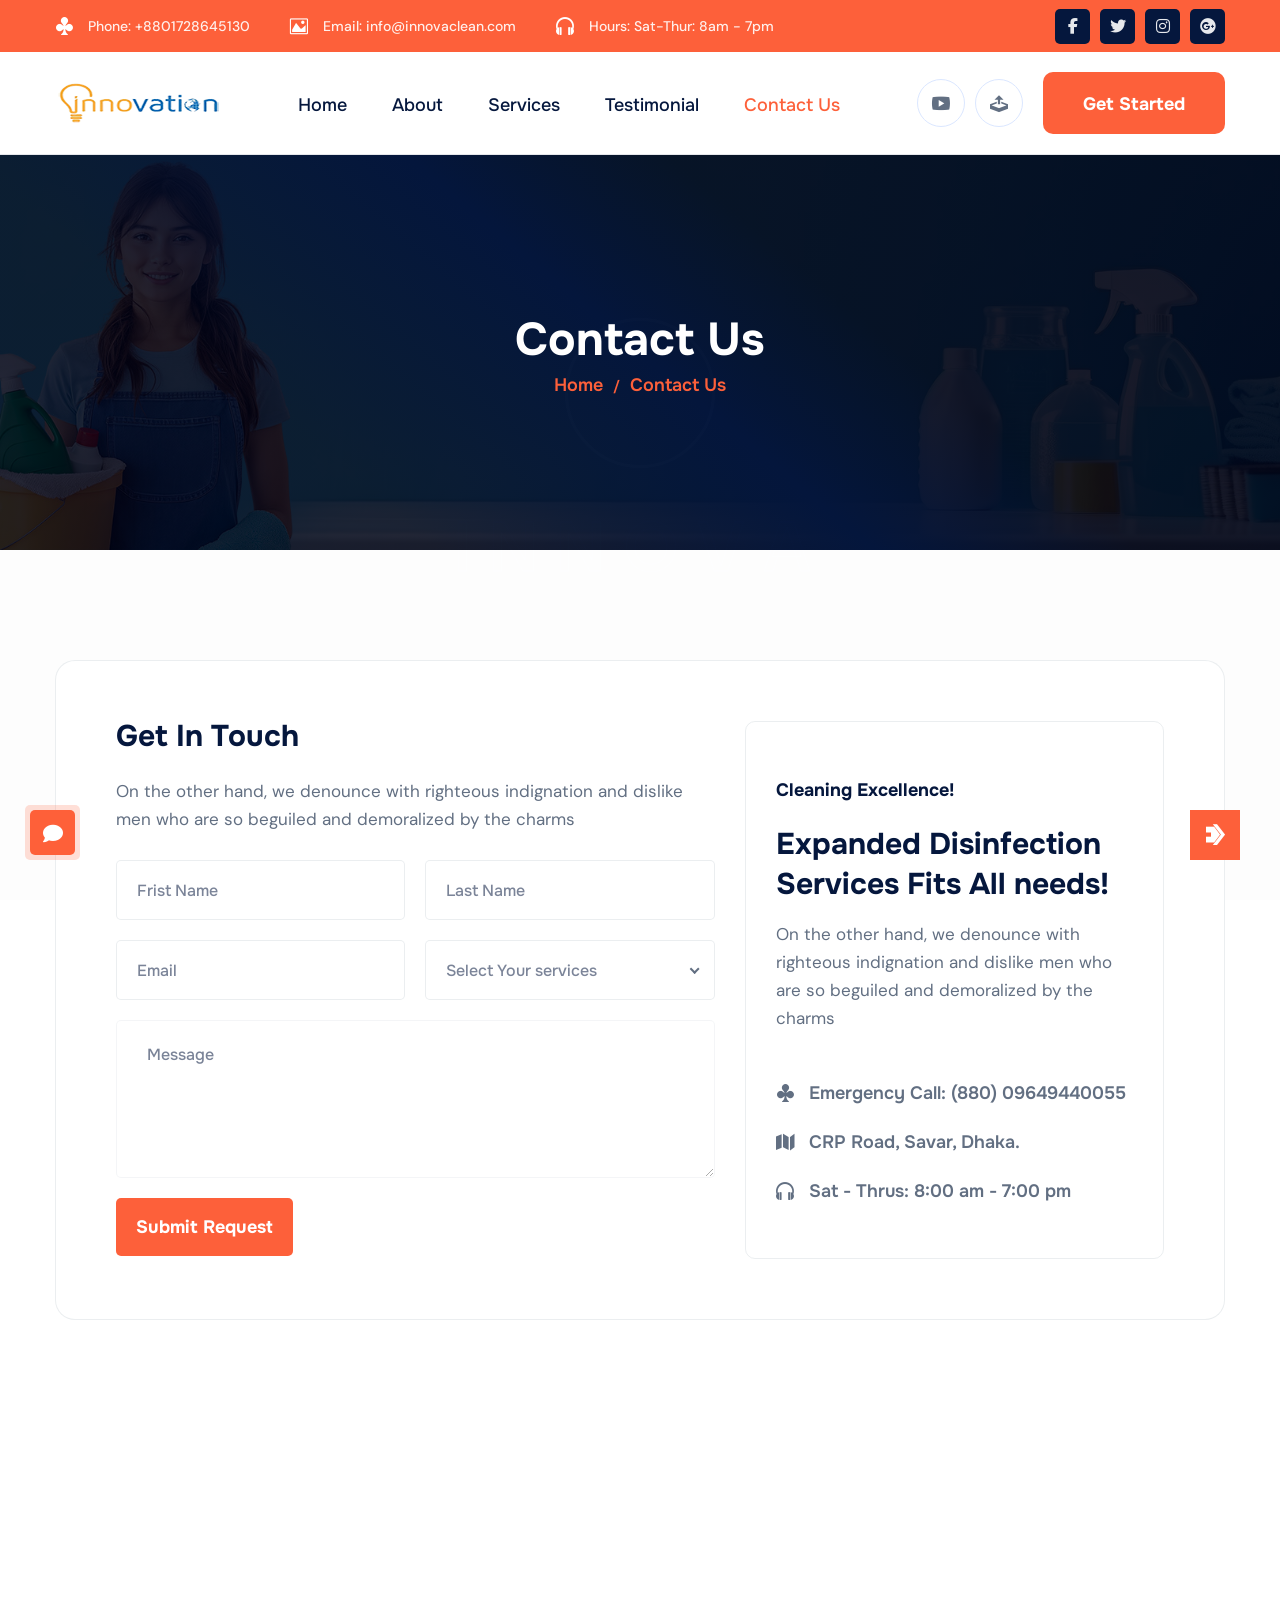
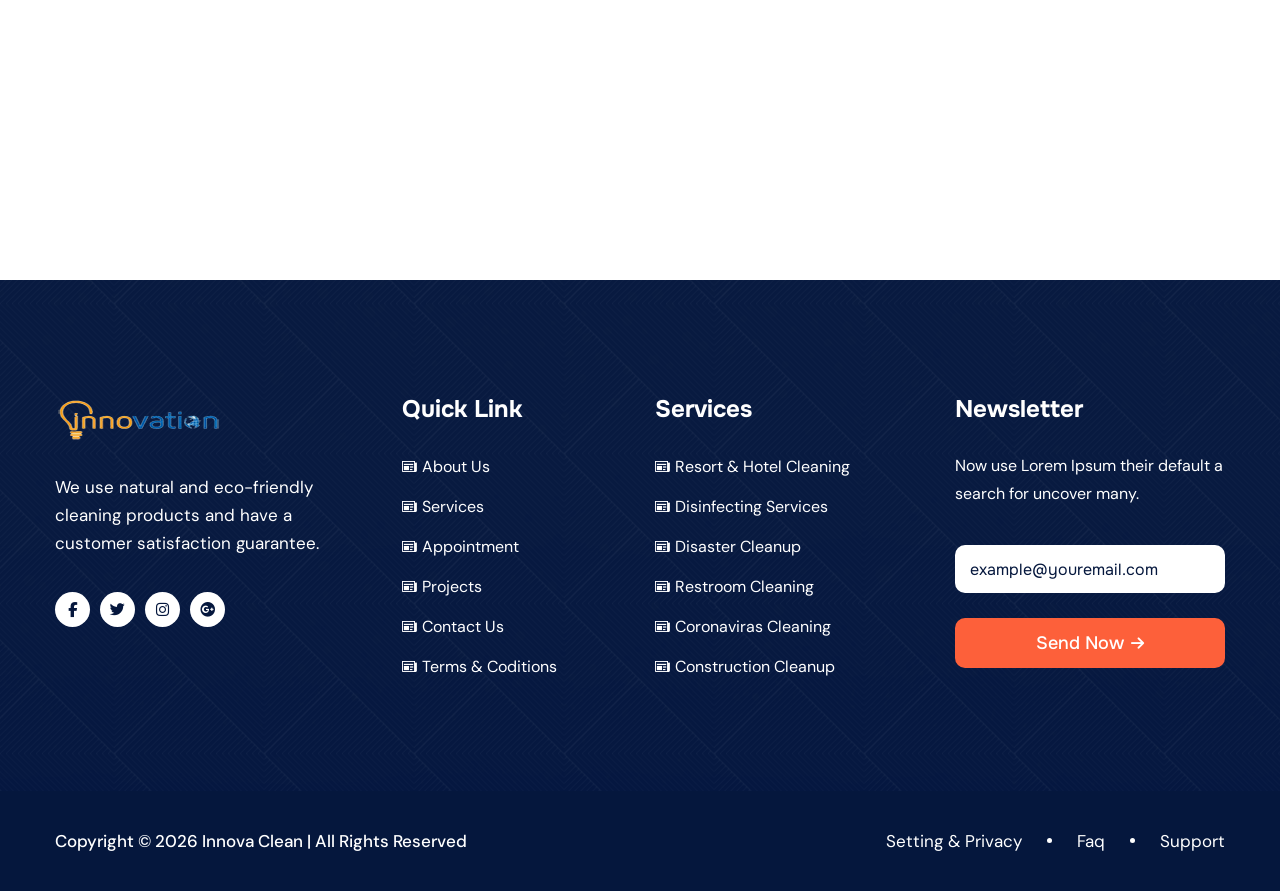
<file: contact.html>
<!DOCTYPE html>
<html lang="en">

<head>
    <meta charset="UTF-8" />
    <meta name="viewport" content="width=device-width, initial-scale=1.0" />
    <title> Home || Innova Clean || Cleaning Services </title>
    <!-- favicons Icons -->
    <link rel="apple-touch-icon" sizes="180x180" href="assets/images/favicons/apple-touch-icon.png" />
    <link rel="icon" type="image/png" sizes="32x32" href="assets/images/favicons/favicon-32x32.png" />
    <link rel="icon" type="image/png" sizes="16x16" href="assets/images/favicons/favicon-16x16.png" />
    <link rel="manifest" href="assets/images/favicons/site.webmanifest" />
    <meta name="description" content="Innova Cleaning Services " />

    <!-- fonts -->
    <link rel="preconnect" href="https://fonts.googleapis.com">
    <link rel="preconnect" href="https://fonts.gstatic.com" crossorigin>
    <link href="https://fonts.googleapis.com/css2?family=DM+Sans:ital,opsz,wght@0,9..40,100..1000;1,9..40,100..1000&display=swap" rel="stylesheet">
    <link href="https://fonts.googleapis.com/css2?family=Onest:wght@100..900&display=swap" rel="stylesheet">

    <link rel="stylesheet" href="assets/vendors/bootstrap/css/bootstrap.min.css" />
    <link rel="stylesheet" href="assets/vendors/animate/animate.min.css" />
    <link rel="stylesheet" href="assets/vendors/animate/custom-animate.css" />
    <link rel="stylesheet" href="assets/vendors/fontawesome/css/all.min.css" />
    <link rel="stylesheet" href="assets/vendors/jarallax/jarallax.css" />
    <link rel="stylesheet" href="assets/vendors/jquery-magnific-popup/jquery.magnific-popup.css" />
    <link rel="stylesheet" href="assets/vendors/odometer/odometer.min.css" />
    <link rel="stylesheet" href="assets/vendors/swiper/swiper.min.css" />
    <link rel="stylesheet" href="assets/vendors/icommon-icons/style.css">
    <link rel="stylesheet" href="assets/vendors/owl-carousel/owl.carousel.min.css" />
    <link rel="stylesheet" href="assets/vendors/owl-carousel/owl.theme.default.min.css" />
    <link rel="stylesheet" href="assets/vendors/bootstrap-select/css/bootstrap-select.min.css" />
    <link rel="stylesheet" href="assets/vendors/jquery-ui/jquery-ui.css" />
    <link rel="stylesheet" href="assets/vendors/timepicker/timePicker.css" />
    <link rel="stylesheet" href="assets/vendors/nice-select/nice-select.css" />
    <link rel="stylesheet" href="assets/vendors/twentytwenty/twentytwenty.css" />
    <link rel="stylesheet" href="assets/vendors/twentytwenty/twentytwenty.css" />

    <link rel="stylesheet" href="assets/css/style.css" />
    <link rel="stylesheet" href="assets/css/responsive.css" />

</head>

<body>


    <!-- preloader -->
    <div class="loader-wrap">
        <div class="preloader">
            <div class="preloader-close">x</div>
            <div id="handle-preloader" class="handle-preloader">
                <div class="animation-preloader">
                    <div class="spinner"></div>
                    <div class="txt-loading">
                        <span data-text-preloader="I" class="letters-loading">
                            I
                        </span>
                        <span data-text-preloader="N" class="letters-loading">
                            N
                        </span>
                        <span data-text-preloader="N" class="letters-loading">
                            N
                        </span>
                        <span data-text-preloader="O" class="letters-loading">
                            O
                        </span>
                        <span data-text-preloader="V" class="letters-loading">
                            V
                        </span>
                        <span data-text-preloader="A" class="letters-loading">
                            A
                        </span>
                      
                    </div>
                </div>
            </div>
        </div>
    </div>
    <!-- preloader end -->

    <div class="chat-icon"><button type="button" class="chat-toggler"><i class="fa fa-comment"></i></button></div>
    <!--Chat Popup-->
    <div id="chat-popup" class="chat-popup">
        <div class="popup-inner">
            <div class="close-chat"><i class="fa fa-times"></i></div>
            <div class="chat-form">
                <p>Please fill out the form below and we will get back to you as soon as possible.</p>
                <form action="assets/inc/sendemail.php" method="POST" class="contact-form-validated">
                    <div class="form-group">
                        <input type="text" name="name" placeholder="Your Name" required>
                    </div>
                    <div class="form-group">
                        <input type="email" name="email" placeholder="Your Email" required>
                    </div>
                    <div class="form-group">
                        <textarea name="message" placeholder="Your Text"></textarea>
                    </div>
                    <div class="form-group message-btn">
                        <button type="submit" class="thm-btn">Submit</button>
                    </div>
                    <div class="result"></div>
                </form>
            </div>
        </div>
    </div>

    <div class="page-wrapper">
        <header class="main-header-two">
            <div class="main-header__top">
                <div class="container">
                    <div class="main-header__top-inner">
                        <div class="main-header__top-left">
                            <ul class="list-unstyled main-header__contact-list">
                                <li>
                                    <div class="icon">
                                        <i class="icon-phone-call"></i>
                                    </div>
                                    <div class="text">
                                        <p><a href="tel:5565654117">Phone: +8801728645130</a></p>
                                    </div>
                                </li>
                                <li>
                                    <div class="icon">
                                        <i class="icon-envelope"></i>
                                    </div>
                                    <div class="text">
                                        <p><a href="mailto:Coreclean@berse.com">Email: info@innovaclean.com </a></p>
                                    </div>
                                </li>
                                <li>
                                    <div class="icon">
                                        <i class="icon-clock-1"></i>
                                    </div>
                                    <div class="text">
                                        <p>Hours: Sat-Thur: 8am - 7pm</p>
                                    </div>
                                </li>
                            </ul>
                        </div>
                        <div class="main-header__top-right">
                            <div class="main-menu__social">
                                <a href="#"><i class="fab fa-facebook-f"></i></a>
                                <a href="#"><i class="fab fa-twitter"></i></a>
                                <a href="#"><i class="fab fa-instagram"></i></a>
                                <a href="#"><i class="fab fa-google-plus"></i></a>
                            </div>
                        </div>
                    </div>
                </div>
            </div>
            <nav class="main-menu main-menu-two">
                <div class="main-menu-two__wrapper">
                    <div class="container">
                        <div class="main-menu-two__wrapper-inner">
                            <div class="main-menu-two__left">
                                <div class="main-menu-two__logo">
                                    <a href="index.html"><img src="assets/images/resources/logo-1.png" alt=""></a>
                                </div>
                            </div>
                            <div class="main-menu-two__main-menu-box">
                                <div class="main-menu-two__main-menu-box-content">
                                    <a href="#" class="mobile-nav__toggler"><i class="fa fa-bars"></i></a>
                                    <ul class="main-menu__list">
                                        <li><a href="index.html">Home </a>
                                        <li><a href="about.html">About</a></li>
                                         <li><a href="services.html">Services</a></li>
                                          <li><a href="testimonial.html">Testimonial</a></li>
                                          <li> <a href="contact.html">Contact Us</a></li>
                                    </ul>
                                </div>
                            </div>
                            <div class="main-menu-two__right">
                                <div class="main-menu-two__search-cart-box">
                                    <div class="main-menu-two__search-box">
                                        <a href="#" class="main-menu-two__search search-toggler icon-search-interface-symbol"></a>
                                    </div>
                                    <div class="main-menu-two__cart">
                                        <a href="cart.html"><span class="icon-shopping-cart"></span></a>
                                    </div>
                                </div>
                                <div class="main-menu-two__btn-box">
                                    <a href="contact.html" class="thm-btn">Get Started</a>
                                </div>
                            </div>
                        </div>
                    </div>
                </div>
            </nav>
        </header>


        <div class="stricky-header stricked-menu main-menu">
            <div class="sticky-header__content"></div>
            <!-- /.sticky-header__content -->
        </div>
        <!-- /.stricky-header -->

        <!--Page Header Start-->
        <section class="page-header">
            <div class="page-header-bg" style="background-image: url(assets/images/backgrounds/page-header-bg.jpg)">
            </div>
            <div class="container">
                <div class="page-header__inner">
                    <h2>Contact Us</h2>
                    <ul class="thm-breadcrumb list-unstyled">
                        <li><a href="index.html">Home</a></li>
                        <li><span>/</span></li>
                        <li>Contact Us</li>
                    </ul>
                </div>
            </div>
        </section>
        <!--Page Header End-->

        <!--Contact Page Start-->
        <section class="contact-page">
            <div class="container">
                <div class="contact-page__inner">
                    <div class="row">
                        <div class="col-xl-7">
                            <div class="contact-page__left">
                                <h5 class="contact-page__left-title">Get In Touch</h5>
                                <p class="contact-page__left-text">On the other hand, we denounce with righteous indignation and dislike men who are so beguiled and demoralized by the charms</p>
                                <form action="assets/inc/sendemail.php" class="contact-page__form contact-form-validated">
                                    <div class="row">
                                        <div class="col-xl-6 col-lg-6 col-md-6">
                                            <div class="contact-page__input-box">
                                                <input type="text" placeholder="Frist Name" name="name">
                                            </div>
                                        </div>
                                        <div class="col-xl-6 col-lg-6 col-md-6">
                                            <div class="contact-page__input-box">
                                                <input type="text" placeholder="Last Name" name="name">
                                            </div>
                                        </div>
                                        <div class="col-xl-6 col-lg-6 col-md-6">
                                            <div class="contact-page__input-box">
                                                <input type="email" placeholder="Email" name="email">
                                            </div>
                                        </div>
                                        <div class="col-xl-6 col-lg-6 col-md-6">
                                            <div class="contact-page__input-box">
                                                <div class="select-box">
                                                    <select class="wide">
                                                        <option data-display="Select Your services">Select Your services
                                                        </option>
                                                        <option value="1">Select Your services 01</option>
                                                        <option value="2">Select Your services 02</option>
                                                        <option value="3">Select Your services 03</option>
                                                    </select>
                                                </div>
                                            </div>
                                        </div>
                                    </div>
                                    <div class="row">
                                        <div class="col-xl-12">
                                            <div class="contact-page__input-box text-message-box">
                                                <textarea name="message" placeholder="Message"></textarea>
                                            </div>
                                            <div class="contact-page__btn-box">
                                                <button type="submit" class="thm-btn contact-page__btn">Submit Request
                                                </button>
                                            </div>
                                        </div>
                                    </div>
                                    <div class="result"></div>
                                </form>
                            </div>
                        </div>
                        <div class="col-xl-5">
                            <div class="contact-page__right">
                                <div class="contact-page__address">
                                    <h5 class="contact-page__address-sub-title">Cleaning Excellence!</h5>
                                    <h3 class="contact-page__address-title">Expanded Disinfection Services Fits All needs!</h3>
                                    <p class="contact-page__address-text">On the other hand, we denounce with righteous indignation and dislike men who are so beguiled and demoralized by the charms
                                    </p>
                                    <ul class="list-unstyled contact-page__address-list">
                                        <li>
                                            <div class="icon">
                                                <span class="icon-phone-call"></span>
                                            </div>
                                            <div class="text">
                                                <h5><a href="tel:002012612457">Emergency Call: (880) 09649440055</a></h5>
                                            </div>
                                        </li>
                                        <li>
                                            <div class="icon">
                                                <span class="icon-location"></span>
                                            </div>
                                            <div class="text">
                                                <h5>CRP Road, Savar, Dhaka.</h5>
                                            </div>
                                        </li>
                                        <li>
                                            <div class="icon">
                                                <span class="icon-clock-1"></span>
                                            </div>
                                            <div class="text">
                                                <h5>Sat - Thrus: 8:00 am - 7:00 pm</h5>
                                            </div>
                                        </li>
                                    </ul>
                                </div>
                            </div>
                        </div>
                    </div>
                </div>
            </div>
        </section>
        <!--Contact Page End-->

        <!--Google Map Start-->
        <section class="contact-page-google-map">
            <iframe src="https://www.google.com/maps/embed?pb=!1m18!1m12!1m3!1d3649.176798785828!2d90.25518967605332!3d23.84785488502666!2m3!1f0!2f0!3f0!3m2!1i1024!2i768!4f13.1!3m3!1m2!1s0x3755eb00768ca459%3A0x649fcd5bb4eb37f9!2sCRP!5e0!3m2!1sbn!2sbd!4v1783410029437!5m2!1sbn!2sbd"
                class="google-map__one" allowfullscreen></iframe>

        </section>
        <!--Google Map End-->

        <!--Site Footer Start-->
        <footer class="site-footer">
            <div class="site-footer__bg" style="background-image: url(assets/images/backgrounds/site-footer-bg.jpg);">
            </div>
            <div class="site-footer__pattern" style="background-image: url(assets/images/pattern/footer-v1-pattern.png);"></div>
            <div class="site-footer__top">
                <div class="container">
                    <div class="row">
                        <div class="col-xl-3 col-lg-6 col-md-6 wow fadeInUp" data-wow-delay="100ms">
                            <div class="footer-widget__column footer-widget__about">
                                <div class="footer-widget__logo">
                                    <a href="index.html"><img src="assets/images/resources/footer-logo.png" alt=""></a>
                                </div>
                                <p class="footer-widget__about-text">We use natural and eco-friendly cleaning products and have a customer satisfaction guarantee.</p>
                                <div class="site-footer__social">
                                    <a href="#"><i class="fab fa-facebook-f"></i></a>
                                    <a href="#"><i class="fab fa-twitter"></i></a>
                                    <a href="#"><i class="fab fa-instagram"></i></a>
                                    <a href="#"><i class="fab fa-google-plus"></i></a>
                                </div>
                            </div>
                        </div>
                        <div class="col-xl-3 col-lg-6 col-md-6 wow fadeInUp" data-wow-delay="200ms">
                            <div class="footer-widget__column footer-widget__explore">
                                <div class="footer-widget__title-box">
                                    <h3 class="footer-widget__title">Quick Link</h3>
                                </div>
                                <div class="footer-widget__explore-list-box">
                                    <ul class="footer-widget__explore-list list-unstyled">
                                        <li><a href="about.html">About Us</a></li>
                                        <li><a href="services.html">Services</a></li>
                                        <li><a href="appointment.html">Appointment</a></li>
                                        <li><a href="projects.html">Projects</a></li>
                                        <li><a href="contact.html">Contact Us</a></li>
                                        <li><a href="terms-coditions.html">Terms & Coditions</a></li>
                                    </ul>
                                </div>
                            </div>
                        </div>
                        <div class="col-xl-3 col-lg-6 col-md-6 wow fadeInUp" data-wow-delay="300ms">
                            <div class="footer-widget__column footer-widget__service">
                                <div class="footer-widget__title-box">
                                    <h3 class="footer-widget__title">Services</h3>
                                </div>
                                <ul class="footer-widget__service-list list-unstyled">
                                    <li><a href="resort-hotel-cleaning.html">Resort & Hotel Cleaning </a></li>
                                    <li><a href="disinfecting-services.html">Disinfecting Services</a></li>
                                    <li><a href="disaster-cleanup.html">Disaster Cleanup</a></li>
                                    <li><a href="resort-hotel-cleaning.html">Restroom Cleaning</a></li>
                                    <li><a href="coronaviras-cleaning.html">Coronaviras Cleaning</a></li>
                                    <li><a href="construction-cleanup.html">Construction Cleanup</a></li>
                                </ul>
                            </div>
                        </div>
                        <div class="col-xl-3 col-lg-6 col-md-6 wow fadeInUp" data-wow-delay="400ms">
                            <div class="footer-widget__column footer-widget__newsletter">
                                <div class="footer-widget__title-box">
                                    <h3 class="footer-widget__title">Newsletter</h3>
                                </div>
                                <p class="footer-widget__newsletter-text">Now use Lorem Ipsum their default a search for uncover many.</p>
                                <form class="footer-widget__email-box mc-form" data-url="MC_FORM_URL">
                                    <div class="footer-widget__email-input-box">
                                        <input type="email" placeholder="example@youremail.com" name="email">
                                    </div>
                                    <button type="submit" class="footer-widget__subscribe-btn thm-btn">Send Now <i
                                            class="fa fa-arrow-right"></i></button>
                                </form>
                            </div>
                        </div>
                    </div>
                </div>
            </div>
            <div class="site-footer__bottom">
                <div class="container">
                    <div class="site-footer__bottom-inner">
                        <p class="site-footer__bottom-text">Copyright © 2026 Innova Clean | All Rights Reserved</p>
                        <ul class="site-footer__bottom-menu">
                            <li><a href="#">Setting & Privacy </a></li>
                            <li><a href="faq.html">Faq</a></li>
                            <li><a href="contact-1.html">Support</a></li>
                        </ul>
                    </div>
                </div>
            </div>
        </footer>
        <!--Site Footer End-->

    </div>
    <!-- /.page-wrapper -->


    <div class="mobile-nav__wrapper">
        <div class="mobile-nav__overlay mobile-nav__toggler"></div>
        <!-- /.mobile-nav__overlay -->
        <div class="mobile-nav__content">
            <span class="mobile-nav__close mobile-nav__toggler"><i class="fa fa-times"></i></span>

            <div class="logo-box">
                <a href="index.html" aria-label="logo image"><img src="assets/images/resources/logo-2.png" width="160"
                        alt="" /></a>
            </div>
            <!-- /.logo-box -->
            <div class="mobile-nav__container"></div>
            <!-- /.mobile-nav__container -->

            <ul class="mobile-nav__contact list-unstyled">
               <li>
                    <i class="fa fa-envelope"></i>
                    <a href="mailto:needhelp@innovaclean.com<">needhelp@innovaclean.com</a>
                </li>
                <li>
                    <i class="fa fa-phone-alt"></i>
                    <a href="tel:+8801728645130">+8801728645130</a>
                </li>
            </ul>
            </ul>
            <!-- /.mobile-nav__contact -->
            <div class="mobile-nav__top">
                <div class="mobile-nav__social">
                    <a href="#" class="fab fa-twitter"></a>
                    <a href="#" class="fab fa-facebook-square"></a>
                    <a href="#" class="fab fa-pinterest-p"></a>
                    <a href="#" class="fab fa-instagram"></a>
                </div>
                <!-- /.mobile-nav__social -->
            </div>
            <!-- /.mobile-nav__top -->



        </div>
        <!-- /.mobile-nav__content -->
    </div>
    <!-- /.mobile-nav__wrapper -->

    <div class="search-popup">
        <div class="search-popup__overlay search-toggler"></div>
        <!-- /.search-popup__overlay -->
        <div class="search-popup__content">
            <form action="#">
                <label for="search" class="sr-only">search here</label>
                <!-- /.sr-only -->
                <input type="text" id="search" placeholder="Search Here..." />
                <button type="submit" aria-label="search submit" class="thm-btn">
                    <i class="icon-search-interface-symbol"></i>
                </button>
            </form>
        </div>
        <!-- /.search-popup__content -->
    </div>
    <!-- /.search-popup -->

    <a href="#" data-target="html" class="scroll-to-target scroll-to-top"><i class="icon-right-arrow"></i></a>


    <script src="assets/vendors/jquery/jquery-latest.js"></script>
    <script src="assets/vendors/bootstrap/js/bootstrap.bundle.min.js"></script>
    <script src="assets/vendors/jarallax/jarallax.min.js"></script>
    <script src="assets/vendors/jquery-appear/jquery.appear.min.js"></script>
    <script src="assets/vendors/jquery-magnific-popup/jquery.magnific-popup.min.js"></script>
    <script src="assets/vendors/jquery-validate/jquery.validate.min.js"></script>
    <script src="assets/vendors/odometer/odometer.min.js"></script>
    <script src="assets/vendors/swiper/swiper.min.js"></script>
    <script src="assets/vendors/wow/wow.js"></script>
    <script src="assets/vendors/isotope/isotope.js"></script>
    <script src="assets/vendors/owl-carousel/owl.carousel.min.js"></script>
    <script src="assets/vendors/bootstrap-select/js/bootstrap-select.min.js"></script>
    <script src="assets/vendors/jquery-ui/jquery-ui.js"></script>
    <script src="assets/vendors/timepicker/timePicker.js"></script>
    <script src="assets/vendors/nice-select/jquery.nice-select.min.js"></script>
    <script src="assets/vendors/marquee/marquee.min.js"></script>
    <script src="assets/vendors/twentytwenty/twentytwenty.js"></script>
    <script src="assets/vendors/twentytwenty/jquery.event.move.js"></script>
    <script src="assets/vendors/side-content/jquery-sidebar-content.js"></script>




    <!-- template js -->
    <script src="assets/js/script.js"></script>
</body>

</html>
</file>
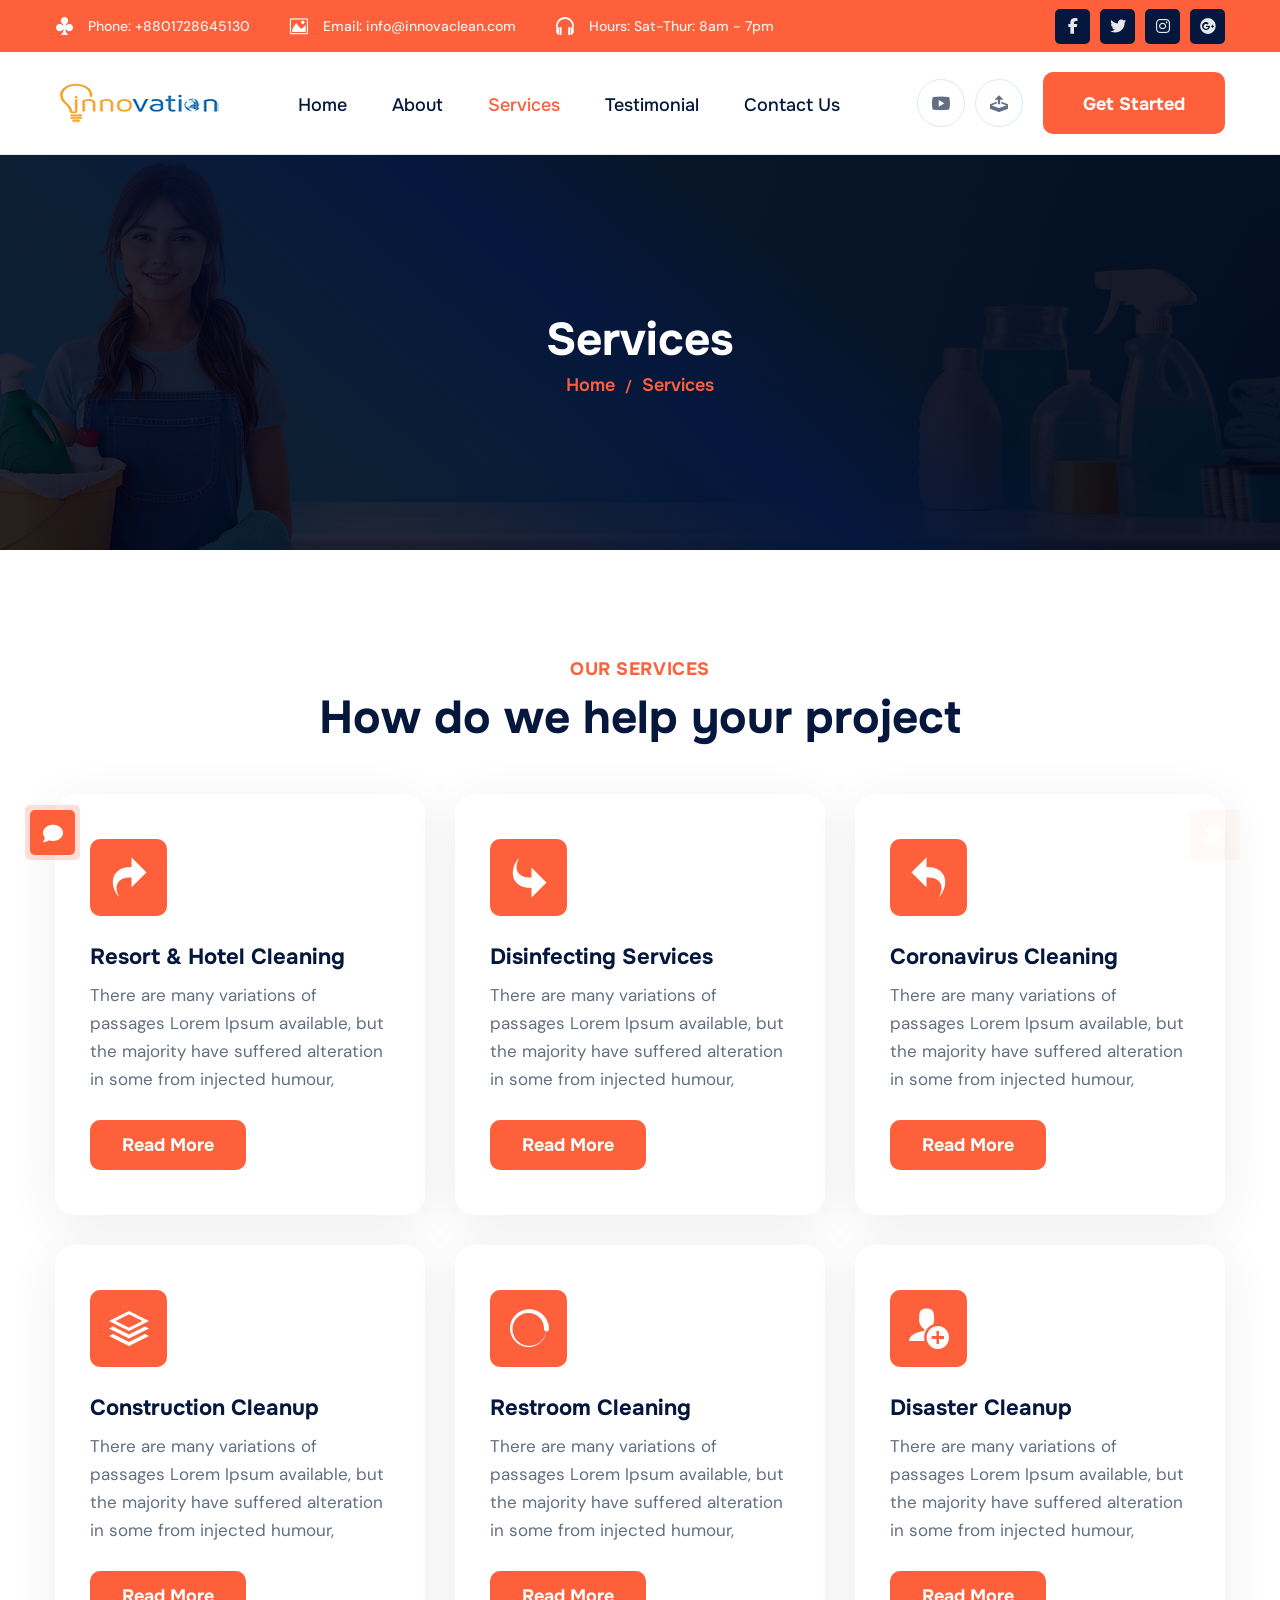
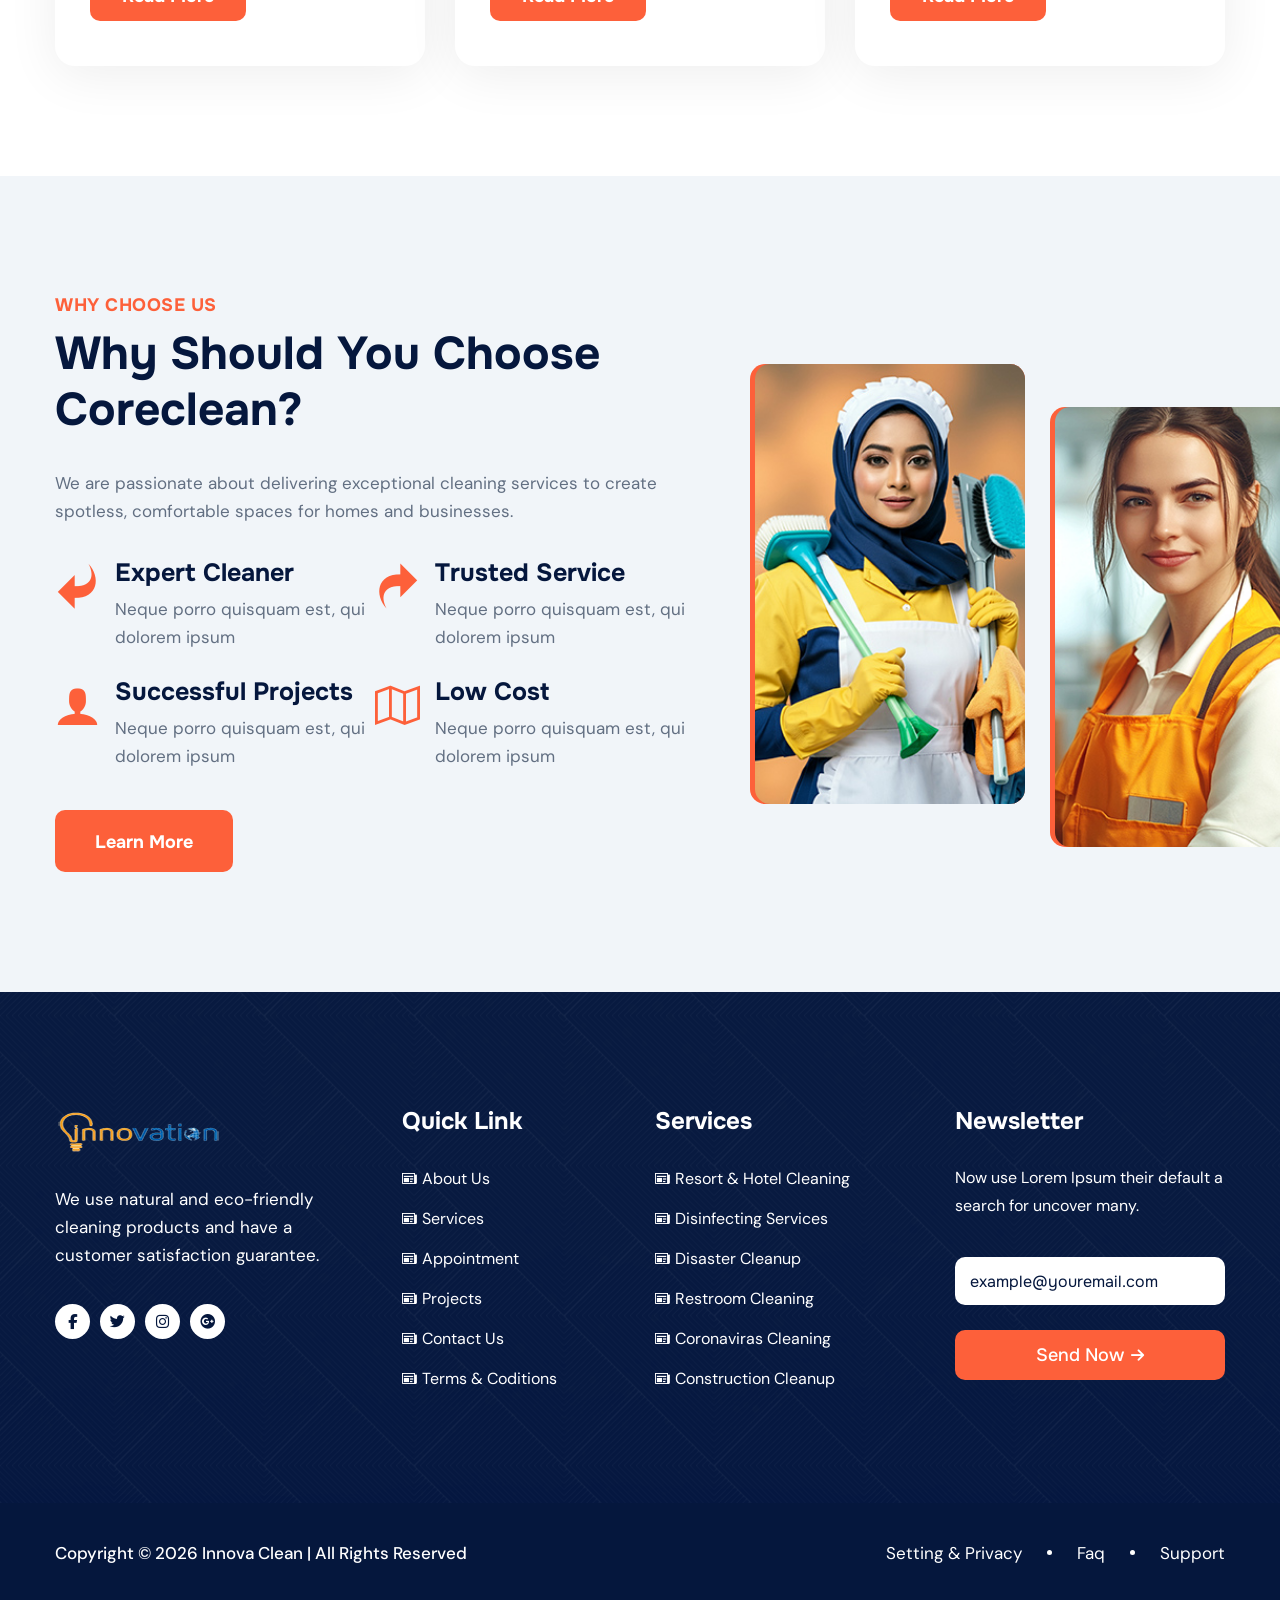
<file: services.html>
<!DOCTYPE html>
<html lang="en">

<head>
    <meta charset="UTF-8" />
    <meta name="viewport" content="width=device-width, initial-scale=1.0" />
    <title> Home || Innova Clean || Cleaning Services </title>
    <!-- favicons Icons -->
    <link rel="apple-touch-icon" sizes="180x180" href="assets/images/favicons/apple-touch-icon.png" />
    <link rel="icon" type="image/png" sizes="32x32" href="assets/images/favicons/favicon-32x32.png" />
    <link rel="icon" type="image/png" sizes="16x16" href="assets/images/favicons/favicon-16x16.png" />
    <link rel="manifest" href="assets/images/favicons/site.webmanifest" />
    <meta name="description" content="Innova Cleaning Services " />

    <!-- fonts -->
    <link rel="preconnect" href="https://fonts.googleapis.com">
    <link rel="preconnect" href="https://fonts.gstatic.com" crossorigin>
    <link href="https://fonts.googleapis.com/css2?family=DM+Sans:ital,opsz,wght@0,9..40,100..1000;1,9..40,100..1000&display=swap" rel="stylesheet">
    <link href="https://fonts.googleapis.com/css2?family=Onest:wght@100..900&display=swap" rel="stylesheet">

    <link rel="stylesheet" href="assets/vendors/bootstrap/css/bootstrap.min.css" />
    <link rel="stylesheet" href="assets/vendors/animate/animate.min.css" />
    <link rel="stylesheet" href="assets/vendors/animate/custom-animate.css" />
    <link rel="stylesheet" href="assets/vendors/fontawesome/css/all.min.css" />
    <link rel="stylesheet" href="assets/vendors/jarallax/jarallax.css" />
    <link rel="stylesheet" href="assets/vendors/jquery-magnific-popup/jquery.magnific-popup.css" />
    <link rel="stylesheet" href="assets/vendors/odometer/odometer.min.css" />
    <link rel="stylesheet" href="assets/vendors/swiper/swiper.min.css" />
    <link rel="stylesheet" href="assets/vendors/icommon-icons/style.css">
    <link rel="stylesheet" href="assets/vendors/owl-carousel/owl.carousel.min.css" />
    <link rel="stylesheet" href="assets/vendors/owl-carousel/owl.theme.default.min.css" />
    <link rel="stylesheet" href="assets/vendors/bootstrap-select/css/bootstrap-select.min.css" />
    <link rel="stylesheet" href="assets/vendors/jquery-ui/jquery-ui.css" />
    <link rel="stylesheet" href="assets/vendors/timepicker/timePicker.css" />
    <link rel="stylesheet" href="assets/vendors/nice-select/nice-select.css" />
    <link rel="stylesheet" href="assets/vendors/twentytwenty/twentytwenty.css" />
    <link rel="stylesheet" href="assets/vendors/twentytwenty/twentytwenty.css" />

    <link rel="stylesheet" href="assets/css/style.css" />
    <link rel="stylesheet" href="assets/css/responsive.css" />

</head>

<body>


    <!-- preloader -->
    <div class="loader-wrap">
        <div class="preloader">
            <div class="preloader-close">x</div>
            <div id="handle-preloader" class="handle-preloader">
                <div class="animation-preloader">
                    <div class="spinner"></div>
                    <div class="txt-loading">
                        <span data-text-preloader="I" class="letters-loading">
                            I
                        </span>
                        <span data-text-preloader="N" class="letters-loading">
                            N
                        </span>
                        <span data-text-preloader="N" class="letters-loading">
                            N
                        </span>
                        <span data-text-preloader="O" class="letters-loading">
                            O
                        </span>
                        <span data-text-preloader="V" class="letters-loading">
                            V
                        </span>
                        <span data-text-preloader="A" class="letters-loading">
                            A
                        </span>
                      
                    </div>
                </div>
            </div>
        </div>
    </div>
    <!-- preloader end -->

    <div class="chat-icon"><button type="button" class="chat-toggler"><i class="fa fa-comment"></i></button></div>
    <!--Chat Popup-->
    <div id="chat-popup" class="chat-popup">
        <div class="popup-inner">
            <div class="close-chat"><i class="fa fa-times"></i></div>
            <div class="chat-form">
                <p>Please fill out the form below and we will get back to you as soon as possible.</p>
                <form action="assets/inc/sendemail.php" method="POST" class="contact-form-validated">
                    <div class="form-group">
                        <input type="text" name="name" placeholder="Your Name" required>
                    </div>
                    <div class="form-group">
                        <input type="email" name="email" placeholder="Your Email" required>
                    </div>
                    <div class="form-group">
                        <textarea name="message" placeholder="Your Text"></textarea>
                    </div>
                    <div class="form-group message-btn">
                        <button type="submit" class="thm-btn">Submit</button>
                    </div>
                    <div class="result"></div>
                </form>
            </div>
        </div>
    </div>

    <div class="page-wrapper">
        <header class="main-header-two">
            <div class="main-header__top">
                <div class="container">
                    <div class="main-header__top-inner">
                        <div class="main-header__top-left">
                            <ul class="list-unstyled main-header__contact-list">
                                <li>
                                    <div class="icon">
                                        <i class="icon-phone-call"></i>
                                    </div>
                                    <div class="text">
                                        <p><a href="tel:5565654117">Phone: +8801728645130</a></p>
                                    </div>
                                </li>
                                <li>
                                    <div class="icon">
                                        <i class="icon-envelope"></i>
                                    </div>
                                    <div class="text">
                                        <p><a href="mailto:Coreclean@berse.com">Email: info@innovaclean.com </a></p>
                                    </div>
                                </li>
                                <li>
                                    <div class="icon">
                                        <i class="icon-clock-1"></i>
                                    </div>
                                    <div class="text">
                                        <p>Hours: Sat-Thur: 8am - 7pm</p>
                                    </div>
                                </li>
                            </ul>
                        </div>
                        <div class="main-header__top-right">
                            <div class="main-menu__social">
                                <a href="#"><i class="fab fa-facebook-f"></i></a>
                                <a href="#"><i class="fab fa-twitter"></i></a>
                                <a href="#"><i class="fab fa-instagram"></i></a>
                                <a href="#"><i class="fab fa-google-plus"></i></a>
                            </div>
                        </div>
                    </div>
                </div>
            </div>
            <nav class="main-menu main-menu-two">
                <div class="main-menu-two__wrapper">
                    <div class="container">
                        <div class="main-menu-two__wrapper-inner">
                            <div class="main-menu-two__left">
                                <div class="main-menu-two__logo">
                                    <a href="index.html"><img src="assets/images/resources/logo-1.png" alt=""></a>
                                </div>
                            </div>
                            <div class="main-menu-two__main-menu-box">
                                <div class="main-menu-two__main-menu-box-content">
                                    <a href="#" class="mobile-nav__toggler"><i class="fa fa-bars"></i></a>
                                    <ul class="main-menu__list">
                                        <li><a href="index.html">Home </a>
                                        <li><a href="about.html">About</a></li>
                                         <li><a href="services.html">Services</a></li>
                                          <li><a href="testimonial.html">Testimonial</a></li>
                                          <li> <a href="contact.html">Contact Us</a></li>
                                    </ul>
                                </div>
                            </div>
                            <div class="main-menu-two__right">
                                <div class="main-menu-two__search-cart-box">
                                    <div class="main-menu-two__search-box">
                                        <a href="#" class="main-menu-two__search search-toggler icon-search-interface-symbol"></a>
                                    </div>
                                    <div class="main-menu-two__cart">
                                        <a href="cart.html"><span class="icon-shopping-cart"></span></a>
                                    </div>
                                </div>
                                <div class="main-menu-two__btn-box">
                                    <a href="contact.html" class="thm-btn">Get Started</a>
                                </div>
                            </div>
                        </div>
                    </div>
                </div>
            </nav>
        </header>


        <div class="stricky-header stricked-menu main-menu">
            <div class="sticky-header__content"></div>
            <!-- /.sticky-header__content -->
        </div>
        <!-- /.stricky-header -->


        <!--Page Header Start-->
        <section class="page-header">
            <div class="page-header-bg" style="background-image: url(assets/images/backgrounds/page-header-bg.jpg)">
            </div>
            <div class="container">
                <div class="page-header__inner">
                    <h2>Services</h2>
                    <ul class="thm-breadcrumb list-unstyled">
                        <li><a href="index.html">Home</a></li>
                        <li><span>/</span></li>
                        <li>Services</li>
                    </ul>
                </div>
            </div>
        </section>
        <!--Page Header End-->

        <!--Services Page Start-->
        <section class="services-page">
            <div class="container">
                <div class="section-title text-center">
                    <span class="section-title__tagline">Our Services</span>
                    <h2 class="section-title__title">How do we help your project</h2>
                </div>
                <div class="row">
                    <!--Services One Single Start-->
                    <div class="col-xl-4 col-lg-6 col-md-6">
                        <div class="services-one__single">
                            <div class="services-one__single-inner">
                                <div class="services-one__single-bg" style="background-image: url(assets/images/backgrounds/services-one-single-bg-1-1.jpg);">
                                </div>
                                <div class="services-one__icon">
                                    <span class="icon-house"></span>
                                </div>
                                <h3 class="services-one__title"><a href="resort-hotel-cleaning.html">Resort & Hotel
                                        Cleaning</a></h3>
                                <p class="services-one__text">There are many variations of passages Lorem Ipsum available, but the majority have suffered alteration in some from injected humour,</p>
                                <a href="resort-hotel-cleaning.html" class="thm-btn services-one__btn">Read More</a>
                            </div>
                        </div>
                    </div>
                    <!--Services One Single End-->
                    <!--Services One Single Start-->
                    <div class="col-xl-4 col-lg-6 col-md-6">
                        <div class="services-one__single">
                            <div class="services-one__single-inner">
                                <div class="services-one__single-bg" style="background-image: url(assets/images/backgrounds/services-one-single-bg-1-2.jpg);">
                                </div>
                                <div class="services-one__icon">
                                    <span class="icon-wipe"></span>
                                </div>
                                <h3 class="services-one__title"><a href="disinfecting-services.html">Disinfecting
                                        Services</a></h3>
                                <p class="services-one__text">There are many variations of passages Lorem Ipsum available, but the majority have suffered alteration in some from injected humour,</p>
                                <a href="disinfecting-services.html" class="thm-btn services-one__btn">Read More</a>
                            </div>
                        </div>
                    </div>
                    <!--Services One Single End-->
                    <!--Services One Single Start-->
                    <div class="col-xl-4 col-lg-6 col-md-6">
                        <div class="services-one__single">
                            <div class="services-one__single-inner">
                                <div class="services-one__single-bg" style="background-image: url(assets/images/backgrounds/services-one-single-bg-1-3.jpg);">
                                </div>
                                <div class="services-one__icon">
                                    <span class="icon-clean"></span>
                                </div>
                                <h3 class="services-one__title"><a href="coronaviras-cleaning.html">Coronavirus Cleaning
                                    </a></h3>
                                <p class="services-one__text">There are many variations of passages Lorem Ipsum available, but the majority have suffered alteration in some from injected humour,</p>
                                <a href="coronaviras-cleaning.html" class="thm-btn services-one__btn">Read More</a>
                            </div>
                        </div>
                    </div>
                    <!--Services One Single End-->
                    <!--Services One Single Start-->
                    <div class="col-xl-4 col-lg-6 col-md-6">
                        <div class="services-one__single">
                            <div class="services-one__single-inner">
                                <div class="services-one__single-bg" style="background-image: url(assets/images/backgrounds/services-one-single-bg-1-1.jpg);">
                                </div>
                                <div class="services-one__icon">
                                    <span class="icon-school"></span>
                                </div>
                                <h3 class="services-one__title"><a href="coronaviras-cleaning.html">Construction
                                        Cleanup</a></h3>
                                <p class="services-one__text">There are many variations of passages Lorem Ipsum available, but the majority have suffered alteration in some from injected humour,</p>
                                <a href="coronaviras-cleaning.html" class="thm-btn services-one__btn">Read More</a>
                            </div>
                        </div>
                    </div>
                    <!--Services One Single End-->
                    <!--Services One Single Start-->
                    <div class="col-xl-4 col-lg-6 col-md-6">
                        <div class="services-one__single">
                            <div class="services-one__single-inner">
                                <div class="services-one__single-bg" style="background-image: url(assets/images/backgrounds/services-one-single-bg-1-2.jpg);">
                                </div>
                                <div class="services-one__icon">
                                    <span class="icon-house-cleaning"></span>
                                </div>
                                <h3 class="services-one__title"><a href="resort-hotel-cleaning.html">Restroom
                                        Cleaning</a></h3>
                                <p class="services-one__text">There are many variations of passages Lorem Ipsum available, but the majority have suffered alteration in some from injected humour,</p>
                                <a href="resort-hotel-cleaning.html" class="thm-btn services-one__btn">Read More</a>
                            </div>
                        </div>
                    </div>
                    <!--Services One Single End-->
                    <!--Services One Single Start-->
                    <div class="col-xl-4 col-lg-6 col-md-6">
                        <div class="services-one__single">
                            <div class="services-one__single-inner">
                                <div class="services-one__single-bg" style="background-image: url(assets/images/backgrounds/services-one-single-bg-1-3.jpg);">
                                </div>
                                <div class="services-one__icon">
                                    <span class="icon-vacuum"></span>
                                </div>
                                <h3 class="services-one__title"><a href="disaster-cleanup.html">Disaster Cleanup</a>
                                </h3>
                                <p class="services-one__text">There are many variations of passages Lorem Ipsum available, but the majority have suffered alteration in some from injected humour,</p>
                                <a href="disaster-cleanup.html" class="thm-btn services-one__btn">Read More</a>
                            </div>
                        </div>
                    </div>
                    <!--Services One Single End-->
                </div>
            </div>
        </section>
        <!--Services Page End-->

        <!--Why Choose One Start -->
        <section class="why-choose-one why-choose-two">
            <div class="container">
                <div class="row">
                    <div class="col-xl-6">
                        <div class="why-choose-one__left">
                            <div class="section-title text-left">
                                <span class="section-title__tagline">Why Choose Us</span>
                                <h2 class="section-title__title">Why Should You Choose Coreclean?</h2>
                            </div>
                            <p class="why-choose-one__text">We are passionate about delivering exceptional cleaning services to create spotless, comfortable spaces for homes and businesses.</p>
                            <div class="why-choose-one__points-box">
                                <ul class="list-unstyled why-choose-one__points">
                                    <li>
                                        <div class="icon">
                                            <span class="icon-cleaning-service"></span>
                                        </div>
                                        <div class="content">
                                            <h3><a href="resort-hotel-cleaning.html">Expert Cleaner</a></h3>
                                            <p>Neque porro quisquam est, qui <br> dolorem ipsum</p>
                                        </div>
                                    </li>
                                    <li>
                                        <div class="icon">
                                            <span class="icon-carpet-1"></span>
                                        </div>
                                        <div class="content">
                                            <h3><a href="resort-hotel-cleaning.html">Successful Projects</a></h3>
                                            <p>Neque porro quisquam est, qui <br> dolorem ipsum</p>
                                        </div>
                                    </li>
                                </ul>
                                <ul class="list-unstyled why-choose-one__points why-choose-one__points--two">
                                    <li>
                                        <div class="icon">
                                            <span class="icon-house"></span>
                                        </div>
                                        <div class="content">
                                            <h3><a href="disinfecting-services.html">Trusted Service</a></h3>
                                            <p>Neque porro quisquam est, qui <br> dolorem ipsum</p>
                                        </div>
                                    </li>
                                    <li>
                                        <div class="icon">
                                            <span class="icon-money-bag"></span>
                                        </div>
                                        <div class="content">
                                            <h3><a href="about.html">Low Cost</a></h3>
                                            <p>Neque porro quisquam est, qui <br> dolorem ipsum</p>
                                        </div>
                                    </li>
                                </ul>
                            </div>
                            <div class="why-choose-one__btn-box">
                                <a href="about.html" class="thm-btn">
                                    Learn More
                                </a>
                            </div>
                        </div>
                    </div>
                    <div class="col-xl-6">
                        <div class="why-choose-one__right">
                            <div class="row">
                                <div class="col-xl-6 col-lg-6 col-md-6">
                                    <div class="why-choose-one__content-one">
                                        <div class="why-choose-one__img-one">
                                            <img src="assets/images/resources/why-choose-one-img-1.jpg" alt="">
                                        </div>
                                    </div>
                                </div>
                                <div class="col-xl-6 col-lg-6 col-md-6">
                                    <div class="why-choose-one__content-two">
                                        <div class="why-choose-one__img-two">
                                            <img src="assets/images/resources/why-choose-one-img-2.jpg" alt="">
                                        </div>
                                    </div>
                                </div>
                            </div>
                        </div>
                    </div>
                </div>
            </div>
        </section>
        <!--Why Choose One End -->

        <!--Site Footer Start-->
        <footer class="site-footer">
            <div class="site-footer__bg" style="background-image: url(assets/images/backgrounds/site-footer-bg.jpg);">
            </div>
            <div class="site-footer__pattern" style="background-image: url(assets/images/pattern/footer-v1-pattern.png);"></div>
            <div class="site-footer__top">
                <div class="container">
                    <div class="row">
                        <div class="col-xl-3 col-lg-6 col-md-6 wow fadeInUp" data-wow-delay="100ms">
                            <div class="footer-widget__column footer-widget__about">
                                <div class="footer-widget__logo">
                                    <a href="index.html"><img src="assets/images/resources/footer-logo.png" alt=""></a>
                                </div>
                                <p class="footer-widget__about-text">We use natural and eco-friendly cleaning products and have a customer satisfaction guarantee.</p>
                                <div class="site-footer__social">
                                    <a href="#"><i class="fab fa-facebook-f"></i></a>
                                    <a href="#"><i class="fab fa-twitter"></i></a>
                                    <a href="#"><i class="fab fa-instagram"></i></a>
                                    <a href="#"><i class="fab fa-google-plus"></i></a>
                                </div>
                            </div>
                        </div>
                        <div class="col-xl-3 col-lg-6 col-md-6 wow fadeInUp" data-wow-delay="200ms">
                            <div class="footer-widget__column footer-widget__explore">
                                <div class="footer-widget__title-box">
                                    <h3 class="footer-widget__title">Quick Link</h3>
                                </div>
                                <div class="footer-widget__explore-list-box">
                                    <ul class="footer-widget__explore-list list-unstyled">
                                        <li><a href="about.html">About Us</a></li>
                                        <li><a href="services.html">Services</a></li>
                                        <li><a href="appointment.html">Appointment</a></li>
                                        <li><a href="projects.html">Projects</a></li>
                                        <li><a href="contact.html">Contact Us</a></li>
                                        <li><a href="terms-coditions.html">Terms & Coditions</a></li>
                                    </ul>
                                </div>
                            </div>
                        </div>
                        <div class="col-xl-3 col-lg-6 col-md-6 wow fadeInUp" data-wow-delay="300ms">
                            <div class="footer-widget__column footer-widget__service">
                                <div class="footer-widget__title-box">
                                    <h3 class="footer-widget__title">Services</h3>
                                </div>
                                <ul class="footer-widget__service-list list-unstyled">
                                    <li><a href="resort-hotel-cleaning.html">Resort & Hotel Cleaning </a></li>
                                    <li><a href="disinfecting-services.html">Disinfecting Services</a></li>
                                    <li><a href="disaster-cleanup.html">Disaster Cleanup</a></li>
                                    <li><a href="resort-hotel-cleaning.html">Restroom Cleaning</a></li>
                                    <li><a href="coronaviras-cleaning.html">Coronaviras Cleaning</a></li>
                                    <li><a href="construction-cleanup.html">Construction Cleanup</a></li>
                                </ul>
                            </div>
                        </div>
                        <div class="col-xl-3 col-lg-6 col-md-6 wow fadeInUp" data-wow-delay="400ms">
                            <div class="footer-widget__column footer-widget__newsletter">
                                <div class="footer-widget__title-box">
                                    <h3 class="footer-widget__title">Newsletter</h3>
                                </div>
                                <p class="footer-widget__newsletter-text">Now use Lorem Ipsum their default a search for uncover many.</p>
                                <form class="footer-widget__email-box mc-form" data-url="MC_FORM_URL">
                                    <div class="footer-widget__email-input-box">
                                        <input type="email" placeholder="example@youremail.com" name="email">
                                    </div>
                                    <button type="submit" class="footer-widget__subscribe-btn thm-btn">Send Now <i
                                            class="fa fa-arrow-right"></i></button>
                                </form>
                            </div>
                        </div>
                    </div>
                </div>
            </div>
            <div class="site-footer__bottom">
                <div class="container">
                    <div class="site-footer__bottom-inner">
                        <p class="site-footer__bottom-text">Copyright © 2026 Innova Clean | All Rights Reserved</p>
                        <ul class="site-footer__bottom-menu">
                            <li><a href="#">Setting & Privacy </a></li>
                            <li><a href="faq.html">Faq</a></li>
                            <li><a href="contact-1.html">Support</a></li>
                        </ul>
                    </div>
                </div>
            </div>
        </footer>
        <!--Site Footer End-->

    </div>
    <!-- /.page-wrapper -->


    <div class="mobile-nav__wrapper">
        <div class="mobile-nav__overlay mobile-nav__toggler"></div>
        <!-- /.mobile-nav__overlay -->
        <div class="mobile-nav__content">
            <span class="mobile-nav__close mobile-nav__toggler"><i class="fa fa-times"></i></span>

            <div class="logo-box">
                <a href="index.html" aria-label="logo image"><img src="assets/images/resources/logo-2.png" width="160"
                        alt="" /></a>
            </div>
            <!-- /.logo-box -->
            <div class="mobile-nav__container"></div>
            <!-- /.mobile-nav__container -->

            <ul class="mobile-nav__contact list-unstyled">
                <li>
                    <i class="fa fa-envelope"></i>
                    <a href="mailto:needhelp@innovaclean.com<">needhelp@innovaclean.com</a>
                </li>
                <li>
                    <i class="fa fa-phone-alt"></i>
                    <a href="tel:+8801728645130">+8801728645130</a>
                </li>
            </ul>
            <!-- /.mobile-nav__contact -->
            <div class="mobile-nav__top">
                <div class="mobile-nav__social">
                    <a href="#" class="fab fa-twitter"></a>
                    <a href="#" class="fab fa-facebook-square"></a>
                    <a href="#" class="fab fa-pinterest-p"></a>
                    <a href="#" class="fab fa-instagram"></a>
                </div>
                <!-- /.mobile-nav__social -->
            </div>
            <!-- /.mobile-nav__top -->



        </div>
        <!-- /.mobile-nav__content -->
    </div>
    <!-- /.mobile-nav__wrapper -->

    <div class="search-popup">
        <div class="search-popup__overlay search-toggler"></div>
        <!-- /.search-popup__overlay -->
        <div class="search-popup__content">
            <form action="#">
                <label for="search" class="sr-only">search here</label>
                <!-- /.sr-only -->
                <input type="text" id="search" placeholder="Search Here..." />
                <button type="submit" aria-label="search submit" class="thm-btn">
                    <i class="icon-search-interface-symbol"></i>
                </button>
            </form>
        </div>
        <!-- /.search-popup__content -->
    </div>
    <!-- /.search-popup -->

    <a href="#" data-target="html" class="scroll-to-target scroll-to-top"><i class="icon-right-arrow"></i></a>


    <script src="assets/vendors/jquery/jquery-latest.js"></script>
    <script src="assets/vendors/bootstrap/js/bootstrap.bundle.min.js"></script>
    <script src="assets/vendors/jarallax/jarallax.min.js"></script>
    <script src="assets/vendors/jquery-appear/jquery.appear.min.js"></script>
    <script src="assets/vendors/jquery-magnific-popup/jquery.magnific-popup.min.js"></script>
    <script src="assets/vendors/jquery-validate/jquery.validate.min.js"></script>
    <script src="assets/vendors/odometer/odometer.min.js"></script>
    <script src="assets/vendors/swiper/swiper.min.js"></script>
    <script src="assets/vendors/wow/wow.js"></script>
    <script src="assets/vendors/isotope/isotope.js"></script>
    <script src="assets/vendors/owl-carousel/owl.carousel.min.js"></script>
    <script src="assets/vendors/bootstrap-select/js/bootstrap-select.min.js"></script>
    <script src="assets/vendors/jquery-ui/jquery-ui.js"></script>
    <script src="assets/vendors/timepicker/timePicker.js"></script>
    <script src="assets/vendors/nice-select/jquery.nice-select.min.js"></script>
    <script src="assets/vendors/marquee/marquee.min.js"></script>
    <script src="assets/vendors/twentytwenty/twentytwenty.js"></script>
    <script src="assets/vendors/twentytwenty/jquery.event.move.js"></script>
    <script src="assets/vendors/side-content/jquery-sidebar-content.js"></script>




    <!-- template js -->
    <script src="assets/js/script.js"></script>
</body>

</html>
</file>
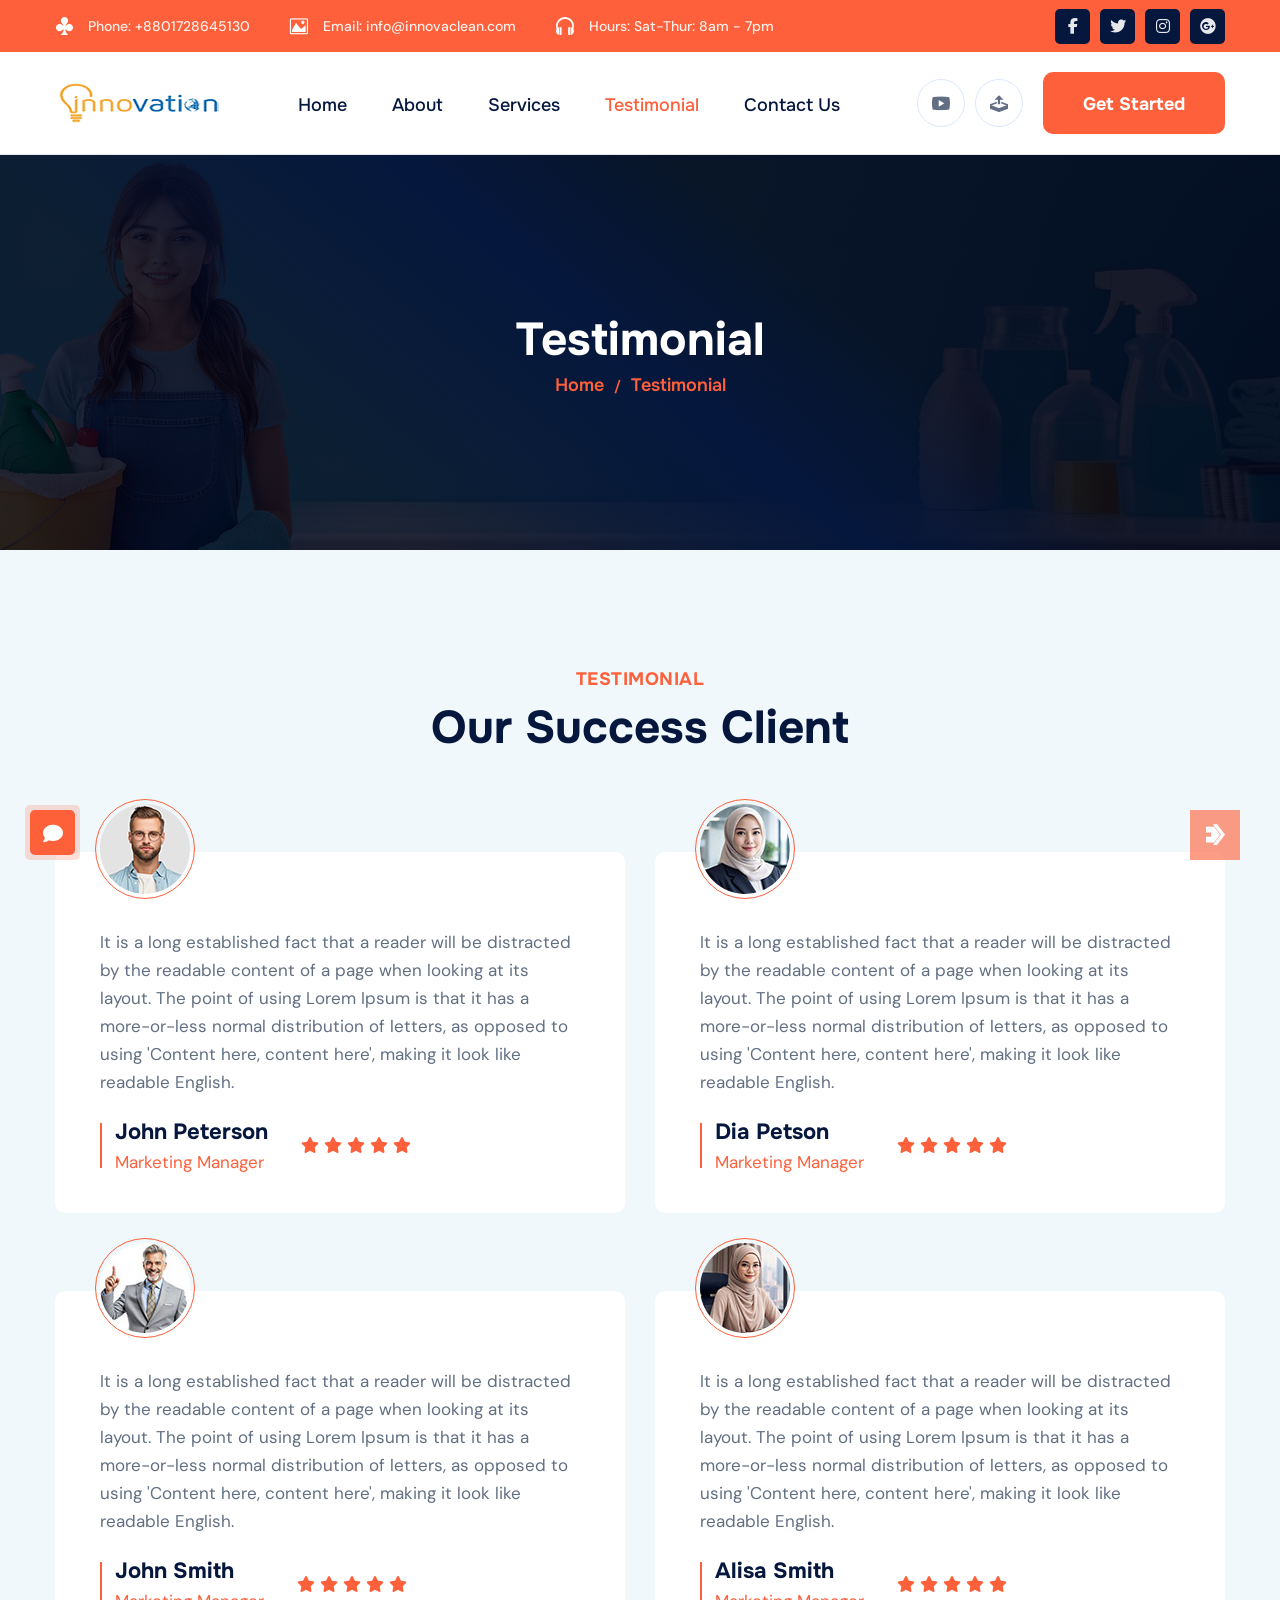
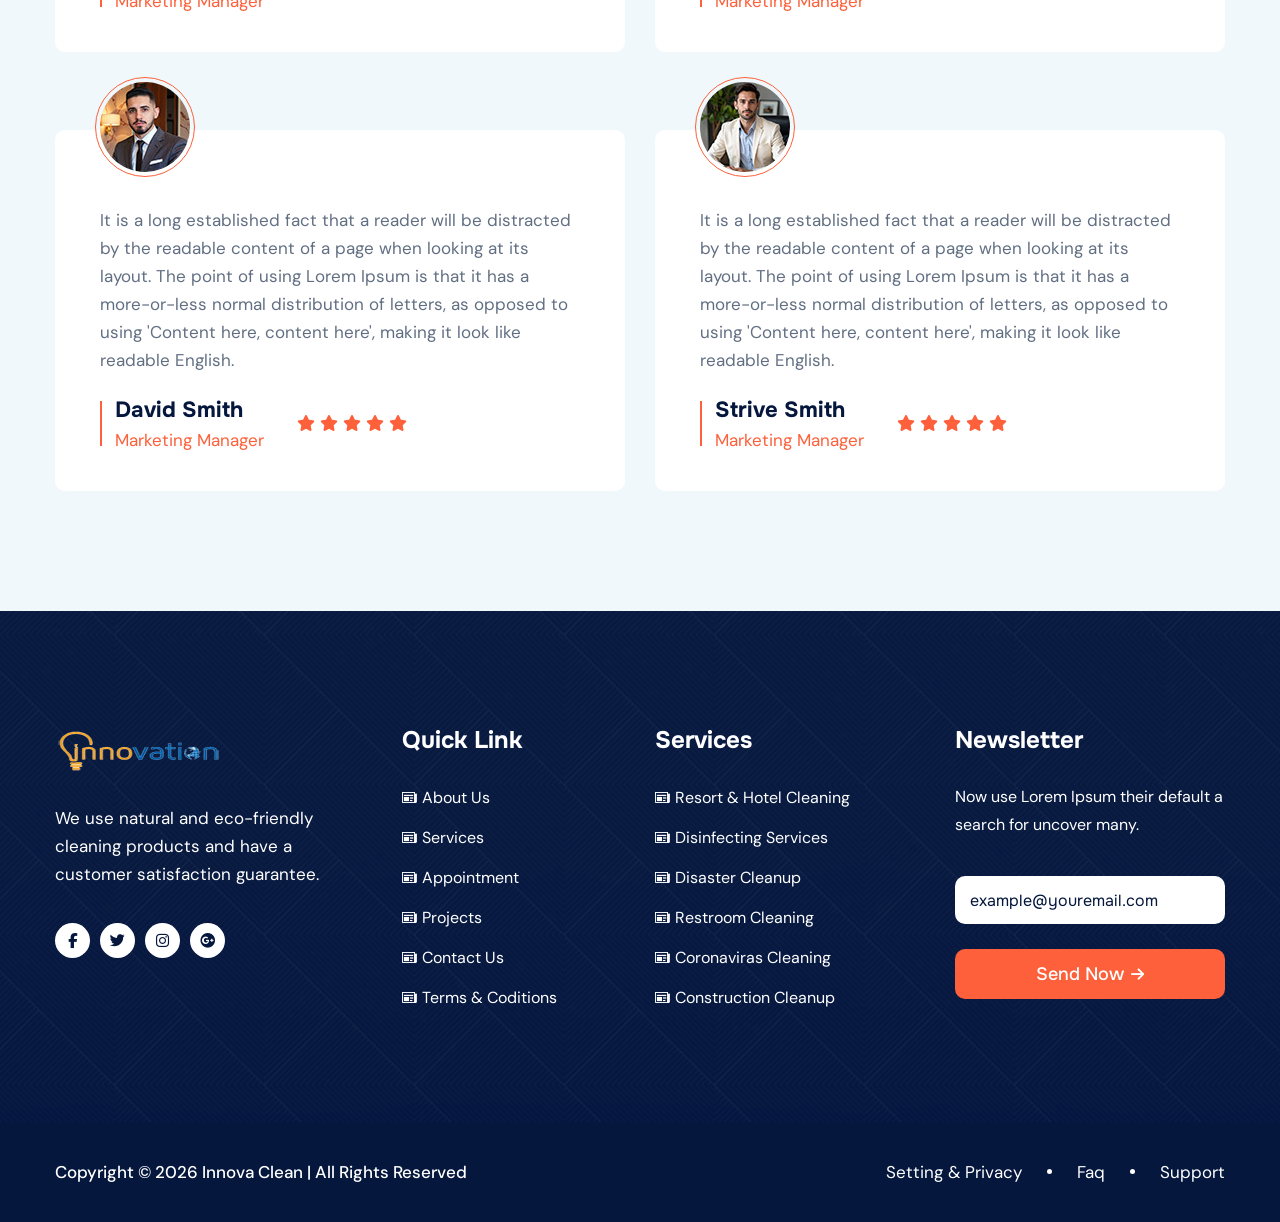
<file: testimonial.html>
<!DOCTYPE html>
<html lang="en">

<head>
    <meta charset="UTF-8" />
    <meta name="viewport" content="width=device-width, initial-scale=1.0" />
    <title> Home || Innova Clean || Cleaning Services </title>
    <!-- favicons Icons -->
    <link rel="apple-touch-icon" sizes="180x180" href="assets/images/favicons/apple-touch-icon.png" />
    <link rel="icon" type="image/png" sizes="32x32" href="assets/images/favicons/favicon-32x32.png" />
    <link rel="icon" type="image/png" sizes="16x16" href="assets/images/favicons/favicon-16x16.png" />
    <link rel="manifest" href="assets/images/favicons/site.webmanifest" />
    <meta name="description" content="Innova Cleaning Services " />

    <!-- fonts -->
    <link rel="preconnect" href="https://fonts.googleapis.com">
    <link rel="preconnect" href="https://fonts.gstatic.com" crossorigin>
    <link href="https://fonts.googleapis.com/css2?family=DM+Sans:ital,opsz,wght@0,9..40,100..1000;1,9..40,100..1000&display=swap" rel="stylesheet">
    <link href="https://fonts.googleapis.com/css2?family=Onest:wght@100..900&display=swap" rel="stylesheet">

    <link rel="stylesheet" href="assets/vendors/bootstrap/css/bootstrap.min.css" />
    <link rel="stylesheet" href="assets/vendors/animate/animate.min.css" />
    <link rel="stylesheet" href="assets/vendors/animate/custom-animate.css" />
    <link rel="stylesheet" href="assets/vendors/fontawesome/css/all.min.css" />
    <link rel="stylesheet" href="assets/vendors/jarallax/jarallax.css" />
    <link rel="stylesheet" href="assets/vendors/jquery-magnific-popup/jquery.magnific-popup.css" />
    <link rel="stylesheet" href="assets/vendors/odometer/odometer.min.css" />
    <link rel="stylesheet" href="assets/vendors/swiper/swiper.min.css" />
    <link rel="stylesheet" href="assets/vendors/icommon-icons/style.css">
    <link rel="stylesheet" href="assets/vendors/owl-carousel/owl.carousel.min.css" />
    <link rel="stylesheet" href="assets/vendors/owl-carousel/owl.theme.default.min.css" />
    <link rel="stylesheet" href="assets/vendors/bootstrap-select/css/bootstrap-select.min.css" />
    <link rel="stylesheet" href="assets/vendors/jquery-ui/jquery-ui.css" />
    <link rel="stylesheet" href="assets/vendors/timepicker/timePicker.css" />
    <link rel="stylesheet" href="assets/vendors/nice-select/nice-select.css" />
    <link rel="stylesheet" href="assets/vendors/twentytwenty/twentytwenty.css" />
    <link rel="stylesheet" href="assets/vendors/twentytwenty/twentytwenty.css" />

    <link rel="stylesheet" href="assets/css/style.css" />
    <link rel="stylesheet" href="assets/css/responsive.css" />

</head>

<body>


    <!-- preloader -->
    <div class="loader-wrap">
        <div class="preloader">
            <div class="preloader-close">x</div>
            <div id="handle-preloader" class="handle-preloader">
                <div class="animation-preloader">
                    <div class="spinner"></div>
                    <div class="txt-loading">
                        <span data-text-preloader="I" class="letters-loading">
                            I
                        </span>
                        <span data-text-preloader="N" class="letters-loading">
                            N
                        </span>
                        <span data-text-preloader="N" class="letters-loading">
                            N
                        </span>
                        <span data-text-preloader="O" class="letters-loading">
                            O
                        </span>
                        <span data-text-preloader="V" class="letters-loading">
                            V
                        </span>
                        <span data-text-preloader="A" class="letters-loading">
                            A
                        </span>
                      
                    </div>
                </div>
            </div>
        </div>
    </div>
    <!-- preloader end -->

    <div class="chat-icon"><button type="button" class="chat-toggler"><i class="fa fa-comment"></i></button></div>
    <!--Chat Popup-->
    <div id="chat-popup" class="chat-popup">
        <div class="popup-inner">
            <div class="close-chat"><i class="fa fa-times"></i></div>
            <div class="chat-form">
                <p>Please fill out the form below and we will get back to you as soon as possible.</p>
                <form action="assets/inc/sendemail.php" method="POST" class="contact-form-validated">
                    <div class="form-group">
                        <input type="text" name="name" placeholder="Your Name" required>
                    </div>
                    <div class="form-group">
                        <input type="email" name="email" placeholder="Your Email" required>
                    </div>
                    <div class="form-group">
                        <textarea name="message" placeholder="Your Text"></textarea>
                    </div>
                    <div class="form-group message-btn">
                        <button type="submit" class="thm-btn">Submit</button>
                    </div>
                    <div class="result"></div>
                </form>
            </div>
        </div>
    </div>

    <div class="page-wrapper">
        <header class="main-header-two">
            <div class="main-header__top">
                <div class="container">
                    <div class="main-header__top-inner">
                        <div class="main-header__top-left">
                            <ul class="list-unstyled main-header__contact-list">
                                <li>
                                    <div class="icon">
                                        <i class="icon-phone-call"></i>
                                    </div>
                                    <div class="text">
                                        <p><a href="tel:5565654117">Phone: +8801728645130</a></p>
                                    </div>
                                </li>
                                <li>
                                    <div class="icon">
                                        <i class="icon-envelope"></i>
                                    </div>
                                    <div class="text">
                                        <p><a href="mailto:Coreclean@berse.com">Email: info@innovaclean.com </a></p>
                                    </div>
                                </li>
                                <li>
                                    <div class="icon">
                                        <i class="icon-clock-1"></i>
                                    </div>
                                    <div class="text">
                                        <p>Hours: Sat-Thur: 8am - 7pm</p>
                                    </div>
                                </li>
                            </ul>
                        </div>
                        <div class="main-header__top-right">
                            <div class="main-menu__social">
                                <a href="#"><i class="fab fa-facebook-f"></i></a>
                                <a href="#"><i class="fab fa-twitter"></i></a>
                                <a href="#"><i class="fab fa-instagram"></i></a>
                                <a href="#"><i class="fab fa-google-plus"></i></a>
                            </div>
                        </div>
                    </div>
                </div>
            </div>
            <nav class="main-menu main-menu-two">
                <div class="main-menu-two__wrapper">
                    <div class="container">
                        <div class="main-menu-two__wrapper-inner">
                            <div class="main-menu-two__left">
                                <div class="main-menu-two__logo">
                                    <a href="index.html"><img src="assets/images/resources/logo-1.png" alt=""></a>
                                </div>
                            </div>
                            <div class="main-menu-two__main-menu-box">
                                <div class="main-menu-two__main-menu-box-content">
                                    <a href="#" class="mobile-nav__toggler"><i class="fa fa-bars"></i></a>
                                    <ul class="main-menu__list">
                                        <li><a href="index.html">Home </a>
                                        <li><a href="about.html">About</a></li>
                                         <li><a href="services.html">Services</a></li>
                                          <li><a href="testimonial.html">Testimonial</a></li>
                                          <li> <a href="contact.html">Contact Us</a></li>
                                    </ul>
                                </div>
                            </div>
                            <div class="main-menu-two__right">
                                <div class="main-menu-two__search-cart-box">
                                    <div class="main-menu-two__search-box">
                                        <a href="#" class="main-menu-two__search search-toggler icon-search-interface-symbol"></a>
                                    </div>
                                    <div class="main-menu-two__cart">
                                        <a href="cart.html"><span class="icon-shopping-cart"></span></a>
                                    </div>
                                </div>
                                <div class="main-menu-two__btn-box">
                                    <a href="contact.html" class="thm-btn">Get Started</a>
                                </div>
                            </div>
                        </div>
                    </div>
                </div>
            </nav>
        </header>


        <div class="stricky-header stricked-menu main-menu">
            <div class="sticky-header__content"></div>
            <!-- /.sticky-header__content -->
        </div>
        <!-- /.stricky-header -->


        <!--Page Header Start-->
        <section class="page-header">
            <div class="page-header-bg" style="background-image: url(assets/images/backgrounds/page-header-bg.jpg)">
            </div>
            <div class="container">
                <div class="page-header__inner">
                    <h2>Testimonial</h2>
                    <ul class="thm-breadcrumb list-unstyled">
                        <li><a href="index.html">Home</a></li>
                        <li><span>/</span></li>
                        <li>Testimonial</li>
                    </ul>
                </div>
            </div>
        </section>
        <!--Page Header End-->

        <!--Testimonial Two Start-->
        <section class="testimonial-page">
            <div class="container">
                <div class="section-title text-center">
                    <span class="section-title__tagline">Testimonial</span>
                    <h2 class="section-title__title">Our Success Client</h2>
                </div>
                <div class="row">
                    <!--Start Testimonial Two Single-->
                    <div class="col-xl-6">
                        <div class="testimonial-two__single">
                            <div class="testimonial-two__single-icon">
                                <span class="icon-quote-left"></span>
                            </div>
                            <div class="testimonial-two__single-img">
                                <div class="testimonial-two__single-img-inner">
                                    <img src="assets/images/testimonial/testimonial-v2-img1.jpg" alt="">
                                </div>
                            </div>

                            <div class="testimonial-two__single-inner">
                                <div class="testimonial-two__single-content">
                                    <p>It is a long established fact that a reader will be distracted by the readable content of a page when looking at its layout. The point of using Lorem Ipsum is that it has a more-or-less normal distribution of letters,
                                        as opposed to using 'Content here, content here', making it look like readable English.
                                    </p>

                                    <div class="testimonial-two__single-content-bottom">
                                        <div class="author-box">
                                            <h3>John Peterson</h3>
                                            <p>Marketing Manager</p>
                                        </div>
                                        <ul class="rating">
                                            <li>
                                                <i class="fa fa-star"></i>
                                            </li>
                                            <li>
                                                <i class="fa fa-star"></i>
                                            </li>
                                            <li>
                                                <i class="fa fa-star"></i>
                                            </li>
                                            <li>
                                                <i class="fa fa-star"></i>
                                            </li>
                                            <li>
                                                <i class="fa fa-star"></i>
                                            </li>
                                        </ul>
                                    </div>
                                </div>
                            </div>
                        </div>
                    </div>
                    <!--End Testimonial Two Single-->

                    <!--Start Testimonial Two Single-->
                    <div class="col-xl-6">
                        <div class="testimonial-two__single">
                            <div class="testimonial-two__single-icon">
                                <span class="icon-quote-left"></span>
                            </div>
                            <div class="testimonial-two__single-img">
                                <div class="testimonial-two__single-img-inner">
                                    <img src="assets/images/testimonial/testimonial-v2-img2.jpg" alt="">
                                </div>
                            </div>

                            <div class="testimonial-two__single-inner">
                                <div class="testimonial-two__single-content">
                                    <p>It is a long established fact that a reader will be distracted by the readable content of a page when looking at its layout. The point of using Lorem Ipsum is that it has a more-or-less normal distribution of letters,
                                        as opposed to using 'Content here, content here', making it look like readable English.
                                    </p>

                                    <div class="testimonial-two__single-content-bottom">
                                        <div class="author-box">
                                            <h3>Dia Petson</h3>
                                            <p>Marketing Manager</p>
                                        </div>
                                        <ul class="rating">
                                            <li>
                                                <i class="fa fa-star"></i>
                                            </li>
                                            <li>
                                                <i class="fa fa-star"></i>
                                            </li>
                                            <li>
                                                <i class="fa fa-star"></i>
                                            </li>
                                            <li>
                                                <i class="fa fa-star"></i>
                                            </li>
                                            <li>
                                                <i class="fa fa-star"></i>
                                            </li>
                                        </ul>
                                    </div>
                                </div>
                            </div>
                        </div>
                    </div>
                    <!--End Testimonial Two Single-->

                    <!--Start Testimonial Two Single-->
                    <div class="col-xl-6">
                        <div class="testimonial-two__single">
                            <div class="testimonial-two__single-icon">
                                <span class="icon-quote-left"></span>
                            </div>
                            <div class="testimonial-two__single-img">
                                <div class="testimonial-two__single-img-inner">
                                    <img src="assets/images/testimonial/testimonial-v2-img3.jpg" alt="">
                                </div>
                            </div>

                            <div class="testimonial-two__single-inner">
                                <div class="testimonial-two__single-content">
                                    <p>It is a long established fact that a reader will be distracted by the readable content of a page when looking at its layout. The point of using Lorem Ipsum is that it has a more-or-less normal distribution of letters,
                                        as opposed to using 'Content here, content here', making it look like readable English.
                                    </p>

                                    <div class="testimonial-two__single-content-bottom">
                                        <div class="author-box">
                                            <h3>John Smith</h3>
                                            <p>Marketing Manager</p>
                                        </div>
                                        <ul class="rating">
                                            <li>
                                                <i class="fa fa-star"></i>
                                            </li>
                                            <li>
                                                <i class="fa fa-star"></i>
                                            </li>
                                            <li>
                                                <i class="fa fa-star"></i>
                                            </li>
                                            <li>
                                                <i class="fa fa-star"></i>
                                            </li>
                                            <li>
                                                <i class="fa fa-star"></i>
                                            </li>
                                        </ul>
                                    </div>
                                </div>
                            </div>
                        </div>
                    </div>
                    <!--End Testimonial Two Single-->

                    <!--Start Testimonial Two Single-->
                    <div class="col-xl-6">
                        <div class="testimonial-two__single">
                            <div class="testimonial-two__single-icon">
                                <span class="icon-quote-left"></span>
                            </div>
                            <div class="testimonial-two__single-img">
                                <div class="testimonial-two__single-img-inner">
                                    <img src="assets/images/testimonial/testimonial-v2-img4.jpg" alt="">
                                </div>
                            </div>

                            <div class="testimonial-two__single-inner">
                                <div class="testimonial-two__single-content">
                                    <p>It is a long established fact that a reader will be distracted by the readable content of a page when looking at its layout. The point of using Lorem Ipsum is that it has a more-or-less normal distribution of letters,
                                        as opposed to using 'Content here, content here', making it look like readable English.
                                    </p>

                                    <div class="testimonial-two__single-content-bottom">
                                        <div class="author-box">
                                            <h3>Alisa Smith</h3>
                                            <p>Marketing Manager</p>
                                        </div>
                                        <ul class="rating">
                                            <li>
                                                <i class="fa fa-star"></i>
                                            </li>
                                            <li>
                                                <i class="fa fa-star"></i>
                                            </li>
                                            <li>
                                                <i class="fa fa-star"></i>
                                            </li>
                                            <li>
                                                <i class="fa fa-star"></i>
                                            </li>
                                            <li>
                                                <i class="fa fa-star"></i>
                                            </li>
                                        </ul>
                                    </div>
                                </div>
                            </div>
                        </div>
                    </div>
                    <!--End Testimonial Two Single-->

                    <!--Start Testimonial Two Single-->
                    <div class="col-xl-6">
                        <div class="testimonial-two__single">
                            <div class="testimonial-two__single-icon">
                                <span class="icon-quote-left"></span>
                            </div>
                            <div class="testimonial-two__single-img">
                                <div class="testimonial-two__single-img-inner">
                                    <img src="assets/images/testimonial/testimonial-v2-img5.jpg" alt="">
                                </div>
                            </div>

                            <div class="testimonial-two__single-inner">
                                <div class="testimonial-two__single-content">
                                    <p>It is a long established fact that a reader will be distracted by the readable content of a page when looking at its layout. The point of using Lorem Ipsum is that it has a more-or-less normal distribution of letters,
                                        as opposed to using 'Content here, content here', making it look like readable English.
                                    </p>

                                    <div class="testimonial-two__single-content-bottom">
                                        <div class="author-box">
                                            <h3>David Smith</h3>
                                            <p>Marketing Manager</p>
                                        </div>
                                        <ul class="rating">
                                            <li>
                                                <i class="fa fa-star"></i>
                                            </li>
                                            <li>
                                                <i class="fa fa-star"></i>
                                            </li>
                                            <li>
                                                <i class="fa fa-star"></i>
                                            </li>
                                            <li>
                                                <i class="fa fa-star"></i>
                                            </li>
                                            <li>
                                                <i class="fa fa-star"></i>
                                            </li>
                                        </ul>
                                    </div>
                                </div>
                            </div>
                        </div>
                    </div>
                    <!--End Testimonial Two Single-->

                    <!--Start Testimonial Two Single-->
                    <div class="col-xl-6">
                        <div class="testimonial-two__single">
                            <div class="testimonial-two__single-icon">
                                <span class="icon-quote-left"></span>
                            </div>
                            <div class="testimonial-two__single-img">
                                <div class="testimonial-two__single-img-inner">
                                    <img src="assets/images/testimonial/testimonial-v2-img6.jpg" alt="">
                                </div>
                            </div>

                            <div class="testimonial-two__single-inner">
                                <div class="testimonial-two__single-content">
                                    <p>It is a long established fact that a reader will be distracted by the readable content of a page when looking at its layout. The point of using Lorem Ipsum is that it has a more-or-less normal distribution of letters,
                                        as opposed to using 'Content here, content here', making it look like readable English.
                                    </p>

                                    <div class="testimonial-two__single-content-bottom">
                                        <div class="author-box">
                                            <h3>Strive Smith</h3>
                                            <p>Marketing Manager</p>
                                        </div>
                                        <ul class="rating">
                                            <li>
                                                <i class="fa fa-star"></i>
                                            </li>
                                            <li>
                                                <i class="fa fa-star"></i>
                                            </li>
                                            <li>
                                                <i class="fa fa-star"></i>
                                            </li>
                                            <li>
                                                <i class="fa fa-star"></i>
                                            </li>
                                            <li>
                                                <i class="fa fa-star"></i>
                                            </li>
                                        </ul>
                                    </div>
                                </div>
                            </div>
                        </div>
                    </div>
                    <!--End Testimonial Two Single-->

                </div>
            </div>
        </section>
        <!--Testimonial Two End-->

        <!--Site Footer Start-->
        <footer class="site-footer">
            <div class="site-footer__bg" style="background-image: url(assets/images/backgrounds/site-footer-bg.jpg);">
            </div>
            <div class="site-footer__pattern" style="background-image: url(assets/images/pattern/footer-v1-pattern.png);"></div>
            <div class="site-footer__top">
                <div class="container">
                    <div class="row">
                        <div class="col-xl-3 col-lg-6 col-md-6 wow fadeInUp" data-wow-delay="100ms">
                            <div class="footer-widget__column footer-widget__about">
                                <div class="footer-widget__logo">
                                    <a href="index.html"><img src="assets/images/resources/footer-logo.png" alt=""></a>
                                </div>
                                <p class="footer-widget__about-text">We use natural and eco-friendly cleaning products and have a customer satisfaction guarantee.</p>
                                <div class="site-footer__social">
                                    <a href="#"><i class="fab fa-facebook-f"></i></a>
                                    <a href="#"><i class="fab fa-twitter"></i></a>
                                    <a href="#"><i class="fab fa-instagram"></i></a>
                                    <a href="#"><i class="fab fa-google-plus"></i></a>
                                </div>
                            </div>
                        </div>
                        <div class="col-xl-3 col-lg-6 col-md-6 wow fadeInUp" data-wow-delay="200ms">
                            <div class="footer-widget__column footer-widget__explore">
                                <div class="footer-widget__title-box">
                                    <h3 class="footer-widget__title">Quick Link</h3>
                                </div>
                                <div class="footer-widget__explore-list-box">
                                    <ul class="footer-widget__explore-list list-unstyled">
                                        <li><a href="about.html">About Us</a></li>
                                        <li><a href="services.html">Services</a></li>
                                        <li><a href="appointment.html">Appointment</a></li>
                                        <li><a href="projects.html">Projects</a></li>
                                        <li><a href="contact.html">Contact Us</a></li>
                                        <li><a href="terms-coditions.html">Terms & Coditions</a></li>
                                    </ul>
                                </div>
                            </div>
                        </div>
                        <div class="col-xl-3 col-lg-6 col-md-6 wow fadeInUp" data-wow-delay="300ms">
                            <div class="footer-widget__column footer-widget__service">
                                <div class="footer-widget__title-box">
                                    <h3 class="footer-widget__title">Services</h3>
                                </div>
                                <ul class="footer-widget__service-list list-unstyled">
                                    <li><a href="resort-hotel-cleaning.html">Resort & Hotel Cleaning </a></li>
                                    <li><a href="disinfecting-services.html">Disinfecting Services</a></li>
                                    <li><a href="disaster-cleanup.html">Disaster Cleanup</a></li>
                                    <li><a href="resort-hotel-cleaning.html">Restroom Cleaning</a></li>
                                    <li><a href="coronaviras-cleaning.html">Coronaviras Cleaning</a></li>
                                    <li><a href="construction-cleanup.html">Construction Cleanup</a></li>
                                </ul>
                            </div>
                        </div>
                        <div class="col-xl-3 col-lg-6 col-md-6 wow fadeInUp" data-wow-delay="400ms">
                            <div class="footer-widget__column footer-widget__newsletter">
                                <div class="footer-widget__title-box">
                                    <h3 class="footer-widget__title">Newsletter</h3>
                                </div>
                                <p class="footer-widget__newsletter-text">Now use Lorem Ipsum their default a search for uncover many.</p>
                                <form class="footer-widget__email-box mc-form" data-url="MC_FORM_URL">
                                    <div class="footer-widget__email-input-box">
                                        <input type="email" placeholder="example@youremail.com" name="email">
                                    </div>
                                    <button type="submit" class="footer-widget__subscribe-btn thm-btn">Send Now <i
                                            class="fa fa-arrow-right"></i></button>
                                </form>
                            </div>
                        </div>
                    </div>
                </div>
            </div>
            <div class="site-footer__bottom">
                <div class="container">
                    <div class="site-footer__bottom-inner">
                        <p class="site-footer__bottom-text">Copyright © 2026 Innova Clean | All Rights Reserved</p>
                        <ul class="site-footer__bottom-menu">
                            <li><a href="#">Setting & Privacy </a></li>
                            <li><a href="faq.html">Faq</a></li>
                            <li><a href="contact-1.html">Support</a></li>
                        </ul>
                    </div>
                </div>
            </div>
        </footer>
        <!--Site Footer End-->

    </div>
    <!-- /.page-wrapper -->


    <div class="mobile-nav__wrapper">
        <div class="mobile-nav__overlay mobile-nav__toggler"></div>
        <!-- /.mobile-nav__overlay -->
        <div class="mobile-nav__content">
            <span class="mobile-nav__close mobile-nav__toggler"><i class="fa fa-times"></i></span>

            <div class="logo-box">
                <a href="index.html" aria-label="logo image"><img src="assets/images/resources/logo-2.png" width="160"
                        alt="" /></a>
            </div>
            <!-- /.logo-box -->
            <div class="mobile-nav__container"></div>
            <!-- /.mobile-nav__container -->

            <ul class="mobile-nav__contact list-unstyled">
                <li>
                    <i class="fa fa-envelope"></i>
                    <a href="mailto:needhelp@innovaclean.com<">needhelp@innovaclean.com</a>
                </li>
                <li>
                    <i class="fa fa-phone-alt"></i>
                    <a href="tel:+8801728645130">+8801728645130</a>
                </li>
            </ul>
            <!-- /.mobile-nav__contact -->
            <div class="mobile-nav__top">
                <div class="mobile-nav__social">
                    <a href="#" class="fab fa-twitter"></a>
                    <a href="#" class="fab fa-facebook-square"></a>
                    <a href="#" class="fab fa-pinterest-p"></a>
                    <a href="#" class="fab fa-instagram"></a>
                </div>
                <!-- /.mobile-nav__social -->
            </div>
            <!-- /.mobile-nav__top -->



        </div>
        <!-- /.mobile-nav__content -->
    </div>
    <!-- /.mobile-nav__wrapper -->

    <div class="search-popup">
        <div class="search-popup__overlay search-toggler"></div>
        <!-- /.search-popup__overlay -->
        <div class="search-popup__content">
            <form action="#">
                <label for="search" class="sr-only">search here</label>
                <!-- /.sr-only -->
                <input type="text" id="search" placeholder="Search Here..." />
                <button type="submit" aria-label="search submit" class="thm-btn">
                    <i class="icon-search-interface-symbol"></i>
                </button>
            </form>
        </div>
        <!-- /.search-popup__content -->
    </div>
    <!-- /.search-popup -->

    <a href="#" data-target="html" class="scroll-to-target scroll-to-top"><i class="icon-right-arrow"></i></a>


    <script src="assets/vendors/jquery/jquery-latest.js"></script>
    <script src="assets/vendors/bootstrap/js/bootstrap.bundle.min.js"></script>
    <script src="assets/vendors/jarallax/jarallax.min.js"></script>
    <script src="assets/vendors/jquery-appear/jquery.appear.min.js"></script>
    <script src="assets/vendors/jquery-magnific-popup/jquery.magnific-popup.min.js"></script>
    <script src="assets/vendors/jquery-validate/jquery.validate.min.js"></script>
    <script src="assets/vendors/odometer/odometer.min.js"></script>
    <script src="assets/vendors/swiper/swiper.min.js"></script>
    <script src="assets/vendors/wow/wow.js"></script>
    <script src="assets/vendors/isotope/isotope.js"></script>
    <script src="assets/vendors/owl-carousel/owl.carousel.min.js"></script>
    <script src="assets/vendors/bootstrap-select/js/bootstrap-select.min.js"></script>
    <script src="assets/vendors/jquery-ui/jquery-ui.js"></script>
    <script src="assets/vendors/timepicker/timePicker.js"></script>
    <script src="assets/vendors/nice-select/jquery.nice-select.min.js"></script>
    <script src="assets/vendors/marquee/marquee.min.js"></script>
    <script src="assets/vendors/twentytwenty/twentytwenty.js"></script>
    <script src="assets/vendors/twentytwenty/jquery.event.move.js"></script>
    <script src="assets/vendors/side-content/jquery-sidebar-content.js"></script>




    <!-- template js -->
    <script src="assets/js/script.js"></script>
</body>

</html>
</file>
<file: assets/vendors/jarallax/jarallax.css>
.jarallax {
    position: relative;
    z-index: 0;
}

.jarallax>.jarallax-img {
    position: absolute;
    object-fit: cover;
    /* support for plugin https://github.com/bfred-it/object-fit-images */
    font-family: 'object-fit: cover;';
    top: 0;
    left: 0;
    width: 100%;
    height: 100%;
    z-index: -1;
}
</file>
<file: assets/vendors/icommon-icons/style.css>
@font-face {
    font-family: 'icomoon';
    src: url('fonts/icomoon.eot?orkqwr');
    src: url('fonts/icomoon.eot?orkqwr#iefix') format('embedded-opentype'), url('fonts/icomoon.ttf?orkqwr') format('truetype'), url('fonts/icomoon.woff?orkqwr') format('woff'), url('fonts/icomoon.svg?orkqwr#icomoon') format('svg');
    font-weight: normal;
    font-style: normal;
    font-display: block;
}

[class^="icon-"],
[class*=" icon-"] {
    /* use !important to prevent issues with browser extensions that change fonts */
    font-family: 'icomoon' !important;
    speak: never;
    font-style: normal;
    font-weight: normal;
    font-variant: normal;
    text-transform: none;
    line-height: 1;
    /* Better Font Rendering =========== */
    -webkit-font-smoothing: antialiased;
    -moz-osx-font-smoothing: grayscale;
}

.icon-twitter:before {
    content: "\e900";
}

.icon-twitter-1:before {
    content: "\e901";
}

.icon-pinterest:before {
    content: "\e902";
}

.icon-right-arrow:before {
    content: "\e903";
}

.icon-right-arrow1:before {
    content: "\e904";
}

.icon-left-chevron:before {
    content: "\e905";
}

.icon-up-chevron1:before {
    content: "\e906";
}

.icon-down-chevron:before {
    content: "\e907";
}

.icon-chevron:before {
    content: "\e908";
}

.icon-right-arrow-1:before {
    content: "\e909";
}

.icon-right-arrow-11:before {
    content: "\e90a";
}

.icon-up-chevron:before {
    content: "\e90b";
}

.icon-down-chevron1:before {
    content: "\e90c";
}

.icon-left-chevron1:before {
    content: "\e90d";
}

.icon-right-chevron:before {
    content: "\e90e";
}

.icon-download:before {
    content: "\e90f";
}

.icon-file:before {
    content: "\e910";
}

.icon-envelope:before {
    content: "\e911";
}

.icon-mail:before {
    content: "\e912";
}

.icon-clock:before {
    content: "\e913";
}

.icon-clock-1:before {
    content: "\e914";
}

.icon-stop-watch:before {
    content: "\e915";
}

.icon-search-interface-symbol:before {
    content: "\e916";
}

.icon-find:before {
    content: "\e917";
}

.icon-facebook-app-symbol:before {
    content: "\e918";
}

.icon-facebook:before {
    content: "\e919";
}

.icon-call:before {
    content: "\e91a";
}

.icon-call-1:before {
    content: "\e91b";
}

.icon-phone-call:before {
    content: "\e91c";
}

.icon-linkedin-big-logo:before {
    content: "\e91d";
}

.icon-instagram:before {
    content: "\e91e";
}

.icon-team:before {
    content: "\e91f";
}

.icon-employee:before {
    content: "\e920";
}

.icon-review:before {
    content: "\e921";
}

.icon-review-1:before {
    content: "\e922";
}

.icon-customer-review:before {
    content: "\e923";
}

.icon-play-button-arrowhead:before {
    content: "\e924";
}

.icon-play-button:before {
    content: "\e925";
}

.icon-play-button-1:before {
    content: "\e926";
}

.icon-verification:before {
    content: "\e927";
}

.icon-completed-task:before {
    content: "\e928";
}

.icon-project-plan:before {
    content: "\e929";
}

.icon-diagonal-arrow1:before {
    content: "\e92a";
}

.icon-diagonal-arrow:before {
    content: "\e92b";
}

.icon-target:before {
    content: "\e92c";
}

.icon-achievement:before {
    content: "\e92d";
}

.icon-check:before {
    content: "\e92e";
}

.icon-user:before {
    content: "\e92f";
}

.icon-arrow-right:before {
    content: "\e930";
}

.icon-arrow-right1:before {
    content: "\e931";
}

.icon-school:before {
    content: "\e932";
}

.icon-plus-1:before {
    content: "\e933";
}

.icon-trophy:before {
    content: "\e934";
}

.icon-share-2:before {
    content: "\e935";
}

.icon-share-1:before {
    content: "\e936";
}

.icon-share:before {
    content: "\e937";
}

.icon-plus:before {
    content: "\e938";
}

.icon-minus:before {
    content: "\e939";
}

.icon-school-2:before {
    content: "\e93a";
}

.icon-add:before {
    content: "\e93b";
}

.icon-remove:before {
    content: "\e93c";
}

.icon-send:before {
    content: "\e93d";
}

.icon-trophy-1:before {
    content: "\e93e";
}

.icon-menu:before {
    content: "\e93f";
}

.icon-chat:before {
    content: "\e940";
}

.icon-people:before {
    content: "\e941";
}

.icon-school-1:before {
    content: "\e942";
}

.icon-next-left:before {
    content: "\e943";
}

.icon-next:before {
    content: "\e944";
}

.icon-category:before {
    content: "\e945";
}

.icon-conversation:before {
    content: "\e946";
}

.icon-medal:before {
    content: "\e947";
}

.icon-right-quotation-mark:before {
    content: "\e948";
}

.icon-up-quotation-mark:before {
    content: "\e949";
}

.icon-support:before {
    content: "\e94a";
}

.icon-quotation-up:before {
    content: "\e94b";
}

.icon-quotation:before {
    content: "\e94c";
}

.icon-left:before {
    content: "\e94d";
}

.icon-left1:before {
    content: "\e94e";
}

.icon-location:before {
    content: "\e94f";
}

.icon-money-bag:before {
    content: "\e950";
}

.icon-customer-support:before {
    content: "\e951";
}

.icon-hamburger:before {
    content: "\e952";
}

.icon-live-chat:before {
    content: "\e953";
}

.icon-star-sharp-half-stroke:before {
    content: "\e954";
}

.icon-favorite:before {
    content: "\e955";
}

.icon-star:before {
    content: "\e956";
}

.icon-app:before {
    content: "\e957";
}

.icon-double-chevron-left:before {
    content: "\e958";
}

.icon-double-chevron:before {
    content: "\e959";
}

.icon-calendar-1:before {
    content: "\e95a";
}

.icon-calendar:before {
    content: "\e95b";
}

.icon-placeholder:before {
    content: "\e95c";
}

.icon-star-1:before {
    content: "\e95d";
}

.icon-checkmark:before {
    content: "\e95e";
}

.icon-check-1:before {
    content: "\e95f";
}

.icon-check-box:before {
    content: "\e960";
}

.icon-sparkler:before {
    content: "\e961";
}

.icon-email:before {
    content: "\e962";
}

.icon-shopping-cart:before {
    content: "\e963";
}

.icon-shopping-basket:before {
    content: "\e964";
}

.icon-shopping-bag:before {
    content: "\e965";
}

.icon-internet:before {
    content: "\e966";
}

.icon-cleaning:before {
    content: "\e967";
}

.icon-clean:before {
    content: "\e968";
}

.icon-house:before {
    content: "\e969";
}

.icon-wipe:before {
    content: "\e96a";
}

.icon-cleaning-service:before {
    content: "\e96b";
}

.icon-basket:before {
    content: "\e96c";
}

.icon-window:before {
    content: "\e96d";
}

.icon-household:before {
    content: "\e96e";
}

.icon-cleaning-liquid:before {
    content: "\e96f";
}

.icon-window-cleaning:before {
    content: "\e970";
}

.icon-carpet:before {
    content: "\e971";
}

.icon-carpet-1:before {
    content: "\e972";
}

.icon-toilet:before {
    content: "\e973";
}

.icon-vacuum:before {
    content: "\e974";
}

.icon-house-1:before {
    content: "\e975";
}

.icon-sofa:before {
    content: "\e976";
}

.icon-vacuum-cleaner:before {
    content: "\e977";
}

.icon-building:before {
    content: "\e978";
}

.icon-cleaning-1:before {
    content: "\e979";
}

.icon-bed:before {
    content: "\e97a";
}

.icon-window-cleaner:before {
    content: "\e97b";
}

.icon-house-cleaning:before {
    content: "\e97c";
}

.icon-house-2:before {
    content: "\e97d";
}

.icon-car-wash:before {
    content: "\e97e";
}

.icon-link:before {
    content: "\e97f";
}

.icon-costumer:before {
    content: "\e980";
}

.icon-task-complete:before {
    content: "\e981";
}

.icon-bathtub:before {
    content: "\e982";
}

.icon-tik-tok:before {
    content: "\e983";
}

.icon-pen:before {
    content: "\e984";
}

.icon-tag:before {
    content: "\e985";
}

.icon-package:before {
    content: "\e986";
}
</file>
<file: assets/vendors/nice-select/nice-select.css>
.nice-select {
    position: relative;
    display: block;
    -webkit-tap-highlight-color: transparent;
    background-color: #f6f4f9;
    border-radius: 0px;
    border: 0px solid #e4e4e4;
    box-sizing: border-box;
    clear: both;
    cursor: pointer;
    float: left;
    font-family: inherit;
    color: #888888;
    font-size: 14px;
    font-weight: 300;
    height: 50px;
    line-height: 48px;
    outline: none;
    padding-left: 25px;
    padding-right: 25px;
    text-align: left !important;
    -webkit-transition: all 0.2s ease-in-out;
    transition: all 0.2s ease-in-out;
    -webkit-user-select: none;
    -moz-user-select: none;
    -ms-user-select: none;
    user-select: none;
    white-space: nowrap;
    width: auto;
}

.nice-select:hover {
    border-color: #6e7a7a;
}

.nice-select:active,
.nice-select.open,
.nice-select:focus {
    border-color: #6e7a7a;
}

.nice-select:after {
    position: absolute;
    right: 17px;
    top: 50%;
    margin-top: -4px;
    display: block;
    border-bottom: 2px solid var(--Coreclean-gray);
    border-right: 2px solid var(--Coreclean-gray);
    content: '';
    width: 7px;
    height: 7px;
    pointer-events: none;
    -webkit-transform-origin: 66% 66%;
    -ms-transform-origin: 66% 66%;
    transform-origin: 66% 66%;
    -webkit-transform: rotate(45deg);
    -ms-transform: rotate(45deg);
    transform: rotate(45deg);
    -webkit-transition: all 0.15s ease-in-out;
    transition: all 0.15s ease-in-out;
}

.nice-select.open:after {
    -webkit-transform: rotate(-135deg);
    -ms-transform: rotate(-135deg);
    transform: rotate(-135deg);
}

.nice-select.open .list {
    opacity: 1;
    pointer-events: auto;
    -webkit-transform: scale(1) translateY(0);
    -ms-transform: scale(1) translateY(0);
    transform: scale(1) translateY(0);
}

.nice-select.disabled {
    border-color: #ededed;
    color: #999;
    pointer-events: none;
}

.nice-select.disabled:after {
    border-color: #cccccc;
}

.nice-select.wide {
    width: 100%;
}

.nice-select.wide .list {
    left: 0 !important;
    right: 0 !important;
}

.nice-select.right {
    float: right;
}

.nice-select.right .list {
    left: auto;
    right: 0;
}

.nice-select.small {
    font-size: 12px;
    height: 36px;
    line-height: 34px;
}

.nice-select.small:after {
    height: 4px;
    width: 4px;
}

.nice-select.small .option {
    line-height: 34px;
    min-height: 34px;
}

.nice-select .list {
    background-color: var(--Coreclean-black);
    border-radius: 5px;
    box-sizing: border-box;
    margin-top: 0px;
    opacity: 0;
    overflow: hidden;
    padding: 0;
    pointer-events: none;
    position: absolute;
    top: 100%;
    left: 0;
    -webkit-transform-origin: 50% 0;
    -ms-transform-origin: 50% 0;
    transform-origin: 50% 0;
    -webkit-transform: scale(0.75) translateY(-21px);
    -ms-transform: scale(0.75) translateY(-21px);
    transform: scale(0.75) translateY(-21px);
    -webkit-transition: all 0.2s cubic-bezier(0.5, 0, 0, 1.25), opacity 0.15s ease-out;
    transition: all 0.2s cubic-bezier(0.5, 0, 0, 1.25), opacity 0.15s ease-out;
    z-index: 9;
}

.nice-select .list:hover .option:not(:hover) {}

.nice-select .option {
    color: #ffffff;
    font-weight: 400;
    line-height: 40px;
    list-style: none;
    min-height: 40px;
    outline: none;
    padding-left: 18px;
    padding-right: 29px;
    text-align: left;
    cursor: pointer;
    -webkit-transition: all 0.2s;
    transition: all 0.2s;
}

.nice-select .option:hover,
.nice-select .option.focus,
.nice-select .option.selected.focus {
    color: var(--Coreclean-white);
    background-color: var(--Coreclean-base);
}

.nice-select .option.selected {
    font-weight: 700;
}

.nice-select .option.disabled {
    background-color: transparent;
    color: #999;
    cursor: default;
}

.no-csspointerevents .nice-select .list {
    display: none;
}

.no-csspointerevents .nice-select.open .list {
    display: block;
}

.get-flight-two__inner .nice-select:after {
    border-bottom: 2px solid var(--Coreclean-gray);
    border-right: 2px solid var(--Coreclean-gray);
}
</file>
<file: assets/vendors/twentytwenty/twentytwenty.css>
.twentytwenty-horizontal .twentytwenty-handle:before,
.twentytwenty-horizontal .twentytwenty-handle:after,
.twentytwenty-vertical .twentytwenty-handle:before,
.twentytwenty-vertical .twentytwenty-handle:after {
    content: " ";
    display: block;
    background: white;
    position: absolute;
    z-index: 30;
    -webkit-box-shadow: 0px 0px 12px rgba(51, 51, 51, 0.5);
    -moz-box-shadow: 0px 0px 12px rgba(51, 51, 51, 0.5);
    box-shadow: 0px 0px 12px rgba(51, 51, 51, 0.5);
}

.twentytwenty-horizontal .twentytwenty-handle:before {
    width: 4px;
    height: 231px;
    left: 50%;
    margin-left: -1.5px;
    top: -231px;
}

.twentytwenty-horizontal .twentytwenty-handle:after {
    width: 4px;
    height: 231px;
    left: 50%;
    margin-left: -1.5px;
    bottom: -231px;
}

.twentytwenty-vertical .twentytwenty-handle:before,
.twentytwenty-vertical .twentytwenty-handle:after {
    width: 9999px;
    height: 3px;
    top: 50%;
    margin-top: -1.5px;
}

.twentytwenty-before-label,
.twentytwenty-after-label,
.twentytwenty-overlay {
    position: absolute;
    top: 0;
    width: 100%;
    height: 100%;
}

.twentytwenty-before-label,
.twentytwenty-after-label,
.twentytwenty-overlay {
    -webkit-transition-duration: 0.5s;
    -moz-transition-duration: 0.5s;
    transition-duration: 0.5s;
}

.twentytwenty-before-label,
.twentytwenty-after-label {
    -webkit-transition-property: opacity;
    -moz-transition-property: opacity;
    transition-property: opacity;
}

.twentytwenty-before-label:before,
.twentytwenty-after-label:before {
    color: white;
    font-size: 13px;
    letter-spacing: 0.1em;
}

.twentytwenty-before-label:before,
.twentytwenty-after-label:before {
    position: absolute;
    background: rgba(255, 255, 255, 0.2);
    line-height: 38px;
    padding: 0 20px;
    -webkit-border-radius: 2px;
    -moz-border-radius: 2px;
    border-radius: 2px;
}

.twentytwenty-horizontal .twentytwenty-before-label:before,
.twentytwenty-horizontal .twentytwenty-after-label:before {
    bottom: 0px;
    margin-top: -19px;
}

.twentytwenty-vertical .twentytwenty-before-label:before,
.twentytwenty-vertical .twentytwenty-after-label:before {
    left: 50%;
    margin-left: -45px;
    text-align: center;
    width: 90px;
}

.twentytwenty-left-arrow,
.twentytwenty-right-arrow,
.twentytwenty-up-arrow,
.twentytwenty-down-arrow {
    width: 0;
    height: 0;
    border: 6px inset transparent;
    position: absolute;
}

.twentytwenty-left-arrow,
.twentytwenty-right-arrow {
    top: 50%;
    margin-top: -6px;
}

.twentytwenty-up-arrow,
.twentytwenty-down-arrow {
    left: 50%;
    margin-left: -6px;
}

.twentytwenty-container {
    -webkit-box-sizing: content-box;
    -moz-box-sizing: content-box;
    box-sizing: content-box;
    z-index: 0;
    overflow: hidden;
    position: relative;
    -webkit-user-select: none;
    -moz-user-select: none;
}

.twentytwenty-container img {
    max-width: 100%;
    position: absolute;
    top: 0;
    display: block;
}

.twentytwenty-container.active .twentytwenty-overlay,
.twentytwenty-container.active :hover.twentytwenty-overlay {
    background: rgba(0, 0, 0, 0);
}

.twentytwenty-container.active .twentytwenty-overlay .twentytwenty-before-label,
.twentytwenty-container.active .twentytwenty-overlay .twentytwenty-after-label,
.twentytwenty-container.active :hover.twentytwenty-overlay .twentytwenty-before-label,
.twentytwenty-container.active :hover.twentytwenty-overlay .twentytwenty-after-label {
    opacity: 0;
}

.twentytwenty-container * {
    -webkit-box-sizing: content-box;
    -moz-box-sizing: content-box;
    box-sizing: content-box;
}

.twentytwenty-before-label {
    opacity: 0;
}

.twentytwenty-before-label:before {
    content: attr(data-content);
}

.twentytwenty-after-label {
    opacity: 0;
}

.twentytwenty-after-label:before {
    content: attr(data-content);
}

.twentytwenty-horizontal .twentytwenty-before-label:before {
    left: 10px;
}

.twentytwenty-horizontal .twentytwenty-after-label:before {
    right: 10px;
}

.twentytwenty-vertical .twentytwenty-before-label:before {
    top: 10px;
}

.twentytwenty-vertical .twentytwenty-after-label:before {
    bottom: 10px;
}

.twentytwenty-overlay:hover .twentytwenty-after-label {
    opacity: 0;
}

.twentytwenty-overlay:hover .twentytwenty-before-label {
    opacity: 0;
}

.twentytwenty-before {
    z-index: 20;
}

.twentytwenty-after {
    z-index: 10;
}

.twentytwenty-handle {
    height: 60px;
    width: 60px;
    position: absolute;
    left: 50%;
    top: 50%;
    margin-left: -31px;
    margin-top: -22px;
    border-radius: 50%;
    z-index: 40;
    cursor: pointer;
    background-color: var(--Coreclean-black);
    box-shadow: none;
    border: 3px solid var(--Coreclean-white);
}

.twentytwenty-horizontal .twentytwenty-handle:before {
    bottom: 50%;
    margin-bottom: 22px;
    -webkit-box-shadow: none;
    -moz-box-shadow: none;
    box-shadow: none;
}

.twentytwenty-horizontal .twentytwenty-handle:after {
    top: 100%;
    -webkit-box-shadow: none;
    -moz-box-shadow: none;
    box-shadow: none;
}

.twentytwenty-vertical .twentytwenty-handle:before {
    left: 50%;
    margin-left: 22px;
    -webkit-box-shadow: 3px 0 0 white, 0px 0px 12px rgba(51, 51, 51, 0.5);
    -moz-box-shadow: 3px 0 0 white, 0px 0px 12px rgba(51, 51, 51, 0.5);
    box-shadow: 3px 0 0 white, 0px 0px 12px rgba(51, 51, 51, 0.5);
}

.twentytwenty-vertical .twentytwenty-handle:after {
    right: 50%;
    margin-right: 22px;
    -webkit-box-shadow: -3px 0 0 white, 0px 0px 12px rgba(51, 51, 51, 0.5);
    -moz-box-shadow: -3px 0 0 white, 0px 0px 12px rgba(51, 51, 51, 0.5);
    box-shadow: -3px 0 0 white, 0px 0px 12px rgba(51, 51, 51, 0.5);
}

.twentytwenty-left-arrow {
    border-right: 6px solid var(--Coreclean-white);
    left: 50%;
    margin-left: -17px;
}

.twentytwenty-right-arrow {
    border-left: 6px solid var(--Coreclean-white);
    right: 50%;
    margin-right: -17px;
}

.twentytwenty-up-arrow {
    border-bottom: 6px solid var(--Coreclean-base);
    top: 50%;
    margin-top: -17px;
}

.twentytwenty-down-arrow {
    border-top: 6px solid var(--Coreclean-base);
    bottom: 50%;
    margin-bottom: -17px;
}
</file>
<file: assets/vendors/timepicker/timePicker.css>
/**
 * FILE: jquery.ptTileSelect.css
 * 	Default style for the timeselect container.
 * 
 *  LAST UPDATED:
 * 
 * 		- $Date: 2009/04/12 20:23:02 $
 * 		- $Author: paulinho4u $
 * 		- $Revision: 1.1 $
 */

#ptTimeSelectCntr {
    display: none;
    font-size: 12px;
    margin-left: 0;
    position: absolute;
    width: 270px !important;
    z-index: 10;
}

#ptTimeSelectCntr .ui-widget-content {
    background: #fff none repeat scroll 0 0;
    border: medium none !important;
    border-radius: 0;
    margin-bottom: 0px;
    margin-top: 0 !important;
    padding: 5px;
}

#ptTimeSelectCntr .ui-widget.ui-widget-content {
    border: 1px solid #ddd !important;
}

#ptTimeSelectCntr .ui-widget {}

#ptTimeSelectCntr .ui-widget-header {
    background: var(--Coreclean-base) none repeat scroll 0 0;
    border: 2px solid var(--Coreclean-base);
    border-radius: 0;
    color: #fff;
    font-size: 13px;
    font-weight: 700;
    height: 40px;
    padding: 5px;
}

#ptTimeSelectCntr #ptTimeSelectUserTime {
    font-size: larger;
    line-height: 26px;
    padding: 0 10px;
    text-align: center;
}

#ptTimeSelectCntr .ui-widget-header .ui-icon {
    background-image: url("images/ui-icons_444444_256x240.png") !importent;
}

#ptTimeSelectCntr #ptTimeSelectCloseCntr {
    display: block;
    padding: 0;
}

#ptTimeSelectCntr .ui-widget.ui-widget-content {
    margin-top: 0;
}

#ptTimeSelectCntr .ptTimeSelectLeftPane.ui-widget-content {
    border-top: none;
    border-bottom: none;
    border-left: none;
    border-right-width: 2px;
}

#ptTimeSelectCntr .ptTimeSelectRightPane.ui-widget-content {
    border: none;
}

/*  content style and  hover style */

#ptTimeSelectCntr .ptTimeSelectHrCntr a,
#ptTimeSelectCntr .ptTimeSelectMinCntr a {
    display: block;
    float: left;
    line-height: 32px;
    margin: 2px;
    padding: 0;
    text-align: center;
    text-decoration: none;
    transition: all 500ms ease;
}

#ptTimeSelectCntr .ptTimeSelectHrCntr a:hover,
#ptTimeSelectCntr .ptTimeSelectMinCntr a:hover {
    background: #f5f5f5 !important;
    border-color: #f5f5f5 !important;
}

/*  Hour min text style */

#ptTimeSelectCntr .ptTimeSelectTimeLabelsCntr {
    color: #252525;
    font-size: 13px;
    font-weight: 700;
}

/*  Cloase button style */

#ptTimeSelectCntr #ptTimeSelectCloseCntr a {
    border-radius: 30%;
    display: block;
    height: 25px !important;
    line-height: 24px;
    margin: 0 !important;
    opacity: 1;
    padding: 0 !important;
    text-align: center;
    width: 25px !important;
    padding: 3px 4px !important;
}

/*  am pm content style, hover bg */

#ptTimeSelectCntr .ui-state-default {
    background: #fff !important;
    border: 1px solid #eaeaea !important;
    border-radius: 0;
    color: #252525 !important;
    font-size: 12px;
    font-weight: normal;
    height: 34px;
    margin-bottom: 5px;
    outline: medium none;
    text-align: center;
    width: 34px !important;
    line-height: 33px;
    margin: 2px;
    transition: all 500ms ease;
}

#ptTimeSelectCntr .ui-state-default:hover {
    background: #f5f5f5 !important;
    border-color: #f5f5f5 !important;
}

/*  For time set button css */

#ptTimeSelectCntr #ptTimeSelectSetButton {
    padding: 0 15px 5px 0;
}

#ptTimeSelectSetButton .ui-state-hover {
    background: #d5ac63 !important;
    border: 2px solid #252525 !important;
    border-radius: 0;
    color: #252525 !important;
    font-size: 12px !important;
    font-weight: normal;
    height: 35px;
    width: 70px !important;
}

#ptTimeSelectCntr #ptTimeSelectSetButton a {
    display: block;
    text-align: center;
    float: right;
    background: #252525 !important;
    border: 2px solid #252525 !important;
    border-radius: 0;
    color: #fff !important;
    font-size: 12px !important;
    font-weight: normal;
    height: 35px;
    width: 70px !important;
    padding: 0;
    margin: 0;
    line-height: 32px;
    text-transform: uppercase;
    transition: all 500ms ease;
}

#ptTimeSelectCntr #ptTimeSelectSetButton a:hover {
    background: #555555 !important;
}
</file>
